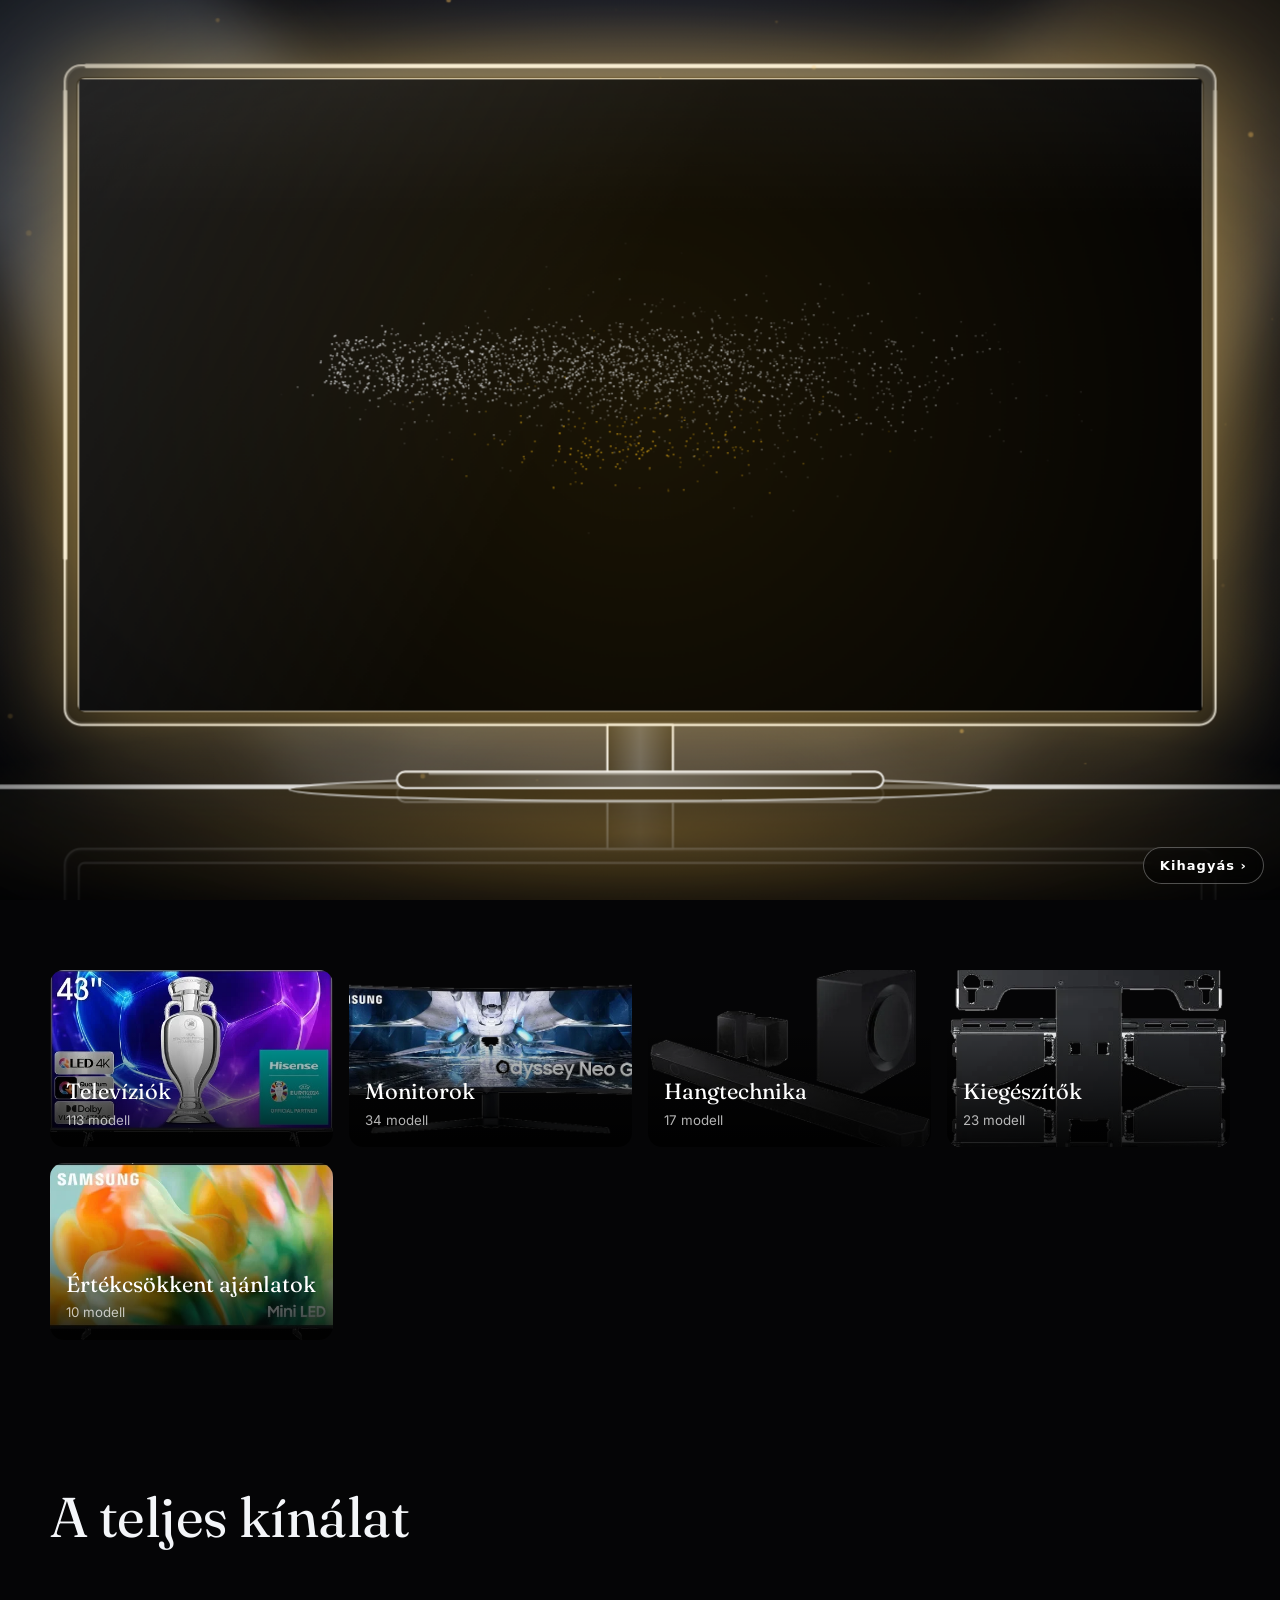
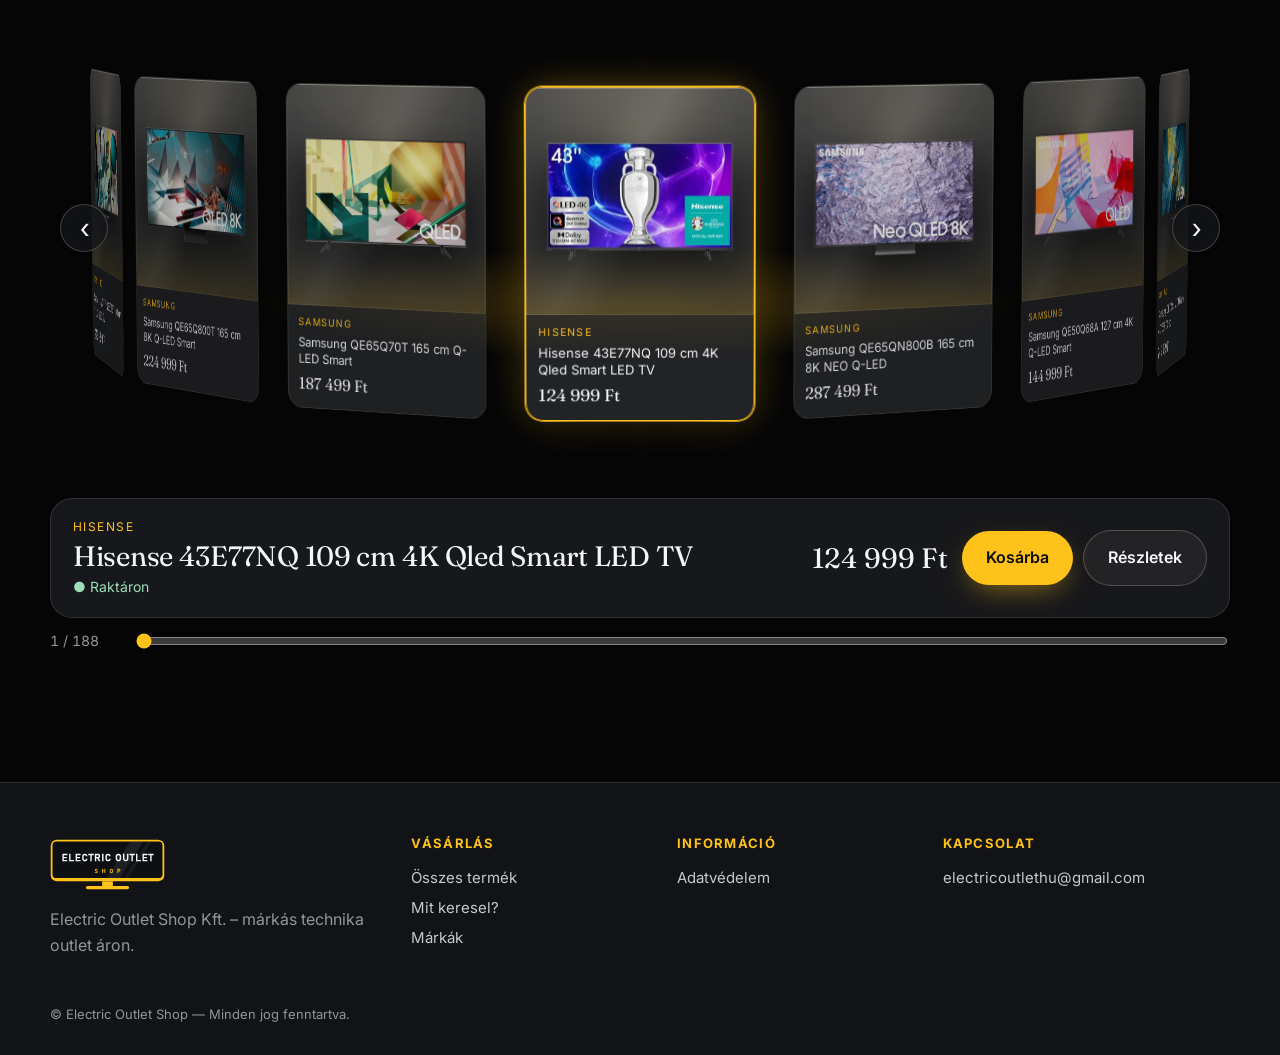
<file: index.html>
<!doctype html>
<html lang="hu">
<head>
<meta charset="utf-8">
<meta name="viewport" content="width=device-width, initial-scale=1, viewport-fit=cover">
<title>Electric Outlet Shop</title>
<meta name="description" content="Márkás televíziók, monitorok és hangtechnika outlet áron – Samsung, LG, Philips és további gyártók, akár 60% kedvezménnyel.">
<meta name="robots" content="noindex, nofollow">
<meta name="theme-color" content="#0d0f13">
<link rel="icon" href="img/favicon.svg" type="image/svg+xml">
<link rel="preconnect" href="https://fonts.googleapis.com">
<link rel="preconnect" href="https://fonts.gstatic.com" crossorigin>
<link href="https://fonts.googleapis.com/css2?family=Fraunces:ital,opsz,wght@0,9..144,400;0,9..144,600;1,9..144,400&family=Inter:wght@400;500;600&display=swap" rel="stylesheet">
<link rel="stylesheet" href="theme.css?v=mvjyg1a8">
<link rel="stylesheet" href="style.css?v=mvjyg1a8">
<link rel="stylesheet" href="layouts.css?v=mvjyg1a8">
<link rel="stylesheet" href="layouts2.css?v=mvjyg1a8">
<link rel="stylesheet" href="layouts3.css?v=mvjyg1a8">
<link rel="stylesheet" href="layouts4.css?v=mvjyg1a8">
<link rel="stylesheet" href="alapok.css?v=mvjyg1a8">
<link rel="stylesheet" href="recepcio.css?v=mvjyg1a8">
</head>
<body>
<!-- Mozgó háttér: jelenetek + fényfoltok + fénypontok (az egész oldal mögött) -->
<div class="bg" aria-hidden="true">
  <div class="bg-media" id="bgMedia"></div>
  <div class="bg-blob b1"></div><div class="bg-blob b2"></div><div class="bg-blob b3"></div>
  <canvas id="sparkle"></canvas>
  <div class="bg-shade"></div>
</div>

<header class="nav" id="nav">
  <a class="brand" href="#/"><span class="brand-mark"></span>Electric Outlet Shop</a>
  <nav class="nav-links" id="navLinks">
    <a href="#/termekek">Termékek</a>
    <a href="#/eszkoz">Kategóriák</a>
    <a href="#/markak">Márkák</a>
    <a href="#/kapcsolat">Kapcsolat</a>
  </nav>
  <div class="nav-actions">
    <button class="icon-btn" id="searchBtn" aria-label="Keresés"><svg viewBox="0 0 24 24"><circle cx="11" cy="11" r="7"/><path d="m20 20-3.5-3.5"/></svg></button>
    <button class="cart-btn" id="cartBtn" aria-label="Kosár"><svg viewBox="0 0 24 24"><path d="M5 8h14l-1.2 11.2a2 2 0 0 1-2 1.8H8.2a2 2 0 0 1-2-1.8z"/><path d="M9 8V6a3 3 0 0 1 6 0v2"/></svg><span id="cartCount">0</span></button>
    <button class="icon-btn menu-btn" id="menuBtn" aria-label="Menü"><svg viewBox="0 0 24 24"><path d="M4 7h16M4 12h16M4 17h16"/></svg></button>
  </div>
</header>

<main id="app"></main>

<footer class="foot">
  <div class="foot-grid">
    <div>
      <a class="brand" href="#/"><span class="brand-mark"></span>Electric Outlet Shop</a>
      <p class="muted">Electric Outlet Shop Kft. – márkás technika outlet áron.</p>
    </div>
    <div>
      <h4>Vásárlás</h4>
      <a href="#/termekek">Összes termék</a><a href="#/eszkoz">Mit keresel?</a><a href="#/markak">Márkák</a>
    </div>
    <div>
      <h4>Információ</h4>
      <a href="#/oldal/privacy-policy">Adatvédelem</a>
    </div>
    <div>
      <h4>Kapcsolat</h4>
      <a href="mailto:electricoutlethu@gmail.com">electricoutlethu@gmail.com</a>
    </div>
  </div>
  <p class="copy">© Electric Outlet Shop — Minden jog fenntartva.</p>
</footer>

<!-- Kosár-fiók -->
<aside class="drawer" id="drawer" aria-hidden="true">
  <div class="drawer-panel">
    <div class="drawer-head"><h3>Kosarad</h3><button class="icon-btn" id="drawerClose" aria-label="Bezárás"><svg viewBox="0 0 24 24"><path d="M6 6l12 12M18 6 6 18"/></svg></button></div>
    <div class="ship-meter" id="shipMeter"></div>
    <div class="drawer-items" id="drawerItems"></div>
    <div class="drawer-foot" id="drawerFoot"></div>
  </div>
</aside>

<!-- Keresés -->
<div class="search" id="search" aria-hidden="true">
  <div class="search-box">
    <input id="searchInput" type="search" placeholder="Keress a 188 termék között…" autocomplete="off">
    <div class="search-results" id="searchResults"></div>
  </div>
</div>

<div class="toast" id="toast"></div>
<button class="update-btn" id="updateBtn" hidden>Új verzió — Frissítés</button>

<script src="app.js?v=mvjyg1a8"></script>
<script src="layouts.js?v=mvjyg1a8"></script>
<script src="layouts2.js?v=mvjyg1a8"></script>
<script src="layouts3.js?v=mvjyg1a8"></script>
<script src="layouts4.js?v=mvjyg1a8"></script>
<script src="alapok-data.js?v=mvjyg1a8"></script>
<script src="alapok-motor.js?v=mvjyg1a8"></script>
<script src="alapok.js?v=mvjyg1a8"></script>
<script src="recepcio.js?v=mvjyg1a8"></script>
</body>
</html>
</file>
<file: theme.css>
:root {
  color-scheme: dark;
  --bg: #0d0f13; --bg-2: #191b1f; --glass: rgba(36,38,42,.6); --glass-2: rgba(50,52,56,.64);
  --line: rgba(246,238,216, .12); --line-2: rgba(246,238,216, .22);
  --ink: #f4f6f9; --ink-2: #c6c8cb; --muted: #939598;
  --gold: #ffc21a; --gold-2: #ffd76a; --rose: #4cc3ff; --cream: #fbf7f0; --ok: #9fdcb8; --warn: #f2b47c;
  --line-rgb: 246,238,216; --shade-rgb: 10,12,15; --surface-rgb: 20,22,26; --accent-rgb: 255,194,26; --rose-rgb: 76,195,255; --cream-rgb: 251,247,240;
  --on-accent: #090b0d; --paper: #f6f4f0; --paper-2: #e9e5de; --panel: #1d1f23; --panel-hover: #26282c; --drawer: #16181c; --glow: #392f14; --logo-edge: #aa8318;
  --r: 22px; --r-sm: 14px;
  --serif: Fraunces, "Iowan Old Style", "Palatino Linotype", Georgia, serif;
  --sans: Inter, -apple-system, "Segoe UI Variable", "Segoe UI", system-ui, sans-serif;
  --ease: cubic-bezier(.2, .8, .2, 1);
}
/* világos felépítések (magazin, minimal, katalógus, pop): ugyanabból a palettából számolt világos változók */
body.light {
  color-scheme: light;
  --bg: #f6f4f0; --bg-2: #e9e5de; --glass: rgba(255,255,255,.74); --glass-2: rgba(255,255,255,.88);
  --line: rgba(10,12,15, .10); --line-2: rgba(10,12,15, .20); --line-rgb: 10,12,15;
  --ink: #090b0d; --ink-2: rgba(10,12,15, .74); --muted: rgba(10,12,15, .52);
  --gold: #aa8318; --gold-2: #ffc21a; --on-accent: #fff; --cream: #fff;
  --surface-rgb: 255,255,255; --panel: #fff; --panel-hover: #e9e5de; --drawer: #f6f4f0; --paper: #fff;
}
</file>
<file: style.css>
/* a :root palettát a Bemutató Gyár írja (theme.css) */
* { box-sizing: border-box; }
html { scroll-behavior: smooth; overflow-x: clip; }
body {
  margin: 0; background: var(--bg); color: var(--ink); font: 16px/1.6 var(--sans);
  -webkit-font-smoothing: antialiased; overflow-x: clip;
}
a { color: inherit; text-decoration: none; }
img { max-width: 100%; display: block; }
button { font: inherit; color: inherit; cursor: pointer; border: 0; background: none; }
svg { width: 20px; height: 20px; fill: none; stroke: currentColor; stroke-width: 1.8; stroke-linecap: round; stroke-linejoin: round; }
.muted { color: var(--muted); }
h1, h2, h3 { font-family: var(--serif); font-weight: 400; letter-spacing: -.01em; margin: 0; }

/* ---------- mozgó háttér ---------- */
.bg { position: fixed; inset: 0; z-index: -1; overflow: hidden; background: radial-gradient(120% 90% at 70% 10%, var(--glow) 0%, var(--bg) 60%); }
.bg-media { position: absolute; inset: 0; }
.bg-media > * {
  position: absolute; inset: 0; width: 100%; height: 100%; object-fit: cover;
  opacity: 0; transition: opacity 2.4s var(--ease); filter: saturate(1.05) contrast(1.02);
}
.bg-media > .on { opacity: .62; }
.bg-media > img.on { animation: kenburns 16s ease-in-out infinite alternate; }
@keyframes kenburns { from { transform: scale(1.04) translate(0, 0); } to { transform: scale(1.16) translate(-2%, -1.5%); } }
.bg-blob { position: absolute; border-radius: 50%; filter: blur(70px); opacity: .5; mix-blend-mode: screen; animation: drift 26s ease-in-out infinite alternate; }
.b1 { width: 46vw; height: 46vw; left: -12vw; top: 30vh; background: radial-gradient(circle, rgba(var(--rose-rgb),.55), transparent 65%); }
.b2 { width: 38vw; height: 38vw; right: -8vw; top: -6vh; background: radial-gradient(circle, rgba(var(--accent-rgb),.5), transparent 65%); animation-duration: 32s; }
.b3 { width: 30vw; height: 30vw; left: 40vw; bottom: -14vh; background: radial-gradient(circle, rgba(var(--cream-rgb),.32), transparent 65%); animation-duration: 22s; }
@keyframes drift { 0% { transform: translate(0, 0) scale(1); } 50% { transform: translate(6vw, -5vh) scale(1.12); } 100% { transform: translate(-4vw, 4vh) scale(.94); } }
#sparkle { position: absolute; inset: 0; width: 100%; height: 100%; }
.bg-shade { position: absolute; inset: 0; background: linear-gradient(180deg, rgba(var(--shade-rgb),.15) 0%, rgba(var(--shade-rgb),.55) 55%, rgba(var(--shade-rgb),.9) 100%); transition: background .6s; }
body.deep .bg-shade { background: linear-gradient(180deg, rgba(var(--shade-rgb),.78), rgba(var(--shade-rgb),.9)); }

/* ---------- fejléc ---------- */
.nav {
  position: fixed; top: 14px; left: 50%; transform: translateX(-50%); z-index: 50;
  width: min(1180px, calc(100% - 24px)); display: flex; align-items: center; gap: 18px;
  padding: 10px 12px 10px 18px; border-radius: 999px; background: rgba(var(--surface-rgb), .55);
  border: 1px solid var(--line); backdrop-filter: blur(18px) saturate(1.3); -webkit-backdrop-filter: blur(18px) saturate(1.3);
}
.brand { display: flex; align-items: center; gap: 10px; font-family: var(--serif); font-size: 21px; }
.brand-mark { width: 26px; height: 26px; border-radius: 50%; background: radial-gradient(circle at 35% 30%, var(--cream), var(--gold) 45%, var(--logo-edge) 100%); box-shadow: 0 0 18px rgba(var(--accent-rgb),.5); }
.nav-links { display: flex; gap: 4px; margin-left: 12px; }
.nav-links a { padding: 8px 14px; border-radius: 999px; color: var(--ink-2); font-size: 15px; transition: background .2s, color .2s; }
.nav-links a:hover, .nav-links a.on { background: rgba(var(--line-rgb),.08); color: var(--ink); }
.nav-actions { margin-left: auto; display: flex; gap: 6px; align-items: center; }
.icon-btn { width: 40px; height: 40px; border-radius: 50%; display: grid; place-items: center; color: var(--ink-2); }
.icon-btn:hover { background: rgba(var(--line-rgb),.08); color: var(--ink); }
.cart-btn { display: flex; align-items: center; gap: 8px; height: 40px; padding: 0 16px 0 14px; border-radius: 999px; background: var(--gold); color: var(--on-accent); font-weight: 600; }
.cart-btn:hover { background: var(--gold-2); }
.cart-btn.bump { animation: bump .5s var(--ease); }
@keyframes bump { 40% { transform: scale(1.12); } }
.menu-btn { display: none; }

main { min-height: 100vh; }
.wrap { width: min(1180px, calc(100% - 32px)); margin: 0 auto; }

/* ---------- gombok, címkék ---------- */
.btn { display: inline-flex; align-items: center; gap: 10px; padding: 14px 24px; border-radius: 999px; font-weight: 600; transition: transform .2s var(--ease), background .2s; }
.btn:hover { transform: translateY(-2px); }
.btn-gold { background: var(--gold); color: var(--on-accent); box-shadow: 0 10px 30px -10px rgba(var(--accent-rgb),.6); }
.btn-gold:hover { background: var(--gold-2); }
.btn-ghost { background: rgba(var(--line-rgb),.06); border: 1px solid var(--line-2); }
.btn-ghost:hover { background: rgba(var(--line-rgb),.12); }
.pill { display: inline-flex; align-items: center; gap: 8px; padding: 7px 14px; border-radius: 999px; background: rgba(var(--line-rgb),.07); border: 1px solid var(--line); font-size: 14px; color: var(--ink-2); }
.dot { width: 7px; height: 7px; border-radius: 50%; background: var(--rose); box-shadow: 0 0 10px var(--rose); }
.glass { background: var(--glass); border: 1px solid var(--line); border-radius: var(--r); backdrop-filter: blur(16px) saturate(1.2); -webkit-backdrop-filter: blur(16px) saturate(1.2); }

/* ---------- hős ---------- */
.hero { position: relative; min-height: 100vh; display: grid; align-items: center; padding: 120px 0 80px; }
.hero-text, .hero-side { animation: rise 1.1s var(--ease) both; }
.hero-side { animation-delay: .15s; }
@keyframes rise { from { opacity: 0; transform: translateY(24px); } }
.hero-grid { display: grid; grid-template-columns: 1.15fr .85fr; gap: 40px; align-items: center; }
.hero h1 { font-size: clamp(44px, 7vw, 88px); line-height: 1.02; margin: 22px 0; }
.hero h1 em { font-style: italic; color: var(--gold); }
.hero p.lead { font-size: 19px; color: var(--ink-2); max-width: 520px; margin: 0 0 30px; }
.hero-cta { display: flex; gap: 12px; flex-wrap: wrap; }
.hero-side { position: relative; height: 560px; }
.hero-portrait { position: absolute; inset: 30px 30px 30px 50px; border-radius: 220px 220px 28px 28px; overflow: hidden; border: 1px solid var(--line-2); box-shadow: 0 40px 80px -30px rgba(0,0,0,.7); }
.hero-portrait img, .hero-portrait video { width: 100%; height: 100%; object-fit: cover; }
.hero-portrait img.kb { animation: kenburns 14s ease-in-out infinite alternate; }
.float { position: absolute; display: flex; gap: 12px; align-items: center; padding: 12px 16px; animation: bob 6s ease-in-out infinite; z-index: 2; }
.float b { display: block; font-size: 14px; font-weight: 600; }
.float small { color: var(--muted); font-size: 12px; }
.float .ico { width: 36px; height: 36px; border-radius: 12px; display: grid; place-items: center; background: rgba(var(--accent-rgb),.16); font-size: 18px; }
.f1 { top: 40px; left: -10px; }
.f2 { top: 46%; right: -10px; animation-delay: -2s; }
.f3 { bottom: 34px; left: 10px; animation-delay: -4s; }
@keyframes bob { 50% { transform: translateY(-12px); } }
.scroll-hint { position: absolute; bottom: 26px; left: 50%; transform: translateX(-50%); color: var(--muted); font-size: 13px; display: flex; flex-direction: column; align-items: center; gap: 8px; }
.scroll-hint i { width: 1px; height: 36px; background: linear-gradient(var(--gold), transparent); animation: line 2s ease-in-out infinite; }
@keyframes line { 0% { transform: scaleY(0); transform-origin: top; } 50% { transform: scaleY(1); transform-origin: top; } 51% { transform-origin: bottom; } 100% { transform: scaleY(0); transform-origin: bottom; } }

/* ---------- számlálók ---------- */
.stats { display: grid; grid-template-columns: repeat(4, 1fr); gap: 14px; margin-top: -30px; position: relative; z-index: 2; }
.stat { padding: 26px 24px; }
.stat b { display: block; font-family: var(--serif); font-size: 46px; line-height: 1; color: var(--gold); }
.stat span { color: var(--ink-2); font-size: 15px; }

.quote { text-align: center; padding: 120px 0 60px; }
.quote p { font-family: var(--serif); font-size: clamp(26px, 3.6vw, 42px); line-height: 1.3; max-width: 900px; margin: 0 auto; }
.quote p em { color: var(--gold); }

/* ---------- szekciók ---------- */
.sec { padding: 70px 0; }
.sec-head { display: flex; align-items: flex-end; justify-content: space-between; gap: 20px; margin-bottom: 30px; flex-wrap: wrap; }
.sec-num { display: block; font-family: var(--serif); color: var(--gold); font-size: 15px; margin-bottom: 8px; letter-spacing: .1em; }
.sec-head h2 { font-size: clamp(34px, 4.6vw, 56px); line-height: 1.05; }
.sec-head p { color: var(--ink-2); max-width: 460px; margin: 10px 0 0; }
.link-more { color: var(--gold); font-weight: 600; white-space: nowrap; }
.link-more:hover { color: var(--gold-2); }

/* bőrtípus bento */
.bento { display: grid; grid-template-columns: repeat(4, 1fr); grid-auto-rows: 210px; gap: 14px; }
.skin { position: relative; overflow: hidden; padding: 22px; display: flex; flex-direction: column; justify-content: flex-end; transition: transform .35s var(--ease), border-color .3s; }
.skin:hover { transform: translateY(-4px); border-color: var(--line-2); }
.skin.big { grid-column: span 2; grid-row: span 2; }
.skin.wide { grid-column: span 2; }
.skin .bgimg { position: absolute; inset: 0; background-size: cover; background-position: center; opacity: .55; transition: transform 1.2s var(--ease), opacity .4s; }
.skin:hover .bgimg { transform: scale(1.06); opacity: .7; }
.skin::after { content: ""; position: absolute; inset: 0; background: linear-gradient(180deg, transparent 30%, rgba(var(--shade-rgb),.88)); }
.skin > * { position: relative; z-index: 1; }
.skin h3 { font-size: 26px; }
.skin.big h3 { font-size: 38px; }
.skin p { margin: 6px 0 0; color: var(--ink-2); font-size: 14px; }
.skin .count { position: absolute; top: 18px; right: 18px; z-index: 1; }

/* termékkártyák */
.grid { display: grid; grid-template-columns: repeat(auto-fill, minmax(230px, 1fr)); gap: 16px; }
.card { position: relative; display: flex; flex-direction: column; overflow: hidden; transition: transform .35s var(--ease), border-color .3s; }
.card:hover { transform: translateY(-5px); border-color: var(--line-2); }
.card-img { aspect-ratio: 1; background: radial-gradient(circle at 50% 45%, #fff 0%, var(--paper-2) 70%); display: grid; place-items: center; overflow: hidden; }
.card-img img { width: 82%; height: 82%; object-fit: contain; transition: transform .6s var(--ease); }
.card:hover .card-img img { transform: scale(1.06); }
.card-body { padding: 16px 18px 18px; display: flex; flex-direction: column; gap: 6px; flex: 1; }
.card-brand { font-size: 12px; letter-spacing: .12em; text-transform: uppercase; color: var(--gold); }
.card-name { font-size: 15px; line-height: 1.35; color: var(--ink); }
.card-foot { margin-top: auto; padding-top: 10px; display: flex; align-items: center; justify-content: space-between; gap: 8px; }
.price { font-family: var(--serif); font-size: 21px; }
.add { width: 40px; height: 40px; border-radius: 50%; background: var(--gold); color: var(--on-accent); display: grid; place-items: center; transition: transform .2s; }
.add:hover { transform: scale(1.1); background: var(--gold-2); }
.add:disabled { background: rgba(var(--line-rgb),.1); color: var(--muted); cursor: not-allowed; transform: none; }
.badge { position: absolute; top: 12px; left: 12px; z-index: 1; padding: 4px 10px; border-radius: 999px; font-size: 12px; font-weight: 600; background: rgba(var(--shade-rgb),.75); color: var(--warn); }
.rail { display: grid; grid-auto-flow: column; grid-auto-columns: minmax(240px, 1fr); gap: 16px; overflow-x: auto; scroll-snap-type: x mandatory; padding-bottom: 12px; scrollbar-width: thin; scrollbar-color: var(--line-2) transparent; }
.rail > * { scroll-snap-align: start; }

/* márkák */
.brands { display: grid; grid-template-columns: repeat(3, 1fr); gap: 14px; }
.brand-card { padding: 30px; min-height: 280px; display: flex; flex-direction: column; position: relative; overflow: hidden; transition: transform .35s var(--ease); }
.brand-card:hover { transform: translateY(-4px); }
.brand-card h3 { font-size: 34px; }
.brand-card p { color: var(--ink-2); font-size: 15px; }
.brand-card .imgs { display: flex; margin-top: auto; }
.brand-card .imgs img { width: 74px; height: 74px; object-fit: contain; border-radius: 50%; background: var(--paper); padding: 8px; margin-right: -14px; border: 2px solid var(--bg-2); }

/* rituálé lépések */
.ritual { display: grid; grid-template-columns: repeat(4, 1fr); gap: 14px; counter-reset: s; }
.step { padding: 0; overflow: hidden; display: flex; flex-direction: column; }
.step .ph { aspect-ratio: 4/5; background-size: cover; background-position: center; position: relative; }
.step .ph::after { content: ""; position: absolute; inset: 0; background: linear-gradient(transparent 55%, rgba(var(--shade-rgb),.9)); }
.step .n { position: absolute; top: 14px; left: 14px; z-index: 1; font-family: var(--serif); font-size: 44px; color: var(--gold-2); line-height: 1; }
.step div.t { padding: 18px 20px 22px; }
.step h3 { font-size: 23px; }
.step p { color: var(--ink-2); font-size: 14px; margin: 6px 0 0; }

/* tanácsadás sáv */
.advice { display: grid; grid-template-columns: 1fr 1fr; gap: 0; overflow: hidden; }
.advice .ph { min-height: 420px; background-size: cover; background-position: center; }
.advice .t { padding: 48px; display: flex; flex-direction: column; justify-content: center; gap: 16px; }
.advice h2 { font-size: clamp(32px, 4vw, 48px); line-height: 1.08; }
.perks { display: grid; grid-template-columns: repeat(4, 1fr); gap: 14px; margin-top: 14px; }
.perk { padding: 22px; }
.perk .ico { font-size: 24px; }
.perk b { display: block; margin: 8px 0 4px; }
.perk span { color: var(--muted); font-size: 14px; }

/* blog */
.posts { display: grid; grid-template-columns: repeat(3, 1fr); gap: 14px; }
.post { overflow: hidden; display: flex; flex-direction: column; transition: transform .35s var(--ease); }
.post:hover { transform: translateY(-4px); }
.post .ph { aspect-ratio: 16/10; background: var(--panel) center/cover; }
.post .t { padding: 18px 20px 22px; }
.post time { font-size: 13px; color: var(--gold); }
.post h3 { font-size: 21px; line-height: 1.25; margin: 6px 0 8px; }
.post p { color: var(--muted); font-size: 14px; margin: 0; display: -webkit-box; -webkit-line-clamp: 3; -webkit-box-orient: vertical; overflow: hidden; }

/* ---------- aloldalak ---------- */
.page { padding: 120px 0 60px; }
.page-head { margin-bottom: 28px; }
.page-head h1 { font-size: clamp(38px, 5vw, 64px); line-height: 1.05; margin-top: 10px; }
.page-head p { color: var(--ink-2); max-width: 640px; }
.shop { display: grid; grid-template-columns: 260px 1fr; gap: 22px; align-items: start; }
.filters { padding: 20px; position: sticky; top: 96px; display: flex; flex-direction: column; gap: 18px; max-height: calc(100vh - 120px); overflow: auto; }
.filters h4 { margin: 0 0 8px; font-size: 13px; letter-spacing: .1em; text-transform: uppercase; color: var(--gold); font-weight: 600; }
.chips { display: flex; flex-wrap: wrap; gap: 6px; }
.chip { padding: 6px 12px; border-radius: 999px; border: 1px solid var(--line); font-size: 13px; color: var(--ink-2); transition: all .2s; }
.chip:hover { border-color: var(--line-2); color: var(--ink); }
.chip.on { background: var(--gold); color: var(--on-accent); border-color: var(--gold); }
.toolbar { display: flex; gap: 10px; align-items: center; margin-bottom: 16px; flex-wrap: wrap; }
.toolbar input, .toolbar select, .form input, .form textarea {
  background: rgba(var(--line-rgb),.06); border: 1px solid var(--line); color: var(--ink); border-radius: 999px; padding: 11px 18px; font: inherit; font-size: 15px; outline: none;
}
.toolbar input { flex: 1; min-width: 200px; }
.toolbar input:focus, .toolbar select:focus, .form input:focus, .form textarea:focus { border-color: var(--gold); }
.toolbar select option { background: var(--bg-2); }
.result-n { color: var(--muted); font-size: 14px; }
.filter-toggle { display: none; }

/* termékoldal */
.pd { display: grid; grid-template-columns: 1fr 1fr; gap: 40px; align-items: start; }
.gallery { position: sticky; top: 96px; }
.gallery .main { aspect-ratio: 1; border-radius: var(--r); background: radial-gradient(circle at 50% 45%, #fff, var(--paper-2) 75%); display: grid; place-items: center; overflow: hidden; }
.gallery .main img { width: 84%; height: 84%; object-fit: contain; }
.thumbs { display: flex; gap: 8px; margin-top: 10px; }
.thumbs button { width: 70px; height: 70px; border-radius: 12px; background: var(--paper); padding: 6px; border: 2px solid transparent; }
.thumbs button.on { border-color: var(--gold); }
.thumbs img { width: 100%; height: 100%; object-fit: contain; }
.pd h1 { font-size: clamp(30px, 3.4vw, 44px); line-height: 1.1; margin: 8px 0 14px; }
.pd .price { font-size: 34px; }
.stock { font-size: 14px; display: inline-flex; align-items: center; gap: 6px; }
.stock.ok { color: var(--ok); } .stock.no { color: var(--warn); }
.buy { display: flex; gap: 10px; margin: 22px 0; flex-wrap: wrap; }
.qty { display: flex; align-items: center; border: 1px solid var(--line-2); border-radius: 999px; }
.qty button { width: 44px; height: 48px; font-size: 20px; }
.qty span { min-width: 30px; text-align: center; }
.tags { display: flex; flex-wrap: wrap; gap: 6px; margin: 16px 0; }
.prose { color: var(--ink-2); line-height: 1.75; }
.prose h2, .prose h3, .prose h4 { font-family: var(--serif); color: var(--ink); font-weight: 400; line-height: 1.25; margin: 1.4em 0 .5em; }
.prose h2 { font-size: 28px; } .prose h3 { font-size: 22px; } .prose h4 { font-size: 18px; }
.prose strong { color: var(--ink); font-weight: 600; }
.prose ul { padding-left: 20px; }
.prose li { margin: 4px 0; }
.box { padding: 26px 30px; margin-top: 16px; }
.article { max-width: 780px; margin: 0 auto; }
.article .cover { border-radius: var(--r); overflow: hidden; margin: 20px 0 30px; aspect-ratio: 16/9; background: center/cover; }

.skin-pick { display: grid; grid-template-columns: repeat(auto-fill, minmax(150px, 1fr)); gap: 10px; margin-bottom: 26px; }
.skin-pick button { padding: 16px; text-align: left; border-radius: var(--r-sm); background: var(--glass); border: 1px solid var(--line); transition: all .2s; }
.skin-pick button:hover { border-color: var(--line-2); }
.skin-pick button.on { border-color: var(--gold); background: rgba(var(--accent-rgb),.14); }
.skin-pick b { display: block; font-family: var(--serif); font-weight: 400; font-size: 19px; }
.skin-pick span { font-size: 13px; color: var(--muted); }

.contact { display: grid; grid-template-columns: 1fr 1fr; gap: 14px; }
.form { display: flex; flex-direction: column; gap: 10px; }
.form input, .form textarea { border-radius: var(--r-sm); width: 100%; }
.form textarea { min-height: 110px; resize: vertical; }
.map { min-height: 320px; border-radius: var(--r); background: url(media/ket-no.jpg) center/cover; position: relative; overflow: hidden; display: flex; align-items: flex-end; }
.map::after { content: ""; position: absolute; inset: 0; background: linear-gradient(transparent 35%, rgba(var(--shade-rgb),.9)); }
.map > div { position: relative; z-index: 1; padding: 26px; display: flex; flex-direction: column; gap: 10px; align-items: flex-start; }
.done { padding: 30px; display: flex; flex-direction: column; gap: 10px; align-items: flex-start; }
.done h3 { font-size: 28px; }

/* ---------- körhinta ---------- */
.ring { }
.ring-view { position: relative; height: calc(var(--rw) * 2.25); perspective: calc(var(--rw) * 14); perspective-origin: 50% 40%; overflow: hidden; cursor: grab; touch-action: pan-y; user-select: none; outline: none; border-radius: var(--r); }
.ring-view:focus-visible { box-shadow: 0 0 0 2px var(--gold); }
.ring-view.grabbing { cursor: grabbing; }
.ring-view::before { content: ""; position: absolute; left: 50%; top: 52%; width: calc(var(--rw) * 3.4); height: calc(var(--rw) * .5); transform: translateX(-50%); border-radius: 50%; background: radial-gradient(closest-side, rgba(var(--accent-rgb),.22), transparent); pointer-events: none; }
.ring-stage { position: absolute; left: 50%; top: 42%; width: 0; height: 0; transform-style: preserve-3d; }
.ring-card { position: absolute; left: calc(var(--rw) / -2); top: calc(var(--rw) * -.66); width: var(--rw); border-radius: 18px; overflow: hidden; background: var(--glass-2); border: 1px solid var(--line); backface-visibility: hidden; transition: border-color .3s, box-shadow .3s; will-change: transform, opacity; }
.ring-card.front { border-color: var(--gold); box-shadow: 0 24px 60px -18px rgba(0,0,0,.75), 0 0 0 1px var(--gold), 0 0 40px -6px rgba(var(--accent-rgb),.45); }
.ring-card.out .rc-img { opacity: .55; }
.rc-img { aspect-ratio: 1; background: radial-gradient(circle at 50% 45%, #fff, var(--paper-2) 75%); display: grid; place-items: center; }
.rc-img img { width: 80%; height: 80%; object-fit: contain; pointer-events: none; }
.rc-t { padding: 10px 12px 12px; display: flex; flex-direction: column; gap: 3px; }
.rc-b { font-size: 10.5px; letter-spacing: .12em; text-transform: uppercase; color: var(--gold); }
.rc-n { font-size: 13px; line-height: 1.3; color: var(--ink); display: -webkit-box; -webkit-line-clamp: 2; -webkit-box-orient: vertical; overflow: hidden; min-height: 2.6em; }
.rc-p { font-family: var(--serif); font-weight: 400; font-size: 17px; }
.ring-nav { position: absolute; top: 44%; z-index: 200; width: 48px; height: 48px; border-radius: 50%; display: grid; place-items: center; font-size: 28px; line-height: 1; background: rgba(var(--surface-rgb),.75); border: 1px solid var(--line-2); color: var(--ink); transition: background .2s; }
.ring-nav:hover { background: var(--gold); color: var(--on-accent); }
.ring-nav.prev { left: 10px; } .ring-nav.next { right: 10px; }
.ring-info { display: flex; justify-content: space-between; align-items: center; gap: 18px; flex-wrap: wrap; padding: 18px 22px; margin-top: 4px; background: var(--glass); border: 1px solid var(--line); border-radius: var(--r); backdrop-filter: blur(14px); -webkit-backdrop-filter: blur(14px); }
.ri-main { display: flex; flex-direction: column; gap: 4px; min-width: 0; flex: 1 1 320px; }
.ri-main h3 { font-size: clamp(20px, 2.4vw, 28px); line-height: 1.15; text-wrap: balance; }
.ri-buy { display: flex; align-items: center; gap: 10px; flex-wrap: wrap; }
.ri-buy .price { font-size: 28px; margin-right: 4px; }
.ring-scrub { display: flex; align-items: center; gap: 14px; margin-top: 12px; }
.ring-pos { font-variant-numeric: tabular-nums; color: var(--muted); font-size: 14px; min-width: 70px; }
.ring-scrub input { flex: 1; accent-color: var(--gold); }
.empty-ring .ring-view, .empty-ring .ring-scrub, .few .ring-scrub { display: none; }
.ring-slot { margin-top: 4px; }
.ring-filter { margin-bottom: 8px; }
.sub-h { font-size: 30px; margin: 46px 0 16px; }
.seg { display: inline-flex; border: 1px solid var(--line-2); border-radius: 999px; padding: 3px; }
.seg button { padding: 7px 14px; border-radius: 999px; font-size: 14px; color: var(--ink-2); }
.seg button.on { background: var(--gold); color: var(--on-accent); }

/* álló/fekvő fotó sem nyújthatja meg a négyzetes képdobozt: a kép abszolút pozícióban, „contain” illesztéssel */
.card-img, .rc-img, .gallery .main { position: relative; overflow: hidden; min-height: 0; }
.card-img img, .rc-img img, .gallery .main img { position: absolute; inset: 0; margin: auto; width: 82%; height: 82%; max-width: 82%; max-height: 82%; object-fit: contain; }

/* ---------- DebbieDog-kiegészítések ---------- */
.was { color: var(--muted); font-family: var(--sans); font-size: 13px; margin-right: 6px; text-decoration: line-through; }
.was.big { font-size: 18px; }
.badge.sale { color: var(--on-accent); background: var(--rose); }
.opt { display: flex; flex-direction: column; gap: 6px; margin-top: 14px; }
.opt .muted { font-size: 13px; letter-spacing: .08em; text-transform: uppercase; }
.sel { padding: 12px 16px; border-radius: 14px; background: rgba(var(--line-rgb),.06); color: var(--ink); border: 1px solid var(--line); font: inherit; }
.sel option { background: var(--bg-2); }
.warn { color: var(--warn); margin: 0; }
.btn:disabled { opacity: .45; cursor: not-allowed; transform: none; }
.brands { grid-template-columns: repeat(auto-fit, minmax(240px, 1fr)); }
.line-gallery { display: grid; grid-template-columns: repeat(auto-fill, minmax(160px, 1fr)); gap: 10px; margin-bottom: 26px; }
.line-gallery > div { aspect-ratio: 1; border-radius: var(--r-sm); background: var(--paper-2) center/cover; border: 1px solid var(--line); }

/* ---------- fiók, keresés, toast ---------- */
.drawer { position: fixed; inset: 0; z-index: 80; background: rgba(var(--shade-rgb),.55); opacity: 0; visibility: hidden; pointer-events: none; overflow: hidden; transition: opacity .3s, visibility 0s .4s; }
.drawer.open { opacity: 1; visibility: visible; pointer-events: auto; transition: opacity .3s; }
.drawer-panel { position: absolute; right: 0; top: 0; bottom: 0; width: min(440px, 100%); background: var(--drawer); border-left: 1px solid var(--line); display: flex; flex-direction: column; transform: translateX(100%); transition: transform .4s var(--ease); }
.drawer.open .drawer-panel { transform: none; }
.drawer-head { display: flex; justify-content: space-between; align-items: center; padding: 18px 20px; border-bottom: 1px solid var(--line); }
.drawer-head h3 { font-size: 26px; }
.ship-meter { padding: 14px 20px; font-size: 14px; color: var(--ink-2); border-bottom: 1px solid var(--line); }
.ship-meter .bar { height: 6px; border-radius: 6px; background: rgba(var(--line-rgb),.1); margin-top: 8px; overflow: hidden; }
.ship-meter .bar i { display: block; height: 100%; background: linear-gradient(90deg, var(--rose), var(--gold)); border-radius: 6px; transition: width .5s var(--ease); }
.drawer-items { flex: 1; overflow: auto; padding: 8px 20px; }
.ci { display: grid; grid-template-columns: 64px 1fr auto; gap: 12px; align-items: center; padding: 12px 0; border-bottom: 1px solid var(--line); }
.ci img { width: 64px; height: 64px; object-fit: contain; background: var(--paper); border-radius: 12px; padding: 4px; }
.ci .n { font-size: 14px; line-height: 1.3; }
.ci .q { display: flex; gap: 6px; align-items: center; margin-top: 6px; font-size: 14px; }
.ci .q button { width: 26px; height: 26px; border-radius: 50%; border: 1px solid var(--line-2); }
.drawer-foot { padding: 18px 20px 24px; border-top: 1px solid var(--line); }
.drawer-foot .sum { display: flex; justify-content: space-between; font-size: 18px; margin-bottom: 14px; }
.drawer-foot .btn { width: 100%; justify-content: center; }
.empty { text-align: center; padding: 50px 10px; color: var(--muted); }

.search { position: fixed; inset: 0; z-index: 90; background: rgba(var(--shade-rgb),.7); backdrop-filter: blur(8px); display: none; padding: 90px 16px 16px; }
.search.open { display: block; }
.search-box { max-width: 680px; margin: 0 auto; }
.search-box input { width: 100%; padding: 18px 24px; font: inherit; font-size: 18px; border-radius: 999px; border: 1px solid var(--line-2); background: var(--panel); color: var(--ink); outline: none; }
.search-results { margin-top: 10px; max-height: 70vh; overflow: auto; border-radius: var(--r); }
.sr { display: grid; grid-template-columns: 52px 1fr auto; gap: 12px; align-items: center; padding: 10px 14px; background: var(--panel); border-bottom: 1px solid var(--line); }
.sr:hover { background: var(--panel-hover); }
.sr img { width: 52px; height: 52px; object-fit: contain; background: var(--paper); border-radius: 10px; padding: 4px; }

.toast { position: fixed; left: 50%; bottom: 26px; transform: translate(-50%, 30px); z-index: 99; opacity: 0; padding: 12px 20px; border-radius: 999px; background: var(--cream); color: var(--on-accent); font-weight: 600; transition: all .35s var(--ease); pointer-events: none; }
.toast.on { opacity: 1; transform: translate(-50%, 0); }
.update-btn { position: fixed; right: 18px; bottom: 18px; z-index: 95; padding: 12px 20px; border-radius: 999px; background: var(--rose); color: var(--on-accent); font-weight: 600; box-shadow: 0 10px 30px -8px rgba(var(--rose-rgb),.7); }

/* lábléc */
.foot { margin-top: 60px; padding: 50px 0 30px; background: rgba(var(--surface-rgb),.82); border-top: 1px solid var(--line); }
.foot-grid { width: min(1180px, calc(100% - 32px)); margin: 0 auto; display: grid; grid-template-columns: 1.4fr 1fr 1fr 1.2fr; gap: 26px; }
.foot h4 { margin: 0 0 12px; font-size: 13px; letter-spacing: .1em; text-transform: uppercase; color: var(--gold); }
.foot a, .foot span { display: block; color: var(--ink-2); font-size: 15px; margin: 6px 0; }
.foot a:hover { color: var(--ink); }
.copy { width: min(1180px, calc(100% - 32px)); margin: 30px auto 0; color: var(--muted); font-size: 13px; }

/* megjelenés görgetéskor */
.rv.in { animation: rise .9s var(--ease) both; }
.rv.seen { animation: none; }

/* ---------- reszponzív ---------- */
@media (max-width: 980px) {
  .hero-grid, .pd, .advice, .contact { grid-template-columns: 1fr; }
  .hero-side { height: 460px; max-width: 460px; width: 100%; margin: 0 auto; }
  .stats, .perks { grid-template-columns: repeat(2, 1fr); }
  .bento { grid-template-columns: repeat(2, 1fr); }
  .brands, .posts { grid-template-columns: 1fr 1fr; }
  .ritual { grid-template-columns: repeat(2, 1fr); }
  .shop { grid-template-columns: 1fr; }
  .filters { position: static; max-height: none; display: none; }
  .filters.open { display: flex; }
  .filter-toggle { display: inline-flex; }
  .gallery { position: static; }
  .foot-grid { grid-template-columns: 1fr 1fr; }
}
@media (max-width: 760px) {
  .nav-links { display: none; position: absolute; top: 62px; left: 0; right: 0; flex-direction: column; margin: 0; padding: 10px; border-radius: 22px; background: rgba(var(--surface-rgb),.96); border: 1px solid var(--line); }
  .nav-links.open { display: flex; }
  .menu-btn { display: grid; }
  .ring-nav { width: 40px; height: 40px; font-size: 24px; }
  .ring-filter { flex-wrap: nowrap; overflow-x: auto; padding-bottom: 6px; scrollbar-width: none; }
  .ring-filter .chip { flex: none; }
  .ri-buy .price { font-size: 24px; }
  .bg-shade { background: linear-gradient(180deg, rgba(var(--shade-rgb),.55) 0%, rgba(var(--shade-rgb),.72) 50%, rgba(var(--shade-rgb),.9) 100%); }
  .bg-media > .on { opacity: .5; }
  .cart-btn { padding: 0 12px; }
  .hero { padding-top: 100px; }
  .hero-side { height: 400px; }
  .f2 { right: 0; }
  .brands, .posts, .bento { grid-template-columns: 1fr; }
  .skin.big, .skin.wide { grid-column: auto; grid-row: auto; }
  .bento { grid-auto-rows: 180px; }
  .advice .t { padding: 28px; }
  .foot-grid { grid-template-columns: 1fr; }
  .grid { grid-template-columns: repeat(2, 1fr); gap: 10px; }
  .card-body { padding: 12px; }
  .card-name { font-size: 13.5px; }
  .price { font-size: 18px; }
}
@media (prefers-reduced-motion: reduce) {
  *, *::before, *::after { animation: none !important; transition: none !important; }
}

.nav.scrolled { background: rgba(var(--surface-rgb), .85); }
[hidden] { display: none !important; }
/* szolgáltatónál a csoport-kártya alján a terem képe */
.brand-card .brand-cover { margin: auto -30px -30px; margin-top: 22px; height: 150px; background-size: cover; background-position: center; border-top: 1px solid rgba(var(--accent-rgb), .25); transition: transform .6s var(--ease); }
.brand-card:hover .brand-cover { transform: scale(1.04); }
/* adatlap: vissza gomb (az árlistára / az előző oldalra) */
.pd-back { display: inline-flex; align-items: center; gap: 6px; margin: 0 0 18px; padding: 7px 14px; border-radius: 99px; font-size: 13px; color: var(--ink-2); border: 1px solid var(--line-2); transition: .25s; }
.pd-back:hover { color: var(--gold); border-color: var(--gold); }

/* ===================== körbeforgatható 3D termék (viewer3d.mjs) – a krémvilágos bemutatóból ===================== */
.v3d { position: relative; width: 100%; height: 100%; touch-action: pan-y; cursor: grab; }
.v3d.grabbing { cursor: grabbing; }
.v3d-canvas { position: absolute; inset: 0; width: 100% !important; height: 100% !important; display: block; }
.v3d-hint { position: absolute; left: 50%; bottom: 14px; transform: translateX(-50%); z-index: 2; padding: 6px 14px; border-radius: 999px; background: rgba(42,26,33,.72); color: #fff7ee; font-size: 13px; white-space: nowrap; pointer-events: none; opacity: 0; transition: opacity .4s; }
.v3d.ready .v3d-hint { opacity: 1; } .v3d.touched .v3d-hint { opacity: 0; }
.v3d-load { position: absolute; inset: 0; display: grid; place-items: center; color: #8a6a62; font-size: 14px; pointer-events: none; transition: opacity .4s; }
.v3d.ready .v3d-load { opacity: 0; }
.gallery .main .v3d { position: absolute; inset: 0; display: none; }
.gallery .main.is3d .v3d { display: block; }
.gallery .main.is3d > img { visibility: hidden; }
.gallery .main .v3d.no3d { display: none; }
.gallery .main .v3d.no3d + img { visibility: visible; }
.thumbs .t3d { display: grid; place-items: center; color: #2a1717; background: linear-gradient(135deg, var(--gold-2), var(--gold)); }
.thumbs .t3d b { font-family: var(--serif); font-size: 20px; }
.showcase { display: grid; grid-template-columns: 1.1fr 1fr; margin-bottom: 22px; overflow: hidden; min-height: 460px; border-radius: var(--r); }
.showcase .v3d { min-height: 460px; background: radial-gradient(circle at 50% 45%, #fff 0%, #f3e8e1 60%, #e9d8cf 100%); }
.sc-info { padding: 36px 36px 30px; display: flex; flex-direction: column; gap: 10px; min-width: 0; }
.sc-info h3 { font-size: clamp(26px, 3vw, 36px); line-height: 1.12; }
.sc-desc { font-size: 15px; display: -webkit-box; -webkit-line-clamp: 5; -webkit-box-orient: vertical; overflow: hidden; }
.sc-desc p { margin: 0 0 6px; }
.sc-buy { display: flex; align-items: center; gap: 10px; flex-wrap: wrap; margin-top: 6px; }
.sc-buy .price { font-size: 30px; margin-right: 6px; }
.sc-pick { display: flex; gap: 8px; margin-top: auto; padding-top: 14px; flex-wrap: wrap; }
.sc-pick button { width: 58px; height: 58px; border-radius: 14px; background: #fbf4ef; padding: 5px; border: 2px solid transparent; cursor: pointer; transition: transform .2s; }
.sc-pick button:hover { transform: translateY(-2px); } .sc-pick button.on { border-color: var(--gold); }
.sc-pick img { width: 100%; height: 100%; object-fit: contain; }
@media (max-width: 900px) { .showcase { grid-template-columns: 1fr; } .showcase .v3d { min-height: 380px; } .sc-info { padding: 24px; } }

/* kiemelt termék fotóval (a webshop tetején) */
.sc-foto { display: grid; place-items: center; min-height: 460px; background: radial-gradient(circle at 50% 45%, #fff 0%, #f3e8e1 60%, #e9d8cf 100%); }
.sc-foto img { width: 78%; max-height: 400px; object-fit: contain; filter: drop-shadow(0 18px 24px rgba(60,30,30,.18)); transition: opacity .3s; }
@media (max-width: 900px) { .sc-foto { min-height: 320px; } }

/* Pinterest-mentés gomb a cikkeknél */
.pin-gomb { display: inline-flex; align-items: center; gap: 8px; margin-left: 12px; padding: 8px 14px; border-radius: 999px; background: #e60023; color: #fff !important; font-weight: 700; font-size: 13.5px; text-decoration: none; }
.pin-gomb svg { width: 18px; height: 18px; fill: currentColor; } .pin-gomb:hover { filter: brightness(1.08); }

/* saját logó (config.logoMark): a fejléc jele a logó SVG-je, a márkanév műszaki, nagybetűs */
.brand-mark.brand-svg { width: 34px; height: 34px; border-radius: 9px; background-color: transparent; background-size: contain; background-repeat: no-repeat; background-position: center; box-shadow: none; }
body.has-logo .brand { font-family: var(--sans); font-weight: 800; font-size: 17px; letter-spacing: .09em; text-transform: uppercase; }
@media (max-width: 640px) { body.has-logo .brand { font-size: 12px; letter-spacing: .06em; line-height: 1.15; gap: 8px; max-width: 150px; } .brand-mark.brand-svg { width: 30px; height: 30px; flex: none; } }

/* animált TV-logó (config.logoAnim): fejléc, főoldal teteje, lábléc */
.brand-tv { display: block; height: 44px; width: auto; aspect-ratio: 640 / 290; }
.brand-tv-img { display: block; height: 52px; width: auto; }
@media (max-width: 640px) { .brand-tv { height: 38px; } }

/* ÜVEGES CSEMPE (config.glassTiles): a termékek áttetsző, felülről megvilágított üvegen „lebegnek” (a fehér háttér nélküli képek a lap sötétjébe olvadnak) */
body.glass-tiles .card-img, body.glass-tiles .rc-img, body.glass-tiles .gallery .main { --mx: 50%; --my: 22%;
  background: radial-gradient(circle 170px at var(--mx) var(--my), rgba(255,236,190,.20), transparent 72%), linear-gradient(180deg, rgba(255,244,222,.15) 0%, rgba(255,255,255,.035) 40%, rgba(255,255,255,.015) 64%, rgba(var(--accent-rgb), .07) 100%), linear-gradient(145deg, rgba(255,255,255,.07), rgba(255,255,255,.02));
  box-shadow: inset 0 1px 0 rgba(255,244,222,.34), inset 0 0 0 1px rgba(255,255,255,.07), inset 0 -30px 50px -30px rgba(var(--accent-rgb), .16); transition: box-shadow .4s; }
body.glass-tiles .card-img::after, body.glass-tiles .rc-img::after, body.glass-tiles .gallery .main::after { content: ""; position: absolute; inset: 0; pointer-events: none; background: linear-gradient(118deg, transparent 28%, rgba(255,255,255,.07) 42%, transparent 56%); }
body.glass-tiles .card-img img, body.glass-tiles .rc-img img, body.glass-tiles .gallery .main img { filter: drop-shadow(0 16px 20px rgba(0,0,0,.55)); }
body.glass-tiles .card:hover .card-img { box-shadow: inset 0 1px 0 rgba(255,244,222,.6), inset 0 0 0 1px rgba(255,255,255,.12), inset 0 -30px 50px -30px rgba(var(--accent-rgb), .3), 0 0 40px -10px rgba(var(--accent-rgb), .35); }
/* a tanács-kártya fotója nem vágódik le: egészben, üvegen áll */
body.glass-tiles .advice .ph { position: relative; margin: 18px; border-radius: 20px; min-height: 380px; padding: 26px; background-size: contain; background-repeat: no-repeat; background-position: center; background-origin: content-box;
  box-shadow: inset 0 1px 0 rgba(255,244,222,.34), inset 0 0 0 1px rgba(255,255,255,.07); }
body.glass-tiles .advice .ph::before { content: ""; position: absolute; inset: 0; border-radius: inherit; pointer-events: none;
  background: linear-gradient(180deg, rgba(255,244,222,.14), rgba(255,255,255,.02) 45%, rgba(var(--accent-rgb), .06)), linear-gradient(118deg, transparent 30%, rgba(255,255,255,.06) 44%, transparent 58%); }
@media (max-width: 900px) { body.glass-tiles .advice .ph { min-height: 300px; margin: 14px; } }

/* GYORSÍTÁS (a látvány változatlan): a mozgó rétegek a videókártyán futnak (egyszer rajzolódnak, utána csak mozognak), a képernyőn kívüli kártyák nem rajzolódnak */
.bg-blob, .sr-spot { will-change: transform; }
.bg-media > img, .bg-media > video { will-change: transform, opacity; }
.grid > .card { content-visibility: auto; contain-intrinsic-size: auto 360px; }
</file>
<file: layouts.css>
/* Bemutató Gyár – a 10 főoldal-felépítés stílusa (a body .layout-<név> osztályával). A világos felépítések (body.light)
   a theme.css világos változóit használják, amit a Bemutató Gyár a választott palettából számol. */

/* ---------- közös elemek ---------- */
.lx-tile { display: flex; flex-direction: column; gap: 8px; color: var(--ink); }
.lx-ti { aspect-ratio: 1; border-radius: var(--r-sm); background: var(--paper); overflow: hidden; position: relative; display: block; }
.lx-ti img { position: absolute; inset: 0; margin: auto; width: 84%; height: 84%; object-fit: contain; transition: transform .5s var(--ease); }
.lx-tile:hover .lx-ti img { transform: scale(1.05); }
.lx-tt { display: flex; flex-direction: column; gap: 2px; }
.lx-tt small { font-size: 11px; letter-spacing: .1em; text-transform: uppercase; color: var(--gold); }
.lx-tt b { font-weight: 500; font-size: 14px; line-height: 1.35; }
.lx-tt em { font-style: normal; font-family: var(--serif); font-size: 18px; }

/* világos felépítések: nincs sötét mozgó háttér, tiszta papír */
body.light { background: var(--bg); }
body.light .bg { display: none; }
body.light.layout-pop .bg { display: block; }
body.light.layout-pop .bg-media, body.light.layout-pop .bg-shade, body.light.layout-pop #sparkle { display: none; }
body.light .card-img, body.light .rc-img { background: #fff; }
body.light .foot { background: var(--bg-2); }

/* ---------- 2. MAGAZIN ---------- */
.layout-magazin main { padding-top: 90px; }
.mg-mast { display: flex; justify-content: space-between; border-top: 3px solid var(--ink); border-bottom: 1px solid var(--line-2); padding: 10px 0; font-size: 12px; letter-spacing: .14em; text-transform: uppercase; color: var(--ink-2); }
.mg-grid { display: grid; grid-template-columns: 1.05fr .95fr; gap: 40px; align-items: stretch; padding: 34px 0 10px; }
.mg-copy h1 { font-size: clamp(44px, 6.4vw, 92px); line-height: .98; margin: 14px 0 20px; }
.mg-copy h1 em { color: var(--gold); }
.mg-copy .lead { font-size: 19px; color: var(--ink-2); max-width: 520px; }
.mg-fig { margin: 0; min-height: 520px; background: center/cover; border-radius: 4px; }
.mg-rule { display: flex; align-items: center; gap: 16px; margin-bottom: 22px; font-family: var(--serif); font-size: 26px; }
.mg-rule::after { content: ""; flex: 1; height: 1px; background: var(--line-2); }
.mg-feats { display: grid; grid-template-columns: repeat(3, 1fr); gap: 28px; }
.mg-feat .ph { aspect-ratio: 4/3; background: center/cover; border-radius: 4px; margin-bottom: 12px; transition: filter .3s; }
.mg-feat:hover .ph { filter: brightness(1.05) saturate(1.1); }
.mg-feat h3 { font-size: 28px; margin: 6px 0; }
.mg-feat p { color: var(--ink-2); margin: 0; }
.mg-quote { text-align: center; padding: 60px 0; border-top: 1px solid var(--line-2); border-bottom: 1px solid var(--line-2); margin: 40px auto; }
.mg-quote p { font-family: var(--serif); font-style: italic; font-size: clamp(26px, 3.4vw, 44px); line-height: 1.25; max-width: 900px; margin: 0 auto; }
.mg-row { display: grid; grid-template-columns: 1fr 1fr; gap: 44px; align-items: center; padding: 40px 0; }
.mg-row.rev > .ph { order: 2; }
.mg-row .ph { aspect-ratio: 5/4; border-radius: 4px; background: var(--paper) center/contain no-repeat; }
.mg-row h2 { font-size: clamp(32px, 4vw, 52px); margin: 8px 0 12px; }
.mg-row p { color: var(--ink-2); font-size: 17px; }
.mg-steps { columns: 2; column-gap: 40px; padding-left: 20px; }
.mg-steps li { break-inside: avoid; margin: 0 0 18px; }
.mg-steps b { display: block; font-family: var(--serif); font-size: 22px; font-weight: 400; }
.mg-steps span { color: var(--ink-2); }

/* ---------- 3. MINIMAL ---------- */
.mn-hero { text-align: center; padding: 170px 0 70px; max-width: 820px; }
.mn-hero h1 { font-size: clamp(38px, 5.6vw, 72px); font-weight: 400; line-height: 1.06; margin: 14px 0 18px; }
.mn-hero h1 em { font-style: normal; color: var(--gold); }
.mn-hero .lead { color: var(--ink-2); font-size: 18px; margin: 0 auto 28px; max-width: 600px; }
.mn-hero .hero-cta { justify-content: center; }
.mn-cats { display: flex; justify-content: center; gap: 26px; flex-wrap: wrap; padding: 18px 0 40px; border-top: 1px solid var(--line); border-bottom: 1px solid var(--line); margin-bottom: 50px; }
.mn-cats a { color: var(--ink-2); font-size: 15px; } .mn-cats a:hover { color: var(--ink); }
.mn-cats sup { color: var(--muted); font-size: 11px; }
.mn-grid { display: grid; grid-template-columns: repeat(auto-fill, minmax(230px, 1fr)); gap: 48px 30px; }
.mn-quote { text-align: center; padding: 50px 0 90px; } .mn-quote p { font-family: var(--serif); font-size: clamp(24px, 3vw, 38px); max-width: 760px; margin: 0 auto; }

/* ---------- 4. KIRAKAT ---------- */
.kr-grid { display: grid; grid-template-columns: repeat(4, 1fr); grid-auto-rows: 210px; gap: 12px; grid-auto-flow: dense; }
.kr-t { position: relative; border-radius: var(--r); overflow: hidden; background: var(--glass) center/cover; border: 1px solid var(--line); padding: 18px; display: flex; flex-direction: column; justify-content: flex-end; color: var(--ink); transition: transform .3s var(--ease); }
a.kr-t:hover { transform: translateY(-4px); }
.kr-hero { grid-column: span 2; grid-row: span 2; padding: 28px; }
.kr-hero::before, .kr-need::before { content: ""; position: absolute; inset: 0; background: linear-gradient(transparent 25%, rgba(var(--shade-rgb), .9)); }
.kr-hero > *, .kr-need > * { position: relative; }
.kr-hero h1 { font-size: clamp(30px, 3.4vw, 50px); line-height: 1.04; margin: 12px 0 16px; }
.kr-need h3 { font-size: 24px; } .kr-need .count { position: absolute; top: 14px; right: 14px; }
.kr-prod { background: var(--paper); color: #1d1d1d; justify-content: space-between; }
.kr-prod img { height: 62%; width: 100%; object-fit: contain; }
.kr-prod b { font-weight: 500; font-size: 13px; line-height: 1.3; } .kr-prod em { font-style: normal; font-family: var(--serif); font-size: 18px; }
.kr-stat b { font-family: var(--serif); font-size: 64px; line-height: 1; color: var(--gold); font-weight: 400; } .kr-stat span { color: var(--ink-2); }
.kr-quote { grid-column: span 2; background: var(--glass-2); } .kr-quote p { font-family: var(--serif); font-size: 26px; line-height: 1.25; margin: 0; }
.kr-line { grid-column: span 2; } .kr-line h3 { font-size: 30px; } .kr-line p { color: var(--ink-2); margin: 4px 0 0; }

/* ---------- 5. MOZI ---------- */
.layout-mozi .bg { display: none; }
.mz-scene { position: relative; min-height: 100vh; background: center/cover; display: flex; align-items: center; scroll-snap-align: start; }
.mz-scene::before { content: ""; position: absolute; inset: 0; background: linear-gradient(90deg, rgba(var(--shade-rgb), .88) 0%, rgba(var(--shade-rgb), .35) 60%, rgba(var(--shade-rgb), .15)); }
.mz-in { position: relative; max-width: 1180px; }
.mz-in > * { max-width: 560px; }
.mz-in.right { display: flex; flex-direction: column; align-items: flex-end; text-align: right; }
.mz-scene:nth-child(even)::before { background: linear-gradient(270deg, rgba(var(--shade-rgb), .88) 0%, rgba(var(--shade-rgb), .35) 60%, rgba(var(--shade-rgb), .15)); }
.mz-in h1, .mz-in h2 { font-size: clamp(44px, 6.5vw, 96px); line-height: 1; margin: 16px 0 18px; }
.mz-in p { font-size: 19px; color: var(--ink-2); }
.mz-mini { display: flex; gap: 10px; margin: 18px 0 22px; }
.mz-mini a { width: 96px; background: var(--paper); border-radius: 12px; padding: 6px; color: #222; text-align: center; font-size: 12px; font-weight: 600; }
.mz-mini img { width: 100%; height: 76px; object-fit: contain; }
.mz-quote { font-family: var(--serif); font-size: clamp(30px, 4vw, 56px) !important; line-height: 1.2; color: var(--ink) !important; }
html:has(.mz) { scroll-snap-type: y proximity; }

/* ---------- 6. BUTIK ---------- */
.bt { display: grid; grid-template-columns: 44% 1fr; min-height: 100vh; }
.bt-img { position: sticky; top: 0; height: 100vh; background: center/cover; }
.bt-img::after { content: ""; position: absolute; inset: 0; background: linear-gradient(transparent 55%, rgba(var(--shade-rgb), .8)); }
.bt-cap { position: absolute; left: 34px; bottom: 30px; z-index: 1; display: flex; flex-direction: column; }
.bt-cap b { font-family: var(--serif); font-size: 34px; font-weight: 400; } .bt-cap span { color: var(--ink-2); }
.bt-main { padding: 120px clamp(20px, 5vw, 70px) 60px; background: rgba(var(--shade-rgb), .7); }
.bt-sec { padding: 34px 0; border-bottom: 1px solid var(--line); }
.bt-sec h1 { font-size: clamp(38px, 4.6vw, 66px); line-height: 1.03; margin: 0 0 16px; }
.bt-line { display: flex; justify-content: space-between; padding: 14px 0; border-bottom: 1px solid var(--line); font-size: 20px; font-family: var(--serif); }
.bt-line span { color: var(--muted); font-family: var(--sans); font-size: 14px; }
.bt-grid { display: grid; grid-template-columns: repeat(2, 1fr); gap: 22px; margin-top: 14px; }
.bt-step { display: grid; grid-template-columns: 54px 1fr; gap: 12px; padding: 12px 0; }
.bt-step > b { font-family: var(--serif); font-size: 32px; color: var(--gold); font-weight: 400; }
.bt-step h3 { font-size: 21px; } .bt-step p { color: var(--ink-2); margin: 4px 0 0; }

/* ---------- 7. KATALÓGUS ---------- */
.kt-banner { display: flex; justify-content: space-between; align-items: flex-end; gap: 24px; padding: 110px 0 22px; border-bottom: 2px solid var(--ink); flex-wrap: wrap; }
.kt-banner h1 { font-size: 40px; } .kt-banner p { color: var(--ink-2); max-width: 640px; margin: 6px 0 0; }
.kt-search input { width: min(360px, 80vw); padding: 12px 18px; border-radius: 999px; border: 1px solid var(--line-2); background: #fff; color: var(--ink); font: inherit; }
.kt { display: grid; grid-template-columns: 230px 1fr; gap: 26px; padding: 22px 0 60px; }
.kt-side { position: sticky; top: 90px; align-self: start; display: flex; flex-direction: column; gap: 2px; }
.kt-side h4 { margin: 14px 0 6px; font-size: 12px; letter-spacing: .12em; text-transform: uppercase; color: var(--gold); }
.kt-side a { display: flex; justify-content: space-between; padding: 6px 8px; border-radius: 8px; color: var(--ink-2); font-size: 14px; }
.kt-side a:hover { background: var(--bg-2); color: var(--ink); } .kt-side span { color: var(--muted); }
.kt-row { display: grid; grid-template-columns: 64px 1fr auto auto; gap: 14px; align-items: center; padding: 10px 0; border-bottom: 1px solid var(--line); }
.kt-row img { width: 64px; height: 64px; object-fit: contain; background: #fff; border-radius: 10px; border: 1px solid var(--line); }
.kt-name { display: flex; flex-direction: column; } .kt-name b { font-weight: 500; } .kt-name small { color: var(--muted); }
.kt-price { font-family: var(--serif); font-size: 19px; white-space: nowrap; }
.kt-row .btn { padding: 9px 16px; }

/* ---------- 8. MESÉLŐ ---------- */
.ms-hero { min-height: 92vh; display: flex; align-items: flex-end; background: center/cover; position: relative; padding: 0 0 80px; }
.ms-hero::before { content: ""; position: absolute; inset: 0; background: linear-gradient(transparent 30%, rgba(var(--shade-rgb), .95)); }
.ms-hero .wrap { position: relative; } .ms-hero h1 { font-size: clamp(46px, 7vw, 104px); line-height: 1; margin: 14px 0; max-width: 900px; }
.ms-hero .lead { color: var(--ink-2); font-size: 19px; max-width: 620px; }
.ms-line { position: relative; padding: 40px 0; }
.ms-line::before { content: ""; position: absolute; left: 50%; top: 110px; bottom: 30px; width: 1px; background: linear-gradient(var(--gold), transparent); }
.ms-title { text-align: center; font-size: clamp(34px, 4.4vw, 58px); margin-bottom: 40px; }
.ms-step { display: grid; grid-template-columns: 1fr 1fr; gap: 70px; align-items: center; margin: 50px 0; }
.ms-step.rev .ph { order: 2; }
.ms-step .ph { aspect-ratio: 4/3; border-radius: var(--r); background: center/cover; box-shadow: 0 30px 60px -30px rgba(0,0,0,.7); }
.ms-n { font-family: var(--serif); font-size: 70px; color: var(--gold); line-height: 1; }
.ms-txt h3 { font-size: 34px; margin: 8px 0; } .ms-txt p { color: var(--ink-2); font-size: 17px; }

/* ---------- 9. POP ---------- */
body.layout-pop { --r: 30px; }
.pp-hero { display: grid; grid-template-columns: 1.1fr .9fr; gap: 30px; align-items: center; padding: 130px 0 50px; }
.pp-badge { display: inline-block; padding: 8px 16px; border-radius: 999px; background: var(--gold); color: var(--on-accent); font-weight: 700; transform: rotate(-3deg); }
.pp-hero h1 { font-size: clamp(46px, 7vw, 100px); line-height: .95; margin: 18px 0; font-weight: 600; letter-spacing: -.02em; }
.pp-hero h1 em { font-style: normal; background: linear-gradient(transparent 60%, rgba(var(--rose-rgb), .55) 60%); }
.pp-stack { position: relative; height: 440px; }
.pp-card { position: absolute; width: 230px; padding: 14px; border-radius: 28px; background: #fff; box-shadow: 0 24px 50px -20px rgba(0,0,0,.35); color: #222; text-align: center; transition: transform .35s var(--ease); }
.pp-card img { width: 100%; height: 190px; object-fit: contain; } .pp-card b { font-family: var(--serif); font-size: 22px; }
.pp-card.c0 { left: 4%; top: 30px; transform: rotate(-8deg); background: #ffe9d6; } .pp-card.c1 { left: 34%; top: 0; transform: rotate(4deg); z-index: 2; } .pp-card.c2 { left: 58%; top: 120px; transform: rotate(10deg); background: #e3f1ff; }
.pp-card:hover { transform: rotate(0) scale(1.05); z-index: 3; }
.pp-marq { overflow: hidden; background: var(--gold); color: var(--on-accent); padding: 14px 0; transform: rotate(-1.5deg); margin: 20px -20px; }
.pp-marq.rev { background: var(--rose); transform: rotate(1.5deg); }
.pp-marq > div { display: inline-flex; gap: 22px; white-space: nowrap; animation: ppm 30s linear infinite; font-weight: 700; font-size: 22px; text-transform: uppercase; }
.pp-marq.rev > div { animation-direction: reverse; }
@keyframes ppm { to { transform: translateX(-33.33%); } }
.pp-needs { display: grid; grid-template-columns: repeat(auto-fill, minmax(220px, 1fr)); gap: 14px; }
.pp-need { padding: 26px 22px; border-radius: 28px; display: flex; flex-direction: column; gap: 30px; color: #1d1d1d; transition: transform .25s var(--ease); min-height: 160px; justify-content: space-between; }
.pp-need:hover { transform: translateY(-6px) rotate(-1deg); }
.pp-need b { font-size: 26px; font-family: var(--serif); font-weight: 600; line-height: 1.1; } .pp-need span { font-weight: 600; }
.pp-need.c0 { background: #ffd8c2; } .pp-need.c1 { background: #d9ecff; } .pp-need.c2 { background: #fff1b8; } .pp-need.c3 { background: #dff5df; } .pp-need.c4 { background: #f0dcff; }
.pp-rail { display: grid; grid-auto-flow: column; grid-auto-columns: minmax(200px, 1fr); gap: 18px; overflow-x: auto; padding-bottom: 12px; }
.pp-t .lx-ti { border-radius: 26px; background: #fff; box-shadow: 0 14px 30px -18px rgba(0,0,0,.3); }

/* ---------- 10. GALÉRIA ---------- */
.gl-hero { padding: 130px 0 26px; text-align: center; } .gl-hero h1 { font-size: clamp(38px, 5vw, 70px); line-height: 1.05; margin: 0 0 12px; }
.gl-hero .lead { color: var(--ink-2); max-width: 640px; margin: 0 auto 18px; } .gl-chips { justify-content: center; }
.gl { columns: 4 250px; column-gap: 14px; }
.gl-it { break-inside: avoid; display: block; margin: 0 0 14px; border-radius: 18px; overflow: hidden; position: relative; background: var(--paper); }
.gl-it img { width: 100%; display: block; transition: transform .6s var(--ease); }
.gl-it:not(.gl-mood) img { padding: 18px; aspect-ratio: auto; }
.gl-it:hover img { transform: scale(1.05); }
.gl-it span { position: absolute; left: 0; right: 0; bottom: 0; padding: 30px 14px 12px; background: linear-gradient(transparent, rgba(var(--shade-rgb), .9)); color: #fff; display: flex; justify-content: space-between; gap: 8px; align-items: flex-end; opacity: 0; transition: opacity .3s; }
.gl-it:hover span { opacity: 1; } .gl-it b { font-weight: 500; font-size: 13px; } .gl-it em { font-style: normal; font-family: var(--serif); white-space: nowrap; }

/* ---------- mobil ---------- */
@media (max-width: 860px) {
  .mg-grid, .mg-row, .bt, .ms-step, .pp-hero, .kt { grid-template-columns: 1fr; }
  .mg-row.rev > .ph, .ms-step.rev .ph { order: 0; }
  .mg-feats { grid-template-columns: 1fr; } .mg-fig { min-height: 320px; } .mg-steps { columns: 1; }
  .kr-grid { grid-template-columns: repeat(2, 1fr); grid-auto-rows: 170px; } .kr-hero, .kr-quote, .kr-line { grid-column: span 2; }
  .bt-img { position: relative; height: 56vh; } .bt-main { padding-top: 30px; }
  .kt-side { position: static; flex-direction: row; flex-wrap: wrap; } .kt-side h4 { width: 100%; }
  .kt-row { grid-template-columns: 52px 1fr; } .kt-price, .kt-row .btn { grid-column: 2; justify-self: start; }
  .ms-line::before { display: none; } .ms-step { gap: 18px; margin: 30px 0; }
  .pp-stack { height: 320px; } .pp-card { width: 170px; } .pp-card img { height: 130px; }
  .mz-mini a { width: 76px; }
}
</file>
<file: layouts2.css>
/* Bemutató Gyár – 2. sorozat (11–20): látványos, animációra épülő felépítések */

/* ===================== közös FX ===================== */
.fx-w { display: inline-block; overflow: hidden; vertical-align: top; padding-bottom: .08em; margin-bottom: -.08em; }
.fx-wi, .fx-c { display: inline-block; animation: fxUp .9s cubic-bezier(.2,.8,.2,1) both; animation-delay: calc(var(--i) * 45ms + .25s); }
.fx-c { animation-delay: calc(var(--i) * 28ms + .2s); }
@keyframes fxUp { from { transform: translateY(110%) rotate(6deg); opacity: 0; } }
[data-fx] { opacity: 0; transform: translateY(34px); transition: opacity 1s var(--ease), transform 1s var(--ease); }
[data-fx].fx-in { opacity: 1; transform: none; }
.fx-intro { position: fixed; inset: 0; z-index: 400; background: var(--bg); display: grid; place-items: center; transition: transform .9s cubic-bezier(.8,0,.2,1); }
.fx-intro b { font-family: var(--serif); font-weight: 400; font-size: clamp(42px, 8vw, 120px); color: var(--ink); }
.fx-intro i { position: absolute; left: 50%; bottom: 38%; width: 160px; height: 2px; margin-left: -80px; background: var(--gold); transform-origin: left; animation: fxLine 1s .3s cubic-bezier(.6,0,.2,1) both; }
@keyframes fxLine { from { transform: scaleX(0); } }
.fx-intro.go { transform: translateY(-100%); }
.fx-progress { position: fixed; left: 0; right: 0; top: 0; height: 3px; z-index: 300; background: linear-gradient(90deg, var(--rose), var(--gold)); transform-origin: left; transform: scaleX(0); pointer-events: none; }
.fx-fly { position: fixed; z-index: 500; object-fit: contain; border-radius: 14px; background: var(--paper); pointer-events: none; box-shadow: 0 20px 40px -10px rgba(0,0,0,.5); }
.fx-confetti { position: fixed; inset: 0; width: 100%; height: 100%; z-index: 450; pointer-events: none; }
.fx-cursor { position: fixed; left: -18px; top: -18px; width: 36px; height: 36px; border: 1.5px solid var(--gold); border-radius: 50%; pointer-events: none; z-index: 460; transition: width .25s, height .25s, left .25s, top .25s, background .25s; mix-blend-mode: difference; }
.fx-cursor.big { width: 74px; height: 74px; left: -37px; top: -37px; background: rgba(var(--accent-rgb), .25); }
body[class*="layout-"] .lx2 .btn { transition: transform .25s var(--ease), background .2s; }

/* ===================== 11. FOLYAM ===================== */
.layout-folyam .bg { display: none; }
.fo-pin { position: relative; }
.fo-stage { position: sticky; top: 0; height: 100vh; overflow: hidden; }
.fo-track { display: flex; height: 100%; will-change: transform; }
.fo-panel { position: relative; flex: none; height: 100%; display: flex; align-items: flex-end; overflow: hidden; color: var(--ink); }
.fo-bgw { position: absolute; inset: 0; overflow: hidden; }
.fo-par { position: absolute; inset: -6% -14%; background: center/cover; will-change: transform; }
.fo-panel::after { content: ""; position: absolute; inset: 0; background: linear-gradient(transparent 30%, rgba(var(--shade-rgb), .92)); pointer-events: none; }
.fo-hero { width: 100vw; }
.fo-copy { position: relative; z-index: 1; padding: 0 6vw 12vh; max-width: 1000px; }
.fo-copy h1 { font-size: clamp(48px, 8vw, 128px); line-height: .95; margin: 16px 0; }
.fo-copy .lead { font-size: 20px; color: var(--ink-2); max-width: 560px; }
.fo-hint { display: block; margin-top: 28px; color: var(--muted); letter-spacing: .14em; text-transform: uppercase; font-size: 12px; animation: foHint 2s ease-in-out infinite; }
@keyframes foHint { 50% { transform: translateX(14px); } }
.fo-need { width: 46vw; border-left: 1px solid var(--line); }
.fo-nc { position: relative; z-index: 1; padding: 0 3.4vw 11vh; }
.fo-n { font-family: var(--serif); font-size: 110px; line-height: .8; color: transparent; -webkit-text-stroke: 1px var(--gold); }
.fo-nc h2 { font-size: clamp(36px, 4.4vw, 70px); margin: 12px 0 8px; }
.fo-nc p { color: var(--ink-2); max-width: 420px; }
.fo-need:hover .fo-par { filter: brightness(1.15) saturate(1.15); }
.fo-prods { width: 92vw; flex-direction: column; align-items: flex-start; justify-content: center; padding: 0 5vw; background: var(--bg-2); }
.fo-prods::after { display: none; }
.fo-prods h2 { font-size: clamp(40px, 5vw, 80px); margin-bottom: 24px; }
.fo-pgrid { display: grid; grid-template-columns: repeat(4, 1fr); gap: 18px; width: 100%; }
.fo-prod { background: var(--paper); border-radius: 22px; padding: 16px; color: #1d1d1d; display: flex; flex-direction: column; gap: 4px; animation: foFloat 5s ease-in-out infinite; animation-delay: var(--d); }
.fo-prod img { height: 17vh; width: 100%; object-fit: contain; }
.fo-prod b { font-weight: 500; font-size: 13px; line-height: 1.3; } .fo-prod em { font-style: normal; font-family: var(--serif); font-size: 18px; }
@keyframes foFloat { 50% { transform: translateY(-12px); } }
.fo-quote { width: 80vw; align-items: center; padding: 0 8vw; background: radial-gradient(circle at 30% 40%, var(--glow), var(--bg)); flex-direction: column; justify-content: center; gap: 24px; }
.fo-quote::after { display: none; }
.fo-quote p { font-family: var(--serif); font-size: clamp(34px, 4.6vw, 72px); line-height: 1.15; margin: 0; }
.fo-quote em { color: var(--gold); }
.fo-bar { position: absolute; left: 6vw; right: 6vw; bottom: 34px; height: 2px; background: var(--line-2); z-index: 3; }
.fo-bar i { display: block; height: 100%; background: var(--gold); transform-origin: left; transform: scaleX(0); }
@media (max-width: 760px) { .fo-stage { position: static; height: auto; } .fo-track { flex-direction: column; } .fo-panel { width: 100% !important; min-height: 86vh; } .fo-pgrid { grid-template-columns: repeat(2, 1fr); } .fo-bar { display: none; } .fo-prods { padding: 60px 5vw; } }

/* ===================== 12. VÁSZON ===================== */
.layout-vaszon .bg { display: none; }
.vz { position: relative; }
.vz-stage { position: sticky; top: 0; height: 100vh; overflow: hidden; background: #000; }
.vz-l { position: absolute; inset: 0; background: center/cover; opacity: 0; will-change: transform, opacity; }
.vz-shade { position: absolute; inset: 0; z-index: 3; background: linear-gradient(90deg, rgba(0,0,0,.78), rgba(0,0,0,.2) 65%), linear-gradient(transparent 60%, rgba(0,0,0,.6)); pointer-events: none; }
.vz-grain { position: absolute; inset: -50%; z-index: 4; opacity: .55; pointer-events: none; animation: vzGrain .9s steps(6) infinite; }
@keyframes vzGrain { 0% { transform: translate(0,0); } 20% { transform: translate(-5%,3%); } 40% { transform: translate(4%,-6%); } 60% { transform: translate(-3%,5%); } 80% { transform: translate(6%,2%); } 100% { transform: translate(-2%,-4%); } }
.vz-bar { position: absolute; left: 0; right: 0; height: 7vh; background: #000; z-index: 6; animation: vzBar 1.6s .4s cubic-bezier(.7,0,.2,1) both; }
.vz-bar.top { top: 0; } .vz-bar.bot { bottom: 0; transform-origin: bottom; }
@keyframes vzBar { from { height: 50vh; } }
.vz-t { position: absolute; left: 0; right: 0; top: 50%; margin-top: -170px; z-index: 5; color: #fff; will-change: transform, opacity; }
.vz-t h1 { font-size: clamp(46px, 7.4vw, 118px); line-height: .98; margin: 14px 0; max-width: 980px; }
.vz-t .lead { font-size: 20px; color: rgba(255,255,255,.82); max-width: 560px; }
.vz-t em { color: var(--gold); }
.vz-count { position: absolute; right: 5vw; bottom: 11vh; z-index: 7; color: rgba(255,255,255,.7); font-family: var(--serif); font-size: 22px; letter-spacing: .1em; }
.vz-count b { color: #fff; font-size: 42px; font-weight: 400; }
.vz-prog { position: absolute; left: 5vw; right: 5vw; bottom: 9vh; height: 2px; background: rgba(255,255,255,.18); z-index: 7; }
.vz-prog i { display: block; height: 100%; background: var(--gold); transform-origin: left; transform: scaleX(0); }

/* ===================== 13. KINETIKA ===================== */
.kn-hero { padding: 150px 0 50px; position: relative; }
.kn-title { font-size: clamp(54px, 10vw, 170px); line-height: .92; margin: 18px 0 26px; letter-spacing: -.02em; cursor: default; }
.kn-title .fx-c { will-change: transform; transition: color .3s; }
.kn-title:hover .fx-c { color: var(--gold-2); }
.kn-title em .fx-c { color: var(--gold); }
.kn-hero .lead { max-width: 600px; color: var(--ink-2); font-size: 19px; }
.kn-tip { display: block; margin-top: 16px; letter-spacing: .1em; }
.kn-band { overflow: hidden; border-top: 1px solid var(--line-2); border-bottom: 1px solid var(--line-2); padding: 18px 0; background: rgba(var(--shade-rgb), .45); }
.kn-band + .kn-band { border-top: 0; }
.kn-row { display: inline-flex; gap: 28px; white-space: nowrap; will-change: transform; align-items: center; }
.kn-row span { font-family: var(--serif); font-size: clamp(36px, 5vw, 76px); }
.kn-band[data-dir="-1"] .kn-row span { color: transparent; -webkit-text-stroke: 1px var(--ink); }
.kn-row i { color: var(--gold); font-style: normal; font-size: 28px; }
.kn-scrubw { padding: 120px 0; }
.kn-scrub { font-family: var(--serif); font-size: clamp(30px, 4.2vw, 64px); line-height: 1.2; max-width: 1100px; margin: 0; }
.kn-scrub .fx-wi { animation: none; color: rgba(var(--line-rgb), .18); transition: color .35s; }
.kn-scrub .fx-wi.lit { color: var(--ink); }
.kn-lines { display: flex; flex-direction: column; padding: 30px 0 60px; }
.kn-line { display: flex; justify-content: space-between; align-items: baseline; padding: 18px 0; border-bottom: 1px solid var(--line-2); font-family: var(--serif); font-size: clamp(34px, 5vw, 80px); line-height: 1; color: transparent; -webkit-text-stroke: 1px var(--ink-2); transition: color .35s, padding .35s; }
.kn-line:hover { color: var(--ink); padding-left: 24px; -webkit-text-stroke: 1px transparent; }
.kn-line sup { font-family: var(--sans); font-size: 14px; color: var(--muted); -webkit-text-stroke: 0; }
.kn-float { position: fixed; left: 0; top: 0; width: 280px; height: 200px; border-radius: 18px; background: var(--paper) center/cover; pointer-events: none; z-index: 80; opacity: 0; scale: .7; transition: opacity .3s, scale .3s; box-shadow: 0 30px 60px -20px rgba(0,0,0,.7); }
.kn-float.on { opacity: 1; scale: 1; }
.kn-stickers { display: flex; flex-wrap: wrap; gap: 26px; justify-content: center; }
.kn-st { width: 170px; height: 170px; border-radius: 50%; background: var(--paper); display: grid; place-items: center; position: relative; transform: rotate(var(--r)); transition: transform .5s var(--ease); box-shadow: 0 16px 40px -18px rgba(0,0,0,.6); }
.kn-st:hover { transform: rotate(0) scale(1.12); }
.kn-st img { width: 64%; height: 64%; object-fit: contain; }
.kn-st b { position: absolute; bottom: -8px; background: var(--gold); color: var(--on-accent); border-radius: 999px; padding: 4px 12px; font-size: 13px; }

/* ===================== 14. ÖSVÉNY ===================== */
.ov-hero { min-height: 100vh; display: flex; align-items: center; background: center/cover; position: relative; }
.ov-hero::before { content: ""; position: absolute; inset: 0; background: linear-gradient(90deg, rgba(var(--shade-rgb), .9), rgba(var(--shade-rgb), .3)); }
.ov-hero .wrap { position: relative; } .ov-hero h1 { font-size: clamp(46px, 7vw, 110px); line-height: .98; margin: 16px 0; max-width: 940px; }
.ov-hero .lead { max-width: 600px; color: var(--ink-2); font-size: 19px; }
.ov-path { position: relative; padding: 120px 0 40px; }
.ov-svg { position: absolute; inset: 0; width: 100%; height: 100%; overflow: visible; pointer-events: none; }
.ov-line { fill: none; stroke: var(--gold); stroke-width: 3; stroke-linecap: round; }
.ov-glow { fill: none; stroke: var(--gold); stroke-width: 14; opacity: .18; filter: blur(6px); }
.ov-dot { position: absolute; left: -11px; top: -11px; width: 22px; height: 22px; border-radius: 50%; background: var(--cream); box-shadow: 0 0 0 6px rgba(var(--accent-rgb), .35), 0 0 40px 10px rgba(var(--accent-rgb), .7); z-index: 3; }
.ov-st { position: relative; display: flex; align-items: center; gap: 28px; margin: 0 0 140px; z-index: 2; }
.ov-st.l { justify-content: flex-start; padding-right: 48%; } .ov-st.r { flex-direction: row-reverse; padding-left: 48%; }
.ov-pin { flex: none; width: 64px; height: 64px; border-radius: 50%; display: grid; place-items: center; font-family: var(--serif); font-size: 22px; background: var(--bg-2); border: 1px solid var(--line-2); color: var(--muted); transition: all .5s var(--ease); }
.ov-st.on .ov-pin { background: var(--gold); color: var(--on-accent); border-color: var(--gold); box-shadow: 0 0 30px rgba(var(--accent-rgb), .6); transform: scale(1.12); }
.ov-card { display: flex; flex-direction: column; background: var(--glass); border: 1px solid var(--line); border-radius: var(--r); overflow: hidden; opacity: .25; transform: translateY(40px) scale(.96); filter: grayscale(.8); transition: all .9s var(--ease); width: 100%; max-width: 460px; }
.ov-st.on .ov-card { opacity: 1; transform: none; filter: none; }
.ov-card .ph { aspect-ratio: 16/9; background: center/cover; clip-path: inset(0 0 100% 0); transition: clip-path 1.1s .15s var(--ease); }
.ov-st.on .ov-card .ph { clip-path: inset(0 0 0 0); }
.ov-card > div:last-child { padding: 18px 20px 22px; } .ov-card h3 { font-size: 26px; } .ov-card p { color: var(--ink-2); margin: 6px 0 0; }
@media (max-width: 760px) { .ov-st.l, .ov-st.r { padding: 0; flex-direction: column; align-items: flex-start; } .ov-st { margin-bottom: 70px; } }

/* ===================== 15. TÉRBENTO ===================== */
.tb-grid { display: grid; grid-template-columns: repeat(4, 1fr); grid-auto-rows: 210px; gap: 14px; grid-auto-flow: dense; perspective: 1400px; }
.tb-t { --rx: 0deg; --ry: 0deg; position: relative; border-radius: var(--r); overflow: hidden; background: var(--glass) center/cover; border: 1px solid var(--line); padding: 18px; display: flex; flex-direction: column; justify-content: flex-end; color: var(--ink); transform-style: preserve-3d;
  transform: translate3d(var(--fx), var(--fy), var(--fz)) rotate(var(--fr)); opacity: 0; transition: transform 1.3s cubic-bezier(.16,1,.3,1), opacity .9s; }
.tb-t.land { transform: perspective(900px) rotateX(var(--rx)) rotateY(var(--ry)); opacity: 1; transition: transform .25s ease-out, opacity .9s; }
.tb-t::after { content: ""; position: absolute; inset: 0; background: radial-gradient(circle at var(--gx, 50%) var(--gy, 0%), rgba(255,255,255,.28), transparent 45%); opacity: 0; transition: opacity .3s; pointer-events: none; mix-blend-mode: overlay; }
.tb-t:hover::after { opacity: 1; }
.tb-hero { grid-column: span 2; grid-row: span 2; padding: 30px; }
.tb-hero::before, .tb-need::before { content: ""; position: absolute; inset: 0; background: linear-gradient(transparent 25%, rgba(var(--shade-rgb), .92)); z-index: 1; }
.tb-hero > *, .tb-need > h3, .tb-need > .pill { position: relative; z-index: 2; transform: translateZ(40px); }
.tb-hero h1 { font-size: clamp(30px, 3.6vw, 56px); line-height: 1.02; margin: 12px 0 16px; }
.tb-a, .tb-b { position: absolute; inset: 0; background: center/cover; transition: transform 6s linear; }
.tb-b { opacity: 0; transition: opacity .9s; } .tb-b.on { opacity: 1; }
.tb-need:hover .tb-a { transform: scale(1.12); }
.tb-need h3 { font-size: 26px; } .tb-need .count { position: absolute; top: 14px; right: 14px; }
.tb-prod { background: var(--paper); color: #1d1d1d; justify-content: space-between; }
.tb-prod img { height: 60%; width: 100%; object-fit: contain; transform: translateZ(50px); transition: transform .4s; }
.tb-prod:hover img { transform: translateZ(70px) scale(1.06); }
.tb-prod b { font-weight: 500; font-size: 13px; line-height: 1.3; } .tb-prod em { font-style: normal; font-family: var(--serif); font-size: 19px; }
.tb-stat { background: linear-gradient(135deg, var(--glass-2), var(--glass)); } .tb-stat b { font-family: var(--serif); font-size: 72px; line-height: 1; color: var(--gold); font-weight: 400; } .tb-stat span { color: var(--ink-2); }
.tb-quote { grid-column: span 2; background: var(--glass-2); } .tb-quote p { font-family: var(--serif); font-size: 28px; line-height: 1.25; margin: 0; min-height: 2.5em; }
.tb-quote p::after { content: "▍"; color: var(--gold); animation: tbBlink 1s steps(1) infinite; } @keyframes tbBlink { 50% { opacity: 0; } }
.tb-line { grid-column: span 2; } .tb-line h3 { font-size: 32px; } .tb-line p { color: var(--ink-2); margin: 4px 0 0; }
@media (max-width: 860px) { .tb-grid { grid-template-columns: repeat(2, 1fr); grid-auto-rows: 170px; } .tb-hero, .tb-quote, .tb-line { grid-column: span 2; } }

/* ===================== 16. KÉPVÁLTÓ ===================== */
.layout-kepvalto .bg { display: none; }
.kv { display: grid; grid-template-columns: 50% 1fr; }
.kv-left { position: sticky; top: 0; height: 100vh; overflow: hidden; background: #000; }
.kv-img { position: absolute; inset: 0; background: center/cover; opacity: 0; transform: scale(1.08); transition: opacity .7s, transform 6s ease-out; }
.kv-img.paper { background-color: var(--paper); background-size: 62%; background-repeat: no-repeat; }
.kv-img.on { opacity: 1; transform: scale(1); }
.kv-img.wipe { animation: kvWipe 1s cubic-bezier(.7,0,.2,1); z-index: 2; }
@keyframes kvWipe { from { clip-path: inset(0 0 0 100%); } to { clip-path: inset(0 0 0 0); } }
.kv-left::after { content: ""; position: absolute; inset: 0; z-index: 3; background: linear-gradient(transparent 60%, rgba(0,0,0,.65)); pointer-events: none; }
.kv-num { position: absolute; left: 30px; bottom: 26px; z-index: 4; color: rgba(255,255,255,.7); font-family: var(--serif); font-size: 20px; } .kv-num b { color: #fff; font-size: 54px; font-weight: 400; }
.kv-name { position: absolute; right: 30px; bottom: 34px; z-index: 4; color: #fff; letter-spacing: .2em; text-transform: uppercase; font-size: 12px; }
.kv-right { padding: 0 clamp(20px, 5vw, 80px); background: var(--bg); }
.kv-sec { min-height: 100vh; display: flex; flex-direction: column; justify-content: center; padding: 100px 0; border-bottom: 1px solid var(--line); }
.kv-sec h1 { font-size: clamp(40px, 5vw, 80px); line-height: 1; margin: 14px 0; } .kv-sec h2 { font-size: clamp(34px, 4vw, 60px); margin: 10px 0; }
.kv-sec .lead, .kv-sec p { color: var(--ink-2); font-size: 18px; max-width: 520px; }
.kv-mini { display: flex; gap: 12px; margin: 18px 0; flex-wrap: wrap; }
.kv-mini a { width: 108px; background: var(--paper); border-radius: 14px; padding: 8px; color: #222; text-align: center; font-size: 12px; font-weight: 600; transition: transform .3s var(--ease); }
.kv-mini a:hover { transform: translateY(-6px) scale(1.04); } .kv-mini img { width: 100%; height: 80px; object-fit: contain; }
.kv-step { display: grid; grid-template-columns: 60px 1fr; gap: 12px; margin: 14px 0; } .kv-step > b { font-family: var(--serif); font-size: 34px; color: var(--gold); font-weight: 400; } .kv-step h3 { font-size: 22px; } .kv-step p { margin: 4px 0 0; font-size: 15px; }
.kv-grid { display: grid !important; grid-template-columns: repeat(2, 1fr); gap: 22px; align-content: center; }
@media (max-width: 860px) { .kv { grid-template-columns: 1fr; } .kv-left { height: 46vh; z-index: 5; } .kv-sec { min-height: 80vh; } }

/* ===================== 17. JÁTSZÓTÉR ===================== */
body.layout-jatszoter { --r: 30px; }
.js-hero { display: grid; grid-template-columns: 1.1fr .9fr; gap: 40px; align-items: center; padding: 130px 0 40px; }
.js-sticker { display: inline-block; padding: 9px 18px; border-radius: 999px; background: var(--gold); color: var(--on-accent); font-weight: 800; letter-spacing: .06em; animation: jsWob 3s ease-in-out infinite; }
@keyframes jsWob { 25% { transform: rotate(-4deg) scale(1.04); } 75% { transform: rotate(3deg); } }
.js-hero h1 { font-size: clamp(50px, 8vw, 120px); line-height: .92; margin: 18px 0; font-weight: 700; letter-spacing: -.03em; }
.js-hero h1 .fx-c { animation: jsBounce 1s cubic-bezier(.3,1.6,.5,1) both; animation-delay: calc(var(--i) * 40ms + .2s); }
@keyframes jsBounce { from { transform: translateY(-120%) scale(.6) rotate(-14deg); opacity: 0; } }
.js-hero h1 em { font-style: normal; background: linear-gradient(transparent 58%, rgba(var(--rose-rgb), .6) 58%); }
.js-pile { position: relative; height: 470px; touch-action: none; }
.js-card { position: absolute; width: 230px; padding: 16px; border-radius: 30px; background: #fff; box-shadow: 0 24px 50px -18px rgba(0,0,0,.35); color: #222; text-align: center; cursor: grab; user-select: none; touch-action: none; display: flex; flex-direction: column; gap: 4px; }
.js-card.grab { cursor: grabbing; box-shadow: 0 40px 70px -20px rgba(0,0,0,.45); }
.js-card img { width: 100%; height: 180px; object-fit: contain; pointer-events: none; } .js-card b { font-weight: 600; font-size: 13px; } .js-card em { font-style: normal; font-family: var(--serif); font-size: 22px; }
.js-card.c0 { left: 2%; top: 40px; background: #ffe2cf; } .js-card.c1 { left: 30%; top: 0; } .js-card.c2 { left: 52%; top: 120px; background: #dcecff; } .js-card.c3 { left: 18%; top: 210px; background: #fff3b5; }
.js-marq { overflow: hidden; background: var(--ink); color: var(--bg); padding: 16px 0; transform: rotate(-1.6deg); margin: 30px -20px; }
.js-marq + .js-marq, .sec + .js-marq { transform: rotate(1.6deg); background: var(--gold); color: var(--on-accent); }
.js-marq > div { display: inline-flex; gap: 22px; white-space: nowrap; font-weight: 800; font-size: 26px; text-transform: uppercase; will-change: transform; }
.js-marq i { font-style: normal; }
.js-bubbles { display: flex; flex-wrap: wrap; gap: 16px; justify-content: center; }
.js-bub { width: 190px; height: 190px; border-radius: 50%; display: flex; flex-direction: column; align-items: center; justify-content: center; text-align: center; gap: 6px; color: #1d1d1d; padding: 20px; animation: jsFloat 4.5s ease-in-out infinite; animation-delay: var(--d); transition: transform .3s; }
.js-bub:hover { animation: jsJelly .7s; }
@keyframes jsFloat { 50% { transform: translateY(-14px); } }
@keyframes jsJelly { 30% { transform: scale(1.18, .84); } 50% { transform: scale(.9, 1.12); } 70% { transform: scale(1.06, .95); } }
.js-bub b { font-family: var(--serif); font-size: 21px; line-height: 1.1; } .js-bub span { font-size: 13px; font-weight: 600; }
.js-bub.c0 { background: #ffd2bd; } .js-bub.c1 { background: #cfe6ff; } .js-bub.c2 { background: #fff0a6; } .js-bub.c3 { background: #d4f5d6; } .js-bub.c4 { background: #ead6ff; } .js-bub.c5 { background: #ffd6e7; }
.js-trail { position: fixed; inset: 0; z-index: 70; pointer-events: none; }
@media (max-width: 860px) { .js-hero { grid-template-columns: 1fr; } .js-pile { height: 360px; } .js-card { width: 170px; } .js-card img { height: 120px; } .js-bub { width: 150px; height: 150px; } }

/* ===================== 18. VÉGTELEN FAL ===================== */
.vg-hero { padding: 140px 0 40px; text-align: center; }
.vg-title { font-family: var(--serif); font-weight: 400; font-size: clamp(64px, 14vw, 230px); line-height: .9; margin: 0 0 18px; color: transparent; background: center/cover; -webkit-background-clip: text; background-clip: text; animation: vgPan 18s ease-in-out infinite alternate; letter-spacing: -.02em; }
@keyframes vgPan { from { background-position: 0% 30%; background-size: 130%; } to { background-position: 100% 70%; background-size: 170%; } }
.vg-hero .lead { color: var(--ink-2); max-width: 640px; margin: 0 auto 18px; } .vg-chips { justify-content: center; }
.vg-wall { display: flex; gap: 16px; align-items: flex-start; padding-top: 30px; }
.vg-col { flex: 1; display: flex; flex-direction: column; gap: 16px; will-change: transform; }
.vg-it { display: block; position: relative; border-radius: 20px; overflow: hidden; background: var(--paper); cursor: zoom-in; }
.vg-it img { width: 100%; display: block; transition: transform .8s var(--ease); }
a.vg-it img { padding: 20px; }
.vg-mood img { animation: vgKb 14s ease-in-out infinite alternate; } @keyframes vgKb { to { transform: scale(1.14); } }
.vg-it:hover img { transform: scale(1.07); }
.vg-it span { position: absolute; left: 0; right: 0; bottom: 0; padding: 40px 14px 12px; background: linear-gradient(transparent, rgba(var(--shade-rgb), .92)); color: #fff; display: flex; justify-content: space-between; gap: 8px; align-items: flex-end; transform: translateY(100%); transition: transform .45s var(--ease); }
.vg-it:hover span { transform: none; } .vg-it b { font-weight: 500; font-size: 13px; } .vg-it em { font-style: normal; font-family: var(--serif); white-space: nowrap; }
.vg-lb { position: fixed; inset: 0; z-index: 200; background: rgba(var(--shade-rgb), .9); backdrop-filter: blur(10px); display: none; place-items: center; padding: 20px; }
.vg-lb.open { display: grid; animation: vgIn .35s ease both; } @keyframes vgIn { from { opacity: 0; } }
.vg-box { position: relative; display: grid; grid-template-columns: 1.1fr 1fr; gap: 30px; width: min(1100px, 100%); max-height: 90vh; background: var(--bg-2); border: 1px solid var(--line-2); border-radius: 26px; padding: 26px; overflow: auto; }
.vg-pic { background: var(--paper); border-radius: 18px; display: grid; place-items: center; min-height: 420px; } .vg-pic img { max-width: 86%; max-height: 70vh; object-fit: contain; }
.vg-info { display: flex; flex-direction: column; gap: 12px; justify-content: center; } .vg-info h2 { font-size: 34px; line-height: 1.1; } .vg-info .price { font-size: 34px; }
.vg-x, .vg-prev, .vg-next { position: absolute; width: 44px; height: 44px; border-radius: 50%; background: var(--panel); border: 1px solid var(--line-2); color: var(--ink); font-size: 24px; z-index: 2; }
.vg-x { right: 14px; top: 14px; } .vg-prev { left: 14px; top: 50%; } .vg-next { right: 14px; top: 50%; }
@media (max-width: 760px) { .vg-box { grid-template-columns: 1fr; } .vg-pic { min-height: 260px; } }

/* ===================== 19. REFLEKTOR ===================== */
.layout-reflektor .bg { display: none; }
.layout-reflektor { background: #050505; }
.rf-stage { --sx: 50%; --sy: 300px; position: relative; overflow: hidden; padding: 130px 0 90px; background: radial-gradient(circle at 50% 0%, #1a1a1a, #050505 70%); cursor: none; }
.rf-head { position: relative; z-index: 3; text-align: center; max-width: 900px; }
.rf-head h1 { font-size: clamp(44px, 7vw, 112px); line-height: .98; margin: 12px 0 14px; }
.rf-head .lead { color: var(--ink-2); max-width: 620px; margin: 0 auto 18px; } .rf-head .hero-cta { justify-content: center; }
.rf-grid { position: relative; z-index: 1; display: grid; grid-template-columns: repeat(6, 1fr); gap: 26px; margin-top: 60px; }
.rf-it { --lit: 0; aspect-ratio: 1; border-radius: 22px; display: grid; place-items: center; background: radial-gradient(circle, rgba(255,255,255, calc(.10 + var(--lit) * .85)), transparent 72%); transition: transform .4s var(--ease); transform: scale(calc(.94 + var(--lit) * .1)); }
.rf-it img { width: 76%; height: 76%; object-fit: contain; filter: brightness(calc(.18 + var(--lit) * .95)) saturate(calc(.3 + var(--lit))) drop-shadow(0 20px 26px rgba(0,0,0,.6)); }
.rf-dark { position: absolute; inset: 0; z-index: 2; pointer-events: none; background: radial-gradient(circle 240px at var(--sx) var(--sy), transparent 0, rgba(0,0,0,.25) 45%, rgba(0,0,0,.86) 100%); mix-blend-mode: multiply; }
.rf-stage::after { content: ""; position: absolute; inset: 0; z-index: 2; pointer-events: none; background: radial-gradient(circle 140px at var(--sx) var(--sy), rgba(var(--accent-rgb), .18), transparent 70%); }
.rf-label { position: absolute; left: 0; top: 0; z-index: 4; pointer-events: none; padding: 10px 14px; border-radius: 14px; background: rgba(0,0,0,.65); border: 1px solid rgba(var(--accent-rgb), .5); color: #fff; display: flex; flex-direction: column; opacity: 0; transition: opacity .25s; max-width: 260px; }
.rf-label.on { opacity: 1; } .rf-label b { font-weight: 500; font-size: 14px; } .rf-label em { font-style: normal; font-family: var(--serif); color: var(--gold); font-size: 20px; }
@media (max-width: 860px) { .rf-grid { grid-template-columns: repeat(3, 1fr); gap: 14px; } .rf-stage { cursor: auto; } }

/* ===================== 20. PAKLI ===================== */
.pk-deck { padding: 70px 0 10vh; }
.pk-card { --k: 0; position: sticky; height: calc(100vh - 110px); margin: 0 auto 6vh; width: min(1280px, calc(100% - 32px)); }
.pk-in { position: relative; height: 100%; border-radius: 32px; overflow: hidden; background: center/cover; transform: scale(calc(1 - var(--k) * .08)); filter: brightness(calc(1 - var(--k) * .55)); transform-origin: top center; box-shadow: 0 -30px 60px -30px rgba(0,0,0,.7); border: 1px solid var(--line); display: flex; align-items: flex-end; }
.pk-in::before { content: ""; position: absolute; inset: 0; background: linear-gradient(transparent 25%, rgba(var(--shade-rgb), .92)); }
.pk-tx { position: relative; padding: 0 5vw 6vh; max-width: 900px; }
.pk-tx h1 { font-size: clamp(44px, 6.6vw, 104px); line-height: .98; margin: 14px 0; } .pk-tx h2 { font-size: clamp(38px, 5vw, 80px); margin: 10px 0; }
.pk-tx .lead, .pk-tx p { color: var(--ink-2); font-size: 19px; max-width: 620px; }
.pk-steps { padding-left: 22px; color: var(--ink-2); font-size: 17px; } .pk-steps b { color: var(--ink); }
.pk-q { font-family: var(--serif); font-size: clamp(32px, 4.4vw, 66px) !important; line-height: 1.15; color: var(--ink) !important; max-width: 900px !important; }
.pk-q em { color: var(--gold); }
.pk-cft { text-align: center; font-size: clamp(34px, 4.6vw, 64px); margin-bottom: 20px; }
.pk-cfw { position: relative; }
.pk-cf { position: relative; height: 380px; perspective: 1200px; transform-style: preserve-3d; display: flex; justify-content: center; align-items: center; cursor: grab; touch-action: pan-y; user-select: none; }
.pk-ci { position: absolute; width: 250px; height: 300px; border-radius: 24px; background: var(--paper); display: grid; place-items: center; box-shadow: 0 30px 60px -24px rgba(0,0,0,.7); will-change: transform; -webkit-box-reflect: below 8px linear-gradient(transparent 70%, rgba(255,255,255,.18)); }
.pk-ci img { width: 80%; height: 80%; object-fit: contain; pointer-events: none; }
.pk-cfw .ring-nav { top: 45%; }
.pk-cinfo { text-align: center; display: flex; flex-direction: column; align-items: center; gap: 8px; margin-top: 50px; min-height: 190px; }
.pk-cinfo h3 { font-size: 30px; max-width: 700px; } .pk-cinfo .price { font-size: 30px; }

/* csökkentett mozgás: minden nyugodt */
@media (prefers-reduced-motion: reduce) { .fx-wi, .fx-c, .tb-t, .js-hero h1 .fx-c { animation: none !important; transform: none !important; opacity: 1 !important; } [data-fx] { opacity: 1; transform: none; } }
</file>
<file: layouts3.css>
/* Bemutató Gyár – 3. sorozat (21–30): futurisztikus felépítések */

/* közös: a rögzített vásznak a tartalom mögött, a régi mozgó háttér ki */
body[class*="layout-"] .lx2 { position: relative; z-index: 1; }
.layout-hologram .bg, .layout-neuron .bg, .layout-folyadek .bg, .layout-galaxis .bg, .layout-terminal .bg,
.layout-morfozis .bg, .layout-kocka .bg, .layout-alagut .bg, .layout-pixelvihar .bg, .layout-aurora .bg { display: none; }
.fl-gl, .tm-rain, .au-cv { position: fixed; inset: 0; width: 100vw; height: 100vh; z-index: 0; pointer-events: none; }
.lx2 .ring-slot { position: relative; z-index: 2; }

/* ===================== 21. HOLOGRAM ===================== */
.layout-hologram { background: radial-gradient(120% 80% at 50% 0%, #1a1630 0%, #07060d 60%); }
.hg-grid-bg { position: fixed; inset: -50% -10% 0; z-index: -1; pointer-events: none; background-image: linear-gradient(rgba(var(--accent-rgb), .12) 1px, transparent 1px), linear-gradient(90deg, rgba(var(--accent-rgb), .12) 1px, transparent 1px); background-size: 60px 60px; transform: perspective(600px) rotateX(62deg); transform-origin: 50% 100%; mask-image: linear-gradient(transparent, #000 60%); animation: hgGrid 6s linear infinite; }
@keyframes hgGrid { to { background-position: 0 60px; } }
.hg-hero { min-height: 74vh; display: flex; flex-direction: column; justify-content: center; align-items: center; text-align: center; gap: 18px; padding-top: 110px; }
.hg-tag { font: 600 12px/1 var(--sans); letter-spacing: .3em; color: var(--gold); text-transform: uppercase; }
.hg-title { font-family: var(--serif); font-weight: 400; font-size: clamp(42px, 7vw, 104px); line-height: 1; max-width: 14ch; background: linear-gradient(100deg, #9ef 0%, #f9c 25%, #ffe9a6 50%, #9fc 75%, #9ef 100%); background-size: 300% 100%; -webkit-background-clip: text; background-clip: text; color: transparent; animation: hgShift 7s linear infinite; filter: drop-shadow(0 0 22px rgba(160, 220, 255, .35)); }
.hg-title .fx-c, .hg-title .fx-w { background: inherit; -webkit-background-clip: text; background-clip: text; }
@keyframes hgShift { to { background-position: 300% 0; } }
.hg-needs { display: flex; flex-wrap: wrap; gap: 10px; justify-content: center; margin-block: 10px 50px; }
.hg-chip { display: flex; gap: 10px; align-items: center; padding: 10px 18px; border-radius: 99px; border: 1px solid rgba(180, 220, 255, .3); background: rgba(255,255,255,.04); backdrop-filter: blur(8px); color: var(--ink); transition: .3s; }
.hg-chip b { font-size: 12px; color: #9ef; }
.hg-chip:hover { border-color: #9ef; box-shadow: 0 0 24px rgba(150, 230, 255, .35), inset 0 0 12px rgba(150, 230, 255, .2); }
.hg-vitrin { position: relative; display: grid; grid-template-columns: repeat(auto-fill, minmax(230px, 1fr)); gap: 26px; padding-block: 30px 80px; }
.hg-scan { position: absolute; inset: 0; pointer-events: none; z-index: 3; background: linear-gradient(transparent 0, rgba(150, 230, 255, .14) 50%, transparent 100%); height: 120px; animation: hgScan 4.5s linear infinite; mix-blend-mode: screen; }
@keyframes hgScan { from { transform: translateY(-120px); } to { transform: translateY(calc(100% + 1500px)); } }
.hg-card { --mx: 50%; --my: 50%; --ang: 135deg; position: relative; display: flex; flex-direction: column; border-radius: 18px; overflow: hidden; border: 1.5px solid transparent; background: linear-gradient(#0d0c18, #0d0c18) padding-box, linear-gradient(var(--ang), #ff8bd1, #8be9ff, #fff38b, #9dffb0, #ff8bd1) border-box; color: var(--ink); transform-style: preserve-3d; box-shadow: 0 30px 60px -30px rgba(0,0,0,.8); animation: hgIn .9s both calc(var(--i) * 70ms + .3s) cubic-bezier(.2,.8,.2,1); }
@keyframes hgIn { from { opacity: 0; transform: translateY(50px) rotateX(30deg); filter: hue-rotate(90deg) blur(6px); } }
.hg-foil { position: absolute; inset: 0; z-index: 2; pointer-events: none; mix-blend-mode: multiply; opacity: .26; background: repeating-linear-gradient(var(--ang), #ff8bd1 0%, #8be9ff 7%, #fff38b 14%, #9dffb0 21%, #ff8bd1 28%), radial-gradient(circle at var(--mx) var(--my), rgba(255,255,255,.6), transparent 45%); background-blend-mode: overlay; transition: opacity .3s; -webkit-mask-image: linear-gradient(#000 55%, transparent 74%); mask-image: linear-gradient(#000 55%, transparent 74%); }
.hg-glare { position: absolute; inset: 0; z-index: 3; pointer-events: none; background: radial-gradient(circle at var(--mx) var(--my), rgba(255,255,255,.55), transparent 38%); mix-blend-mode: overlay; }
.hg-card:hover .hg-foil { opacity: .48; }
.hg-img { aspect-ratio: 1; background: radial-gradient(circle, #fff 0%, #e8e6f2 100%); position: relative; }
.hg-img img { position: absolute; inset: 0; width: 100%; height: 100%; object-fit: contain; padding: 14px; }
.hg-meta { position: relative; z-index: 4; padding: 14px 16px 18px; display: grid; gap: 4px; }
.hg-meta small { color: #9ef; font-size: 11px; letter-spacing: .14em; text-transform: uppercase; }
.hg-meta b { font-weight: 600; line-height: 1.25; }
.hg-meta em { font-style: normal; color: var(--gold); }
.hg-id { position: absolute; top: 10px; right: 12px; z-index: 4; font: 600 10px monospace; color: #333; background: rgba(255,255,255,.7); padding: 3px 6px; border-radius: 6px; }

/* ===================== 22. NEURON ===================== */
.layout-neuron { background: #05070c; }
.nr-stage { position: relative; height: 100vh; min-height: 680px; overflow: hidden; background: radial-gradient(70% 60% at 50% 45%, rgba(var(--accent-rgb), .10), transparent 70%); }
.nr-canvas { inset: 0; z-index: 0; }
.nr-copy { position: absolute; inset: 0; z-index: 3; display: flex; flex-direction: column; justify-content: center; align-items: center; text-align: center; gap: 16px; pointer-events: none; }
.nr-copy > * { pointer-events: auto; max-width: 820px; }
.nr-copy h1 { font-family: var(--serif); font-weight: 400; font-size: clamp(38px, 6vw, 86px); line-height: 1.02; text-shadow: 0 0 40px #05070c, 0 0 80px #05070c; }
.nr-copy .lead { text-shadow: 0 0 20px #05070c; }
.nr-node { position: absolute; left: 0; top: 0; z-index: 2; width: 64px; height: 64px; margin: -32px 0 0 -32px; will-change: transform; color: var(--ink); }
.nr-img { display: block; width: 64px; height: 64px; border-radius: 50%; overflow: hidden; background: #fff; border: 2px solid rgba(var(--accent-rgb), .7); box-shadow: 0 0 0 6px rgba(var(--accent-rgb), .12), 0 0 30px rgba(var(--accent-rgb), .5); transition: transform .35s var(--ease), box-shadow .35s; animation: nrPulse 3s ease-in-out infinite; }
.nr-img img { width: 100%; height: 100%; object-fit: contain; padding: 6px; }
@keyframes nrPulse { 50% { box-shadow: 0 0 0 12px rgba(var(--accent-rgb), .05), 0 0 44px rgba(var(--accent-rgb), .7); } }
.nr-lab { position: absolute; left: 50%; top: 74px; transform: translateX(-50%) translateY(6px); width: 190px; text-align: center; opacity: 0; transition: .3s; pointer-events: none; background: rgba(5,7,12,.85); border: 1px solid rgba(var(--accent-rgb), .4); border-radius: 10px; padding: 8px 10px; }
.nr-lab b { display: block; font-size: 13px; line-height: 1.25; } .nr-lab em { font-style: normal; color: var(--gold); font-size: 12px; }
.nr-node:hover { z-index: 5; } .nr-node:hover .nr-img { transform: scale(1.5); } .nr-node:hover .nr-lab { opacity: 1; transform: translateX(-50%) translateY(18px); }
.nr-syn { display: grid; grid-template-columns: repeat(auto-fill, minmax(220px, 1fr)); gap: 14px; }
.nr-syn a { position: relative; display: grid; gap: 4px; padding: 20px 20px 20px 46px; border: 1px solid rgba(var(--accent-rgb), .2); border-radius: 14px; background: rgba(var(--accent-rgb), .03); color: var(--ink); transition: .3s; overflow: hidden; }
.nr-syn i { position: absolute; left: 18px; top: 24px; width: 12px; height: 12px; border-radius: 50%; background: var(--gold); box-shadow: 0 0 14px var(--gold); }
.nr-syn i::after { content: ''; position: absolute; left: 5px; top: 12px; width: 2px; height: 60px; background: linear-gradient(var(--gold), transparent); }
.nr-syn span { color: var(--muted); font-size: 13px; }
.nr-syn a:hover { border-color: var(--gold); background: rgba(var(--accent-rgb), .09); transform: translateY(-3px); }

/* ===================== 23. FOLYADÉK ===================== */
.layout-folyadek { background: var(--bg); }
.fl-nogl .lx2.fl { background: linear-gradient(130deg, var(--bg), rgba(var(--accent-rgb), .4), rgba(var(--rose-rgb), .35), var(--bg)); background-size: 300% 300%; animation: hgShift 14s ease infinite; }
.fl-glass { background: rgba(var(--shade-rgb), .5); border: 1px solid rgba(255,255,255,.22); backdrop-filter: blur(22px) saturate(1.6); -webkit-backdrop-filter: blur(22px) saturate(1.6); border-radius: 26px; box-shadow: inset 0 1px 0 rgba(255,255,255,.35), 0 30px 70px -30px rgba(0,0,0,.6); color: var(--ink); }
.fl-hero { min-height: 92vh; display: grid; align-items: center; padding-top: 90px; }
.fl-main { max-width: 680px; padding: clamp(28px, 4vw, 56px); display: grid; gap: 18px; }
.fl-main h1 { font-family: var(--serif); font-weight: 400; font-size: clamp(38px, 5.4vw, 78px); line-height: 1.02; }
.fl-grid { display: grid; grid-template-columns: repeat(auto-fill, minmax(240px, 1fr)); gap: 22px; padding-block: 40px; }
.fl-card { padding: 14px 14px 20px; display: grid; gap: 6px; transition: transform .5s var(--ease), background .3s; transition-delay: var(--d); }
.fl-card:hover { transform: translateY(-8px) scale(1.02); background: rgba(var(--shade-rgb), .62); }
.fl-img { aspect-ratio: 1; border-radius: 18px; background: rgba(255,255,255,.88); position: relative; overflow: hidden; margin-bottom: 8px; }
.fl-img img { position: absolute; inset: 0; width: 100%; height: 100%; object-fit: contain; padding: 12px; transition: transform .6s var(--ease); }
.fl-card:hover .fl-img img { transform: scale(1.08); }
.fl-card b { padding-inline: 6px; line-height: 1.25; } .fl-card em { padding-inline: 6px; font-style: normal; color: var(--gold-2); }
.fl-needs { display: grid; grid-template-columns: repeat(auto-fill, minmax(260px, 1fr)); gap: 18px; padding-block: 30px 60px; }
.fl-need { padding: 26px; display: grid; gap: 8px; transition: .35s; }
.fl-need b { font-family: var(--serif); font-weight: 400; font-size: 24px; } .fl-need span { color: var(--ink-2); font-size: 14px; }
.fl-need:hover { background: rgba(var(--shade-rgb), .62); transform: translateY(-4px); }

/* ===================== 24. GALAXIS ===================== */
.layout-galaxis { background: #02040a; }
.gx-pin { position: relative; height: 320vh; }
.gx-stage { position: sticky; top: 0; height: 100vh; overflow: hidden; background: radial-gradient(60% 50% at 50% 50%, #0b1230, #02040a 75%); }
.gx-stars { inset: 0; z-index: 0; }
.gx-sys { position: absolute; left: 50%; top: 66%; width: 0; height: 0; z-index: 1; will-change: transform; }
.gx-sun { position: absolute; left: -90px; top: -90px; width: 180px; height: 180px; border-radius: 50%; background-size: cover; background-position: center; box-shadow: 0 0 60px 20px rgba(var(--accent-rgb), .55), 0 0 160px 60px rgba(var(--rose-rgb), .25); animation: gxSun 6s ease-in-out infinite; }
.gx-sun::after { content: ''; position: absolute; inset: -14px; border-radius: 50%; border: 1px solid rgba(var(--accent-rgb), .5); animation: gxSpin 20s linear infinite; border-top-color: transparent; }
@keyframes gxSun { 50% { box-shadow: 0 0 80px 30px rgba(var(--accent-rgb), .7), 0 0 200px 80px rgba(var(--rose-rgb), .3); } }
@keyframes gxSpin { to { transform: rotate(360deg); } }
.gx-orbit { position: absolute; border: 1px dashed rgba(255,255,255,.14); border-radius: 50%; transform: translate(-50%, -50%); left: 0; top: 0; }
.gx-orbit.o0 { width: calc(min(100vw, 100vh) * .6); height: calc(min(100vw, 100vh) * .204); }
.gx-orbit.o1 { width: calc(min(100vw, 100vh) * .93); height: calc(min(100vw, 100vh) * .316); }
.gx-orbit.o2 { width: calc(min(100vw, 100vh) * 1.26); height: calc(min(100vw, 100vh) * .428); }
.gx-pl { position: absolute; left: -36px; top: -36px; width: 72px; height: 72px; border-radius: 50%; background: #fff; box-shadow: 0 0 24px rgba(160, 200, 255, .45), inset -10px -10px 24px rgba(0,0,0,.35); will-change: transform; transition: box-shadow .3s; color: var(--ink); }
.gx-pl img { width: 100%; height: 100%; object-fit: contain; padding: 9px; border-radius: 50%; }
.gx-pl span { position: absolute; left: 50%; top: 84px; transform: translateX(-50%); width: 170px; text-align: center; font-size: 12px; opacity: 0; transition: .3s; background: rgba(2,4,10,.8); padding: 6px 8px; border-radius: 8px; pointer-events: none; }
.gx-pl span b { display: block; } .gx-pl span em { font-style: normal; color: var(--gold); }
.gx-pl:hover { box-shadow: 0 0 40px rgba(var(--accent-rgb), .9); } .gx-pl:hover span { opacity: 1; }
.gx-copy { position: absolute; left: 0; right: 0; top: 13vh; z-index: 3; text-align: center; display: grid; gap: 14px; justify-items: center; pointer-events: none; }
.gx-copy h1 { font-family: var(--serif); font-weight: 400; font-size: clamp(36px, 5.6vw, 80px); line-height: 1.02; max-width: 16ch; text-shadow: 0 0 40px #02040a; }
.gx-copy .lead { max-width: 640px; text-shadow: 0 0 20px #02040a; }
.gx-end { position: absolute; inset: 0; z-index: 4; display: grid; place-content: center; justify-items: center; gap: 20px; text-align: center; opacity: 0; }
.gx-end h2 { font-family: var(--serif); font-weight: 400; font-size: clamp(44px, 7vw, 110px); }
.gx-const { display: grid; grid-template-columns: repeat(auto-fill, minmax(220px, 1fr)); gap: 16px; }
.gx-const a { position: relative; aspect-ratio: 4/3; border-radius: 50% 50% 18px 18px / 30% 30% 18px 18px; background-size: cover; background-position: center; overflow: hidden; display: flex; flex-direction: column; justify-content: flex-end; padding: 18px; color: #fff; box-shadow: 0 0 0 1px rgba(255,255,255,.12); transition: .4s var(--ease); }
.gx-const a::before { content: ''; position: absolute; inset: 0; background: linear-gradient(transparent 30%, rgba(2,4,10,.9)); }
.gx-const a > * { position: relative; } .gx-const span { font-size: 13px; opacity: .75; }
.gx-const a:hover { transform: translateY(-6px); box-shadow: 0 0 0 1px var(--gold), 0 0 40px rgba(var(--accent-rgb), .4); }

/* ===================== 25. TERMINÁL ===================== */
.layout-terminal { background: #000; --tm: var(--gold); }
.layout-terminal .lx2 { font-family: ui-monospace, "Cascadia Code", Consolas, monospace; }
.tm-hero { min-height: 100vh; display: grid; grid-template-columns: 1.1fr .9fr; gap: 50px; align-items: center; padding-top: 90px; }
.tm-hero > div:first-child { display: grid; gap: 22px; min-width: 0; }
.tm-tag { color: var(--tm); font-size: 12px; letter-spacing: .2em; animation: tmBlink 1.4s steps(2) infinite; }
@keyframes tmBlink { 50% { opacity: .45; } }
.tm-glitch { position: relative; font: 700 clamp(34px, 5vw, 72px)/1.02 ui-monospace, Consolas, monospace; text-transform: uppercase; letter-spacing: -.02em; color: #fff; text-shadow: 0 0 18px rgba(var(--accent-rgb), .6); }
.tm-glitch::before, .tm-glitch::after { content: attr(data-text); position: absolute; inset: 0; overflow: hidden; }
.tm-glitch::before { color: #0ff; transform: translate(-3px, 0); clip-path: inset(0 0 60% 0); animation: tmG1 2.6s infinite steps(1); mix-blend-mode: screen; }
.tm-glitch::after { color: #f0a; transform: translate(3px, 0); clip-path: inset(55% 0 0 0); animation: tmG2 3.1s infinite steps(1); mix-blend-mode: screen; }
@keyframes tmG1 { 0%, 86%, 100% { clip-path: inset(0 0 100% 0); } 88% { clip-path: inset(10% 0 60% 0); transform: translate(-6px, 2px); } 92% { clip-path: inset(40% 0 30% 0); transform: translate(5px, -2px); } 96% { clip-path: inset(70% 0 5% 0); } }
@keyframes tmG2 { 0%, 80%, 100% { clip-path: inset(100% 0 0 0); } 83% { clip-path: inset(60% 0 10% 0); transform: translate(6px, 0); } 89% { clip-path: inset(20% 0 55% 0); transform: translate(-4px, 1px); } }
.tm-term { border: 1px solid rgba(var(--accent-rgb), .45); border-radius: 10px; background: rgba(0,0,0,.82); box-shadow: 0 0 40px rgba(var(--accent-rgb), .15), inset 0 0 30px rgba(var(--accent-rgb), .06); overflow: hidden; }
.tm-bar { display: flex; gap: 6px; align-items: center; padding: 8px 12px; border-bottom: 1px solid rgba(var(--accent-rgb), .25); font-size: 11px; color: var(--muted); }
.tm-bar i { width: 10px; height: 10px; border-radius: 50%; background: #f55; } .tm-bar i:nth-child(2) { background: #fb3; } .tm-bar i:nth-child(3) { background: #3d5; } .tm-bar span { margin-left: 8px; }
.tm-term pre { margin: 0; padding: 16px; min-height: 150px; font: 13px/1.6 ui-monospace, Consolas, monospace; color: var(--tm); white-space: pre-wrap; word-break: break-word; }
.tm-radar { position: relative; aspect-ratio: 1; width: 100%; max-width: 520px; justify-self: center; border-radius: 50%; border: 1px solid rgba(var(--accent-rgb), .5); background: radial-gradient(circle, rgba(var(--accent-rgb), .08), rgba(0,0,0,.85) 70%); box-shadow: 0 0 60px rgba(var(--accent-rgb), .18); }
.tm-radar > i { position: absolute; inset: 0; margin: auto; border-radius: 50%; border: 1px solid rgba(var(--accent-rgb), .22); }
.tm-radar .r1 { width: 33%; height: 33%; } .tm-radar .r2 { width: 66%; height: 66%; } .tm-radar .r3 { width: 1px; height: 100%; border: 0; background: rgba(var(--accent-rgb), .22); box-shadow: 0 0 0 0 transparent; }
.tm-sweep { position: absolute; inset: 0; border-radius: 50%; background: conic-gradient(from 0deg, rgba(var(--accent-rgb), .55), transparent 70deg); animation: gxSpin 4s linear infinite; }
.tm-blip { position: absolute; width: 10px; height: 10px; margin: -5px; border-radius: 50%; background: var(--tm); box-shadow: 0 0 12px var(--tm); animation: tmBlip 4s linear infinite; animation-delay: calc(var(--a) / 360deg * 4s); z-index: 2; }
@keyframes tmBlip { 0% { opacity: 1; transform: scale(1.8); } 40% { opacity: .25; transform: scale(1); } 100% { opacity: .25; } }
.tm-blip span { position: absolute; left: 16px; top: -6px; white-space: nowrap; font-size: 11px; color: #fff; background: rgba(0,0,0,.85); border: 1px solid var(--tm); padding: 3px 7px; opacity: 0; pointer-events: none; transition: .2s; }
.tm-blip:hover { animation: none; opacity: 1; transform: scale(1.8); } .tm-blip:hover span { opacity: 1; }
.tm-grid { display: grid; grid-template-columns: repeat(auto-fill, minmax(230px, 1fr)); gap: 18px; padding-block: 40px 80px; }
.tm-card { position: relative; display: grid; gap: 6px; padding: 16px; border: 1px solid rgba(var(--accent-rgb), .22); background: rgba(0,0,0,.78); color: #fff; transition: .25s; }
.tm-card img { width: 100%; aspect-ratio: 1; object-fit: contain; background: #fff; padding: 10px; filter: grayscale(.6) contrast(1.05); transition: .35s; }
.tm-card code { color: var(--tm); font-size: 11px; } .tm-card b { font-size: 14px; line-height: 1.3; } .tm-card em { font-style: normal; color: var(--tm); }
.tm-card > i { position: absolute; width: 16px; height: 16px; border: 2px solid var(--tm); transition: .3s var(--ease); opacity: .5; }
.tm-card .c1 { left: -1px; top: -1px; border-right: 0; border-bottom: 0; } .tm-card .c2 { right: -1px; top: -1px; border-left: 0; border-bottom: 0; }
.tm-card .c3 { left: -1px; bottom: -1px; border-right: 0; border-top: 0; } .tm-card .c4 { right: -1px; bottom: -1px; border-left: 0; border-top: 0; }
.tm-lock { position: absolute; left: 50%; top: 38%; transform: translate(-50%, -50%) scale(1.4); z-index: 2; font-size: 11px; letter-spacing: .14em; color: #000; background: var(--tm); padding: 4px 8px; opacity: 0; transition: .25s; white-space: nowrap; }
.tm-card:hover { border-color: var(--tm); box-shadow: 0 0 30px rgba(var(--accent-rgb), .25); }
.tm-card:hover > i { opacity: 1; } .tm-card:hover .c1 { left: -8px; top: -8px; } .tm-card:hover .c2 { right: -8px; top: -8px; } .tm-card:hover .c3 { left: -8px; bottom: -8px; } .tm-card:hover .c4 { right: -8px; bottom: -8px; }
.tm-card:hover img { filter: none; } .tm-card:hover .tm-lock { opacity: 1; transform: translate(-50%, -50%) scale(1); }
@media (max-width: 860px) { .tm-hero { grid-template-columns: 1fr; } .tm-radar { max-width: 340px; } }

/* ===================== 26. MORFÓZIS ===================== */
.layout-morfozis { background: var(--bg); }
.mf-hero { position: relative; min-height: 100vh; overflow: hidden; display: grid; align-items: center; }
.mf-goo { position: absolute; inset: 0; filter: url(#mfGoo); z-index: 0; }
.mf-b { position: absolute; left: 0; top: 0; border-radius: 50%; background: linear-gradient(135deg, var(--gold), var(--rose)); opacity: .85; will-change: transform; }
.mf-b.b1, .mf-b.b4 { background: linear-gradient(135deg, var(--rose), rgba(var(--accent-rgb), .9)); }
.mf-copy { position: relative; z-index: 2; display: grid; gap: 18px; max-width: 640px; justify-items: start; margin-left: max(5vw, calc((100vw - 1200px) / 2)); padding-top: 80px; }
.mf-copy h1 { font-family: var(--serif); font-weight: 400; font-size: clamp(40px, 6vw, 88px); line-height: 1; mix-blend-mode: normal; text-shadow: 0 6px 40px rgba(var(--shade-rgb), .6); }
.mf-shape { position: absolute; right: 6vw; top: 50%; width: min(40vw, 520px); aspect-ratio: 1; transform: translateY(-50%); z-index: 1; background-size: cover; background-position: center; animation: mfMorph 12s ease-in-out infinite; box-shadow: 0 40px 80px -30px rgba(0,0,0,.6); }
@keyframes mfMorph { 0%, 100% { border-radius: 42% 58% 70% 30% / 45% 45% 55% 55%; transform: translateY(-50%) rotate(0); } 25% { border-radius: 70% 30% 46% 54% / 30% 39% 61% 70%; } 50% { border-radius: 30% 70% 30% 70% / 60% 30% 70% 40%; transform: translateY(-52%) rotate(8deg); } 75% { border-radius: 55% 45% 30% 70% / 40% 65% 35% 60%; } }
.mf-bubbles { display: flex; flex-wrap: wrap; gap: 22px; justify-content: center; }
.mf-bub { width: 170px; height: 170px; display: grid; place-items: center; text-align: center; padding: 18px; color: #fff; background-size: cover; background-position: center; position: relative; overflow: hidden; animation: mfMorph2 9s ease-in-out infinite; animation-delay: var(--d); transition: transform .4s var(--ease); }
.mf-bub::before { content: ''; position: absolute; inset: 0; background: rgba(var(--shade-rgb), .55); transition: .3s; }
.mf-bub b { position: relative; font-family: var(--serif); font-weight: 400; font-size: 19px; line-height: 1.15; }
.mf-bub:hover { transform: scale(1.12); } .mf-bub:hover::before { background: rgba(var(--accent-rgb), .45); }
@keyframes mfMorph2 { 0%, 100% { border-radius: 50% 50% 50% 50% / 50% 50% 50% 50%; } 33% { border-radius: 62% 38% 55% 45% / 45% 60% 40% 55%; } 66% { border-radius: 40% 60% 38% 62% / 58% 42% 58% 42%; } }
.mf-grid { display: grid; grid-template-columns: repeat(auto-fill, minmax(250px, 1fr)); gap: 30px 24px; }
.mf-card { display: grid; gap: 6px; justify-items: center; text-align: center; color: var(--ink); }
.mf-mask { width: 100%; aspect-ratio: 1; background: var(--paper); overflow: hidden; position: relative; animation: mfMorph2 10s ease-in-out infinite; animation-delay: var(--d); transition: transform .5s var(--ease); }
.mf-mask img { position: absolute; inset: 0; width: 100%; height: 100%; object-fit: contain; padding: 16%; transition: transform .6s var(--ease); }
.mf-card:hover .mf-mask { transform: scale(1.05) rotate(-3deg); } .mf-card:hover .mf-mask img { transform: scale(1.1); }
.mf-card em { font-style: normal; color: var(--gold); }
@media (max-width: 860px) { .mf-shape { position: relative; right: auto; top: auto; transform: none; width: 80vw; margin: 30px auto 50px; animation-name: mfMorph2; } .mf-hero { align-content: center; } .mf-copy { margin-inline: 5vw; } }

/* ===================== 27. KOCKA ===================== */
.layout-kocka { background: radial-gradient(80% 60% at 50% 40%, var(--glow, #1a2a33), var(--bg) 75%); }
.kc-pin { position: relative; height: 400vh; }
.kc-stage { position: sticky; top: 0; height: 100vh; display: grid; place-items: center; perspective: 2200px; overflow: hidden; }
.kc-cube { --w: 1000px; position: relative; width: var(--w); height: min(72vh, 640px); transform-style: preserve-3d; will-change: transform; margin-top: 40px; }
.kc-face { position: absolute; inset: 0; border-radius: 26px; border: 1px solid var(--line-2); background: var(--panel); background-size: cover; background-position: center; overflow: hidden; backface-visibility: hidden; box-shadow: 0 60px 120px -40px rgba(0,0,0,.7); }
.kc-face.f0 { transform: rotateY(0deg) translateZ(calc(var(--w) / 2)); }
.kc-face.f1 { transform: rotateY(90deg) translateZ(calc(var(--w) / 2)); }
.kc-face.f2 { transform: rotateY(180deg) translateZ(calc(var(--w) / 2)); }
.kc-face.f3 { transform: rotateY(270deg) translateZ(calc(var(--w) / 2)); }
.kc-in { height: 100%; display: flex; flex-direction: column; justify-content: center; gap: 18px; padding: clamp(24px, 4vw, 56px); overflow: auto; }
.kc-in h1 { font-family: var(--serif); font-weight: 400; font-size: clamp(34px, 4.6vw, 68px); line-height: 1.02; max-width: 15ch; }
.kc-needs { display: grid; grid-template-columns: repeat(3, 1fr); gap: 12px; flex: 1; max-height: 78%; }
.kc-needs a { position: relative; border-radius: 16px; background-size: cover; background-position: center; display: flex; align-items: flex-end; padding: 14px; color: #fff; overflow: hidden; }
.kc-needs a::before { content: ''; position: absolute; inset: 0; background: linear-gradient(transparent 35%, rgba(var(--shade-rgb), .9)); transition: .3s; }
.kc-needs a:hover::before { background: linear-gradient(rgba(var(--accent-rgb), .2), rgba(var(--shade-rgb), .9)); }
.kc-needs b { position: relative; font-family: var(--serif); font-weight: 400; font-size: 20px; }
.kc-prods { display: grid; grid-template-columns: repeat(3, 1fr); gap: 12px; }
.kc-prods a { display: grid; grid-template-columns: 70px 1fr; grid-template-rows: auto auto; column-gap: 12px; align-items: center; padding: 10px; border-radius: 14px; background: rgba(var(--line-rgb), .05); border: 1px solid var(--line); color: var(--ink); transition: .3s; }
.kc-prods img { grid-row: span 2; width: 70px; height: 70px; object-fit: contain; background: var(--paper); border-radius: 10px; padding: 5px; }
.kc-prods b { font-size: 13px; line-height: 1.25; align-self: end; } .kc-prods em { font-style: normal; color: var(--gold); font-size: 13px; align-self: start; }
.kc-prods a:hover { border-color: var(--gold); transform: translateY(-3px); }
.kc-steps { list-style: none; padding: 0; margin: 0; display: grid; gap: 10px; counter-reset: k; }
.kc-steps li { counter-increment: k; display: grid; grid-template-columns: 44px 1fr; gap: 2px 14px; }
.kc-steps li::before { content: counter(k, decimal-leading-zero); grid-row: span 2; font-family: var(--serif); font-size: 26px; color: var(--gold); }
.kc-steps span { color: var(--ink-2); font-size: 14px; }
.kc-dots { position: absolute; bottom: 5vh; left: 50%; transform: translateX(-50%); display: flex; gap: 10px; }
.kc-dots i { width: 9px; height: 9px; border-radius: 50%; background: var(--line-2); transition: .3s; } .kc-dots i.on { background: var(--gold); width: 30px; border-radius: 9px; }
.kc-hint { position: absolute; bottom: 2vh; left: 50%; transform: translateX(-50%); font-size: 12px; }
@media (max-width: 760px) { .kc-pin { height: auto; } .kc-stage { position: static; height: auto; perspective: none; padding: 90px 4vw 20px; } .kc-cube { width: 100%; height: auto; transform: none !important; display: grid; gap: 16px; margin: 0; } .kc-face { position: relative; transform: none !important; min-height: 70vh; } .kc-needs, .kc-prods { grid-template-columns: 1fr 1fr; } .kc-needs a { min-height: 110px; } .kc-dots, .kc-hint { display: none; } }

/* ===================== 28. ALAGÚT ===================== */
.layout-alagut { background: #03020a; }
.ag-pin { position: relative; }
.ag-stage { position: sticky; top: 0; height: 100vh; overflow: hidden; perspective: 700px; perspective-origin: 50% 50%; background: radial-gradient(circle at 50% 50%, rgba(var(--accent-rgb), .25), #03020a 45%); }
.ag-world { position: absolute; left: 50%; top: 50%; width: 0; height: 0; transform-style: preserve-3d; will-change: transform; }
.ag-fr { position: absolute; left: -46vw; top: -40vh; width: 92vw; height: 80vh; border: 2px solid rgba(var(--accent-rgb), .55); border-radius: 30px; box-shadow: 0 0 30px rgba(var(--accent-rgb), .35), inset 0 0 30px rgba(var(--rose-rgb), .25); }
.ag-fr:nth-child(odd) { border-color: rgba(var(--rose-rgb), .5); }
.ag-it { position: absolute; width: 230px; margin: -150px 0 0 -115px; display: grid; gap: 8px; padding: 12px; border-radius: 18px; background: rgba(10, 8, 24, .9); border: 1px solid rgba(var(--accent-rgb), .5); box-shadow: 0 0 40px rgba(var(--accent-rgb), .3); color: #fff; }
.ag-it.l { transform: translate3d(-30vw, 0, var(--z)) rotateY(50deg); } .ag-it.r { transform: translate3d(30vw, 0, var(--z)) rotateY(-50deg); }
.ag-it.t { transform: translate3d(-12vw, -24vh, var(--z)) rotateX(-40deg); } .ag-it.b { transform: translate3d(12vw, 24vh, var(--z)) rotateX(40deg); }
.ag-it img { width: 100%; aspect-ratio: 1; object-fit: contain; background: #fff; border-radius: 12px; padding: 10px; }
.ag-it span b { display: block; font-size: 14px; line-height: 1.25; } .ag-it em { font-style: normal; color: var(--gold); font-size: 13px; }
.ag-it:hover { border-color: #fff; box-shadow: 0 0 60px rgba(var(--accent-rgb), .7); }
.ag-copy { position: absolute; inset: 0; z-index: 3; display: grid; place-content: center; justify-items: center; text-align: center; gap: 14px; pointer-events: none; }
.ag-copy h1 { font-family: var(--serif); font-weight: 400; font-size: clamp(40px, 6.4vw, 96px); line-height: 1; max-width: 14ch; text-shadow: 0 0 50px #03020a; }
.ag-end { position: absolute; inset: 0; z-index: 3; display: grid; place-content: center; justify-items: center; gap: 22px; text-align: center; opacity: 0; }
.ag-end h2 { font-family: var(--serif); font-weight: 400; font-size: clamp(34px, 5vw, 72px); }
.ag-hud { position: absolute; right: 24px; bottom: 22px; z-index: 4; font: 600 11px ui-monospace, Consolas, monospace; letter-spacing: .2em; color: var(--muted); }
.ag-hud b { color: var(--gold); font-size: 22px; margin-left: 8px; }
@media (max-width: 760px) { .ag-it { width: 160px; margin: -110px 0 0 -80px; } .ag-it.l { transform: translate3d(-24vw, 0, var(--z)) rotateY(40deg); } .ag-it.r { transform: translate3d(24vw, 0, var(--z)) rotateY(-40deg); } }

/* ===================== 29. PIXELVIHAR ===================== */
.layout-pixelvihar { background: #050507; }
.px-hero { position: relative; height: 100vh; min-height: 620px; overflow: hidden; }
.px-cv { inset: 0; z-index: 0; }
.px-hero::after { content: ''; position: absolute; inset: 0; z-index: 1; pointer-events: none; background: linear-gradient(90deg, rgba(5,5,7,.88) 0%, rgba(5,5,7,.45) 50%, transparent 75%); }
.px-copy { position: relative; z-index: 2; height: 100%; display: flex; flex-direction: column; justify-content: center; gap: 18px; max-width: 1200px; pointer-events: none; }
.px-copy > * { pointer-events: auto; max-width: 620px; }
.px-copy h1 { font-family: var(--serif); font-weight: 400; font-size: clamp(40px, 6vw, 88px); line-height: 1; }
.px-mw { display: grid; grid-template-columns: 1.2fr .8fr; gap: 40px; align-items: center; }
.px-morph { position: relative; height: min(70vh, 560px); border-radius: 26px; background: radial-gradient(circle, rgba(var(--accent-rgb), .12), transparent 70%); border: 1px solid var(--line); overflow: hidden; }
.px-mcv { inset: 0; }
.px-lab { display: grid; gap: 14px; justify-items: start; }
.px-lab b { font-family: var(--serif); font-weight: 400; font-size: clamp(28px, 3.4vw, 48px); line-height: 1.08; animation: pxIn .8s both var(--ease); }
.px-lab em { font-style: normal; font-size: 22px; color: var(--gold); animation: pxIn .8s .1s both var(--ease); }
@keyframes pxIn { from { opacity: 0; transform: translateY(16px); filter: blur(6px); } }
@media (max-width: 860px) { .px-mw { grid-template-columns: 1fr; } .px-morph { height: 60vh; } }

/* ===================== 30. AURORA ===================== */
.layout-aurora { background: linear-gradient(#02050c, #071226 70%, #02050c); }
.au-hero { min-height: 100vh; display: grid; grid-template-columns: 1fr 1fr; gap: 50px; align-items: center; padding-top: 100px; padding-bottom: 40px; }
.au-left { display: grid; gap: 18px; justify-items: start; }
.au-left h1 { font-family: var(--serif); font-weight: 400; font-size: clamp(38px, 5.4vw, 80px); line-height: 1; }
.au-chat { display: flex; flex-direction: column; height: min(78vh, 680px); border-radius: 26px; background: rgba(8, 14, 30, .62); border: 1px solid rgba(255,255,255,.14); backdrop-filter: blur(20px); -webkit-backdrop-filter: blur(20px); box-shadow: 0 40px 100px -30px rgba(0,0,0,.7); overflow: hidden; min-width: 0; }
.au-head { display: flex; gap: 10px; align-items: center; padding: 16px 18px; border-bottom: 1px solid rgba(255,255,255,.1); }
.au-head small { margin-left: auto; color: var(--muted); font-size: 11px; }
.au-orb { width: 28px; height: 28px; border-radius: 50%; background: conic-gradient(var(--gold), var(--rose), #5fe8c0, #7aa0ff, var(--gold)); animation: gxSpin 4s linear infinite; box-shadow: 0 0 20px rgba(var(--accent-rgb), .6); }
.au-log { flex: 1; overflow-y: auto; padding: 18px; display: flex; flex-direction: column; gap: 12px; scroll-behavior: smooth; }
.au-msg { max-width: 86%; padding: 11px 15px; border-radius: 18px; line-height: 1.5; font-size: 14.5px; animation: pxIn .4s both; }
.au-msg.ai { align-self: flex-start; background: rgba(255,255,255,.08); border: 1px solid rgba(255,255,255,.1); border-bottom-left-radius: 6px; }
.au-msg.me { align-self: flex-end; background: var(--gold); color: var(--on-accent); border-bottom-right-radius: 6px; }
.au-dots { display: inline-flex; gap: 4px; } .au-dots i { width: 7px; height: 7px; border-radius: 50%; background: var(--ink-2); animation: auDot 1s infinite; } .au-dots i:nth-child(2) { animation-delay: .15s; } .au-dots i:nth-child(3) { animation-delay: .3s; }
@keyframes auDot { 50% { transform: translateY(-5px); opacity: .4; } }
.au-prods { display: grid; grid-template-columns: repeat(auto-fill, minmax(120px, 1fr)); gap: 10px; }
.au-p { display: grid; gap: 4px; padding: 8px; border-radius: 14px; background: rgba(255,255,255,.06); border: 1px solid rgba(255,255,255,.1); color: var(--ink); font-size: 12px; animation: pxIn .5s both; animation-delay: var(--d); transition: .25s; }
.au-p img { width: 100%; aspect-ratio: 1; object-fit: contain; background: #fff; border-radius: 10px; padding: 6px; }
.au-p b { line-height: 1.25; } .au-p em { font-style: normal; color: var(--gold); }
.au-p:hover { border-color: var(--gold); transform: translateY(-3px); }
.au-chips { display: flex; gap: 8px; padding: 10px 14px; overflow-x: auto; border-top: 1px solid rgba(255,255,255,.08); scrollbar-width: none; }
.au-chips .chip { white-space: nowrap; flex: none; }
.au-form { display: flex; gap: 8px; padding: 12px 14px 14px; }
.au-form input { flex: 1; min-width: 0; padding: 12px 16px; border-radius: 99px; border: 1px solid rgba(255,255,255,.16); background: rgba(0,0,0,.3); color: var(--ink); font: inherit; }
.au-form input:focus { outline: none; border-color: var(--gold); }
.au-form .btn { padding-inline: 18px; }
@media (max-width: 860px) { .au-hero { grid-template-columns: 1fr; } .au-chat { height: 76vh; } }

/* csökkentett mozgás: a folyamatos animációk le */
@media (prefers-reduced-motion: reduce) {
  .hg-grid-bg, .hg-scan, .hg-title, .nr-img, .gx-sun, .tm-sweep, .tm-blip, .tm-glitch::before, .tm-glitch::after, .mf-shape, .mf-bub, .mf-mask, .au-orb { animation: none !important; }
}
</file>
<file: layouts4.css>
/* Bemutató Gyár – 4. sorozat (31–40): extrém futurisztikus felépítések */
.layout-tervrajz .bg, .layout-showroom .bg, .layout-portal .bg, .layout-gravitacio .bg, .layout-lencse .bg,
.layout-domborzat .bg, .layout-tabla .bg, .layout-diorama .bg, .layout-aramlas .bg, .layout-ar .bg { display: none; }

/* ===================== 31. TERVRAJZ ===================== */
.layout-tervrajz { background: #0a2340; --bp: #9fd2ff; }
.tr-hero { position: relative; height: 100vh; min-height: 640px; overflow: hidden; cursor: crosshair; }
.tr-blue, .tr-photo { position: absolute; inset: 0; background-size: cover; background-position: center; }
.tr-blue { filter: grayscale(1) invert(1) contrast(1.9) brightness(.9); mix-blend-mode: screen; opacity: .38; }
.tr-hero::before { content: ''; position: absolute; inset: 0; background: #0b2a4c; z-index: -1; }
.tr-photo { z-index: 1; clip-path: circle(0 at 50% 50%); }
.tr-grid { position: absolute; inset: 0; z-index: 2; pointer-events: none; background-image: linear-gradient(rgba(159,210,255,.13) 1px, transparent 1px), linear-gradient(90deg, rgba(159,210,255,.13) 1px, transparent 1px), linear-gradient(rgba(159,210,255,.06) 1px, transparent 1px), linear-gradient(90deg, rgba(159,210,255,.06) 1px, transparent 1px); background-size: 100px 100px, 100px 100px, 20px 20px, 20px 20px; }
.tr-cross { position: absolute; z-index: 3; left: 0; top: 0; width: 100%; height: 100%; pointer-events: none; background: linear-gradient(var(--bp), var(--bp)) 0 var(--ly) / 100% 1px no-repeat, linear-gradient(var(--bp), var(--bp)) var(--lx) 0 / 1px 100% no-repeat; opacity: .35; }
.tr-read { position: absolute; z-index: 4; right: 24px; top: 96px; font: 600 11px ui-monospace, Consolas, monospace; letter-spacing: .14em; color: var(--bp); }
.tr-dim { position: absolute; inset: 0; z-index: 3; width: 100%; height: 100%; pointer-events: none; fill: none; stroke: var(--bp); stroke-width: 1.4; vector-effect: non-scaling-stroke; opacity: .7; }
.tr-dim path, .tr-dim circle { stroke-dasharray: 1400; stroke-dashoffset: 1400; animation: trDraw 2.4s .4s cubic-bezier(.6,0,.2,1) forwards; vector-effect: non-scaling-stroke; }
@keyframes trDraw { to { stroke-dashoffset: 0; } }
.tr-copy { position: relative; z-index: 5; height: 100%; display: flex; flex-direction: column; justify-content: center; gap: 18px; pointer-events: none; }
.tr-copy > * { pointer-events: auto; max-width: 640px; }
.tr-copy h1 { font-family: var(--serif); font-weight: 400; font-size: clamp(40px, 6vw, 88px); line-height: 1; color: #fff; text-shadow: 0 2px 30px #0a2340; }
.tr-copy .lead { text-shadow: 0 2px 16px #0a2340; color: #dfefff; }
.tr-tag, .tr-stamp { font: 600 11px ui-monospace, Consolas, monospace; letter-spacing: .2em; color: var(--bp); }
.tr-stamp { position: absolute; z-index: 5; right: 24px; bottom: 22px; border: 1.5px solid var(--bp); padding: 8px 12px; transform: rotate(-3deg); }
.tr-needs { display: grid; grid-template-columns: repeat(auto-fill, minmax(200px, 1fr)); gap: 0; border: 1px solid rgba(159,210,255,.35); }
.tr-needs a { display: grid; gap: 4px; padding: 18px; border: 1px solid rgba(159,210,255,.18); color: #eaf4ff; position: relative; transition: background .3s; }
.tr-needs a:hover { background: rgba(159,210,255,.08); }
.tr-n { font: 700 28px ui-monospace, Consolas, monospace; color: var(--bp); } .tr-needs small { color: #8fb3d6; }
.tr-sheets { display: grid; grid-template-columns: repeat(auto-fill, minmax(250px, 1fr)); gap: 22px; }
.tr-sheet { display: grid; border: 1.5px solid rgba(159,210,255,.55); background: rgba(11,42,76,.6); color: #eaf4ff; transition: border-color .3s, transform .3s; }
.tr-img { position: relative; aspect-ratio: 1; margin: 14px; border: 1px dashed rgba(159,210,255,.45); }
.tr-img img { position: absolute; inset: 0; width: 100%; height: 100%; object-fit: contain; padding: 12%; filter: grayscale(1) invert(1) brightness(1.4) contrast(1.4); mix-blend-mode: screen; transition: filter .5s, mix-blend-mode .5s; }
.tr-sheet:hover .tr-img { background: #fff; } .tr-sheet:hover .tr-img img { filter: none; mix-blend-mode: normal; }
.tr-w, .tr-h { position: absolute; border-color: var(--bp); border-style: solid; }
.tr-w { left: 0; right: 0; bottom: -10px; height: 6px; border-width: 0 1px 1px; } .tr-h { top: 0; bottom: 0; right: -10px; width: 6px; border-width: 1px 1px 1px 0; }
.tr-tb { display: grid; grid-template-columns: 1fr 1fr; border-top: 1.5px solid rgba(159,210,255,.55); }
.tr-tb > span { display: grid; gap: 2px; padding: 8px 10px; border-right: 1px solid rgba(159,210,255,.3); border-bottom: 1px solid rgba(159,210,255,.3); min-width: 0; }
.tr-tb > span:first-child { grid-column: span 2; }
.tr-tb small { font: 600 9px ui-monospace, Consolas, monospace; letter-spacing: .14em; color: #8fb3d6; }
.tr-tb b { font-size: 13px; line-height: 1.25; overflow-wrap: anywhere; } .tr-pr { color: var(--gold); }
.tr-sheet:hover { border-color: #fff; transform: translateY(-4px); }
.tr-phase { --p: 0; } .tr-h2 { font-family: var(--serif); font-weight: 400; font-size: clamp(28px, 3.4vw, 46px); margin-bottom: 22px; }
.tr-line { height: 2px; background: rgba(159,210,255,.2); margin-bottom: 26px; } .tr-line i { display: block; height: 100%; background: var(--bp); transform-origin: left; transform: scaleX(min(1, var(--p))); box-shadow: 0 0 12px var(--bp); }
.tr-phase ol { list-style: none; padding: 0; margin: 0; display: grid; grid-template-columns: repeat(auto-fit, minmax(200px, 1fr)); gap: 20px; }
.tr-phase li { display: grid; gap: 6px; } .tr-phase li span { font: 600 11px ui-monospace, Consolas, monospace; letter-spacing: .16em; color: var(--bp); } .tr-phase li p { color: #b9d2ea; font-size: 14px; }

/* ===================== 32. SHOWROOM ===================== */
.layout-showroom { background: #050506; }
.sr-stage { position: relative; height: 100vh; min-height: 680px; overflow: hidden; perspective: 1600px; user-select: none; touch-action: pan-y; cursor: grab; background: radial-gradient(70% 50% at 50% 35%, #1b1b20, #050506 70%); }
.sr-stage:active { cursor: grabbing; }
.sr-floor { position: absolute; left: -20%; right: -20%; bottom: -10%; height: 55%; background: radial-gradient(50% 60% at 50% 30%, rgba(var(--accent-rgb), .16), transparent 70%), repeating-linear-gradient(90deg, rgba(255,255,255,.04) 0 1px, transparent 1px 90px); transform: rotateX(72deg); transform-origin: 50% 0; }
.sr-spot { position: absolute; top: -10%; width: 34vw; height: 110%; background: linear-gradient(rgba(255,255,255,.16), transparent 80%); clip-path: polygon(45% 0, 55% 0, 100% 100%, 0 100%); filter: blur(8px); mix-blend-mode: screen; animation: srSpot 7s ease-in-out infinite alternate; pointer-events: none; }
.sr-spot.s1 { left: 5%; transform-origin: 50% 0; } .sr-spot.s2 { left: 33%; animation-delay: -2s; } .sr-spot.s3 { right: 5%; animation-delay: -4s; }
@keyframes srSpot { from { transform: rotate(-8deg); } to { transform: rotate(8deg); } }
.sr-head { position: absolute; left: 0; right: 0; top: 96px; z-index: 3; text-align: center; display: grid; justify-items: center; gap: 8px; pointer-events: none; }
.sr-head h1 { font-family: var(--serif); font-weight: 400; font-size: clamp(30px, 4.2vw, 60px); line-height: 1.04; max-width: 20ch; }
.sr-scene { position: absolute; left: 50%; top: 56%; width: 0; height: 0; transform-style: preserve-3d; }
.sr-ring { position: absolute; transform-style: preserve-3d; will-change: transform; }
.sr-it { --r: 500px; position: absolute; left: -110px; top: -150px; width: 220px; height: 220px; transform: rotateY(var(--a)) translateZ(var(--r)); border-radius: 18px; background: radial-gradient(circle at 50% 40%, #fff, #e9e9ee); box-shadow: 0 30px 60px -20px rgba(0,0,0,.8); transition: box-shadow .4s, filter .4s; filter: brightness(.55); }
.sr-it img { width: 100%; height: 100%; object-fit: contain; padding: 18px; pointer-events: none; }
.sr-it.on { filter: none; box-shadow: 0 0 0 2px var(--gold), 0 0 80px rgba(var(--accent-rgb), .55); }
.sr-arrow { position: absolute; top: 56%; z-index: 4; width: 54px; height: 54px; margin-top: -27px; border-radius: 50%; border: 1px solid var(--line-2); background: rgba(0,0,0,.4); color: var(--ink); font-size: 28px; cursor: pointer; backdrop-filter: blur(8px); }
.sr-arrow.l { left: 3vw; } .sr-arrow.r { right: 3vw; } .sr-arrow:hover { border-color: var(--gold); color: var(--gold); }
.sr-info { position: absolute; left: 50%; bottom: 7vh; transform: translateX(-50%); z-index: 4; width: min(560px, 92vw); text-align: center; display: grid; gap: 8px; justify-items: center; padding: 18px 22px; border-radius: 20px; background: rgba(10,10,12,.72); border: 1px solid var(--line); backdrop-filter: blur(14px); }
.sr-info h2 { font-family: var(--serif); font-weight: 400; font-size: clamp(22px, 2.4vw, 32px); line-height: 1.15; }
.sr-info small { color: var(--muted); letter-spacing: .14em; font-size: 11px; text-transform: uppercase; } .sr-price { color: var(--gold); font-size: 20px; }
.sr-hint { position: absolute; left: 50%; bottom: 2vh; transform: translateX(-50%); font-size: 11px; z-index: 4; }
.sr-lines { display: grid; grid-template-columns: repeat(auto-fill, minmax(240px, 1fr)); gap: 16px; }
.sr-lines a { position: relative; aspect-ratio: 16/10; border-radius: 14px; overflow: hidden; background-size: cover; background-position: center; display: flex; align-items: flex-end; color: #fff; transition: transform .4s var(--ease); }
.sr-lines a::before { content: ''; position: absolute; inset: 0; background: linear-gradient(transparent 30%, rgba(0,0,0,.85)); }
.sr-lines span { position: relative; padding: 16px; display: grid; } .sr-lines b { font-family: var(--serif); font-weight: 400; font-size: 22px; } .sr-lines small { opacity: .7; }
.sr-lines a:hover { transform: translateY(-5px); }
@media (max-width: 760px) { .sr-it { width: 150px; height: 150px; left: -75px; top: -110px; } .sr-info { bottom: 4vh; } .sr-arrow { top: 48%; } }

/* ===================== 33. PORTÁL ===================== */
.layout-portal { background: #030308; }
.pt-pin { position: relative; height: 300vh; }
.pt-stage { position: sticky; top: 0; height: 100vh; overflow: hidden; }
.pt-out { position: absolute; inset: -5%; background-size: cover; background-position: center; filter: blur(14px) brightness(.28) saturate(1.3); transform: scale(1.1); }
.pt-in { position: absolute; inset: 0; z-index: 1; clip-path: circle(0 at 50% 50%); overflow: hidden; }
.pt-in i { position: absolute; inset: -6%; background-size: cover; background-position: center; will-change: transform; }
.pt-in::after { content: ''; position: absolute; inset: 0; background: radial-gradient(circle, transparent 30%, rgba(0,0,0,.55)); }
.pt-cv { inset: 0; z-index: 2; pointer-events: none; }
.pt-copy { position: absolute; left: 0; right: 0; bottom: 8vh; z-index: 3; text-align: center; display: grid; justify-items: center; gap: 10px; pointer-events: none; }
.pt-copy h1 { font-family: var(--serif); font-weight: 400; font-size: clamp(34px, 5vw, 76px); line-height: 1.02; max-width: 18ch; text-shadow: 0 0 40px #000; }
.pt-inside { position: absolute; inset: 0; z-index: 2; display: grid; place-content: center; justify-items: center; text-align: center; gap: 18px; opacity: 0; }
.pt-inside h2 { font-family: var(--serif); font-weight: 400; font-size: clamp(48px, 9vw, 150px); line-height: .95; text-shadow: 0 10px 60px rgba(0,0,0,.6); }
.pt-inside .lead { max-width: 620px; text-shadow: 0 2px 20px rgba(0,0,0,.7); }
.pt-gates { display: grid; grid-template-columns: repeat(auto-fill, minmax(170px, 1fr)); gap: 30px 20px; }
.pt-gates a { display: grid; justify-items: center; gap: 8px; text-align: center; color: var(--ink); }
.pt-g { width: 150px; aspect-ratio: 1; border-radius: 50%; background-size: cover; background-position: center; box-shadow: 0 0 0 2px rgba(var(--accent-rgb), .6), 0 0 40px rgba(var(--accent-rgb), .3), inset 0 0 40px rgba(0,0,0,.6); transition: transform .5s var(--ease), box-shadow .4s; }
.pt-gates a:hover .pt-g { transform: scale(1.08) rotate(6deg); box-shadow: 0 0 0 3px var(--gold), 0 0 70px rgba(var(--accent-rgb), .7), inset 0 0 20px rgba(0,0,0,.4); }
.pt-gates small { color: var(--muted); }

/* ===================== 34. GRAVITÁCIÓ ===================== */
.layout-gravitacio { background: radial-gradient(90% 70% at 70% 20%, var(--glow, #222), var(--bg) 70%); }
.gv-hero { display: grid; grid-template-columns: .8fr 1.2fr; gap: 30px; align-items: center; min-height: 100vh; padding-top: 90px; padding-bottom: 30px; }
.gv-copy { display: grid; gap: 18px; justify-items: start; }
.gv-copy h1 { font-family: var(--serif); font-weight: 400; font-size: clamp(36px, 5vw, 76px); line-height: 1; }
.gv-box { position: relative; height: min(82vh, 760px); border-radius: 28px; border: 1px solid var(--line); background: linear-gradient(rgba(var(--line-rgb), .03), rgba(var(--line-rgb), .07)); overflow: hidden; touch-action: none; box-shadow: inset 0 -30px 60px -30px rgba(var(--accent-rgb), .25); }
.gv-b { position: absolute; left: 0; top: 0; border-radius: 50%; opacity: 0; display: grid; place-items: center; cursor: grab; user-select: none; will-change: transform; transition: box-shadow .2s; }
.gv-b.held { cursor: grabbing; box-shadow: 0 0 0 3px var(--gold), 0 20px 40px rgba(0,0,0,.5); z-index: 5; }
.gv-b.pr { background: radial-gradient(circle at 35% 30%, #fff, #e6e6ea); box-shadow: 0 10px 24px rgba(0,0,0,.45), inset -6px -8px 16px rgba(0,0,0,.12); }
.gv-b.pr img { width: 72%; height: 72%; object-fit: contain; pointer-events: none; }
.gv-b.pr span { position: absolute; bottom: -4px; left: 50%; transform: translateX(-50%); white-space: nowrap; font-size: 11px; font-weight: 700; background: var(--gold); color: var(--on-accent); padding: 2px 8px; border-radius: 99px; pointer-events: none; }
.gv-b.nd { background: linear-gradient(135deg, var(--gold), var(--rose)); color: var(--on-accent); text-align: center; padding: 10px; box-shadow: 0 10px 24px rgba(0,0,0,.4); }
.gv-b.nd b { font-size: 13px; line-height: 1.15; pointer-events: none; }
@media (max-width: 860px) { .gv-hero { grid-template-columns: 1fr; } .gv-box { height: 70vh; } }

/* ===================== 35. LENCSE ===================== */
.layout-lencse { background: #08080a; }
.ln-hero { position: relative; height: 100vh; min-height: 620px; overflow: hidden; background-size: cover; background-position: center; cursor: none; }
.ln-hero.ln-on { background-image: none !important; }
.ln-gl { position: absolute; inset: 0; width: 100%; height: 100%; z-index: 0; }
.ln-hero::after { content: ''; position: absolute; inset: 0; z-index: 1; pointer-events: none; background: linear-gradient(90deg, rgba(8,8,10,.82), rgba(8,8,10,.25) 55%, transparent); }
.ln-copy { position: relative; z-index: 2; height: 100%; display: flex; flex-direction: column; justify-content: center; gap: 18px; pointer-events: none; }
.ln-copy > * { pointer-events: auto; max-width: 600px; } .ln-copy a, .ln-copy button { cursor: pointer; }
.ln-copy h1 { font-family: var(--serif); font-weight: 400; font-size: clamp(40px, 6vw, 90px); line-height: 1; }
.ln-grid { display: grid; grid-template-columns: repeat(auto-fill, minmax(240px, 1fr)); gap: 22px; }
.ln-card { display: grid; gap: 6px; color: var(--ink); }
.ln-img { position: relative; aspect-ratio: 1; border-radius: 18px; background: var(--paper); overflow: hidden; cursor: none; }
.ln-img img { position: absolute; inset: 0; width: 100%; height: 100%; object-fit: contain; padding: 12%; }
.ln-loupe { position: absolute; width: 150px; height: 150px; margin: -75px 0 0 -75px; border-radius: 50%; background-color: var(--paper); background-repeat: no-repeat; background-size: 260%; box-shadow: 0 0 0 3px #fff, 0 0 0 4px rgba(0,0,0,.2), 0 16px 40px rgba(0,0,0,.35), inset 0 0 20px rgba(0,0,0,.15); opacity: 0; transform: scale(.4); transition: opacity .25s, transform .25s var(--ease); pointer-events: none; }
.ln-card:hover .ln-loupe { opacity: 1; transform: scale(1); }
.ln-card em { font-style: normal; color: var(--gold); }

/* ===================== 36. DOMBORZAT ===================== */
.layout-domborzat { background: #040608; }
.db-pin { position: relative; height: 260vh; }
.db-stage { position: sticky; top: 0; height: 100vh; overflow: hidden; background: radial-gradient(80% 50% at 50% 20%, rgba(var(--accent-rgb), .12), transparent 70%); }
.db-cv { inset: 0; }
.db-copy { position: absolute; left: 0; right: 0; top: 13vh; z-index: 2; display: grid; justify-items: center; text-align: center; gap: 14px; }
.db-copy h1 { font-family: var(--serif); font-weight: 400; font-size: clamp(36px, 5.4vw, 80px); line-height: 1.02; max-width: 16ch; text-shadow: 0 0 40px #040608; }
.db-copy .lead { max-width: 620px; text-shadow: 0 0 20px #040608; }
.db-alt { position: absolute; right: 24px; bottom: 22px; z-index: 2; font: 600 11px ui-monospace, Consolas, monospace; letter-spacing: .2em; color: var(--muted); } .db-alt b { color: var(--gold); font-size: 20px; margin-left: 6px; }
.db-peaks { display: grid; grid-template-columns: repeat(auto-fill, minmax(170px, 1fr)); gap: 18px; align-items: end; }
.db-pk { display: grid; gap: 6px; color: var(--ink); padding: 12px; border-radius: 16px; border: 1px solid var(--line); background: rgba(var(--line-rgb), .03); transition: .3s; }
.db-bar { height: 120px; display: flex; align-items: flex-end; border-bottom: 1px solid var(--line-2); }
.db-bar i { width: 100%; height: var(--h); background: linear-gradient(var(--gold), rgba(var(--rose-rgb), .25)); clip-path: polygon(50% 0, 100% 100%, 0 100%); transition: transform .5s var(--ease); transform-origin: bottom; }
.db-pk:not(.fx-in) .db-bar i { transform: scaleY(0); }
.db-pk img { width: 100%; aspect-ratio: 1; object-fit: contain; background: var(--paper); border-radius: 10px; padding: 8px; }
.db-pk b { font-size: 13px; line-height: 1.25; } .db-pk em { font-style: normal; color: var(--gold); font-size: 13px; } .db-pk small { color: var(--muted); font-size: 10px; letter-spacing: .16em; }
.db-pk:hover { border-color: var(--gold); transform: translateY(-4px); }

/* ===================== 37. INDULÁSI TÁBLA ===================== */
.layout-tabla { background: #0b0c0e; }
.tb-hero { padding-top: 120px; padding-bottom: 30px; display: grid; gap: 16px; }
.tb-top { display: flex; justify-content: space-between; align-items: center; }
.tb-clock { font: 700 22px ui-monospace, Consolas, monospace; color: var(--gold); letter-spacing: .1em; }
.tb-hero h1 { font-family: var(--serif); font-weight: 400; font-size: clamp(36px, 5vw, 74px); line-height: 1.02; max-width: 18ch; }
.tb-wrapb { overflow-x: auto; padding-bottom: 10px; }
.tb-board { min-width: 1100px; width: max-content; margin-inline: auto; padding: 18px; border-radius: 16px; background: #141518; border: 1px solid #26282d; box-shadow: inset 0 2px 0 rgba(255,255,255,.04), 0 40px 80px -40px rgba(0,0,0,.8); font-family: ui-monospace, "Cascadia Code", Consolas, monospace; }
.tb-hd, .tb-row { display: flex; gap: 10px; }
.tb-hd { padding: 0 4px 10px; font-size: 11px; letter-spacing: .2em; color: var(--gold); }
.tb-hd .tb-f { width: calc(var(--n) * 17px + (var(--n) - 1) * 2px); }
.tb-row { padding: 4px; border-radius: 8px; transition: background .2s; color: #f4f1e8; }
.tb-row:hover { background: rgba(var(--accent-rgb), .1); }
.tb-f { display: flex; gap: 2px; flex: none; }
.tb-f i { width: 17px; height: 28px; display: grid; place-items: center; font-style: normal; font-size: 15px; font-weight: 700; background: linear-gradient(#25272c 50%, #1d1f23 50%); border-radius: 3px; position: relative; box-shadow: inset 0 1px 0 rgba(255,255,255,.05), 0 1px 2px rgba(0,0,0,.6); }
.tb-f i::after { content: ''; position: absolute; left: 0; right: 0; top: 50%; height: 1px; background: rgba(0,0,0,.7); }
.tb-f i.fl { animation: tbFlip .055s linear; }
@keyframes tbFlip { 0% { transform: rotateX(0); } 50% { transform: rotateX(80deg); filter: brightness(1.6); } 100% { transform: rotateX(0); } }
.tb-f[data-st="KÉSZLETEN"] i { color: #7fe3a0; } .tb-f[data-st="ÚJ"] i { color: var(--gold); } .tb-f[data-st="AJÁNLAT"] i { color: #8fc8ff; } .tb-f[data-st="ELFOGYOTT"] i { color: #ff7d7d; }
.tb-row.tb-empty { opacity: .45; pointer-events: none; }
.tb-ft { display: flex; justify-content: space-between; padding: 12px 4px 0; font-size: 11px; letter-spacing: .14em; color: var(--muted); } .tb-ft b { color: var(--gold); }
.tb-gates { display: grid; grid-template-columns: repeat(auto-fill, minmax(200px, 1fr)); gap: 12px; }
.tb-gates a { display: grid; grid-template-columns: auto 1fr; grid-template-rows: auto auto; column-gap: 14px; align-items: center; padding: 14px; border-radius: 12px; background: #141518; border: 1px solid #26282d; color: var(--ink); transition: .3s; }
.tb-gate { grid-row: span 2; font: 700 22px ui-monospace, Consolas, monospace; color: #111; background: var(--gold); padding: 8px 10px; border-radius: 8px; }
.tb-gates small { color: var(--muted); } .tb-gates a:hover { border-color: var(--gold); transform: translateY(-3px); }

/* ===================== 38. DIORÁMA ===================== */
.layout-diorama { background: #07080b; }
.dr-pin { position: relative; height: 280vh; }
.dr-stage { position: sticky; top: 0; height: 100vh; overflow: hidden; perspective: 900px; }
.dr-cam { position: absolute; inset: 0; transform-style: preserve-3d; will-change: transform; }
.dr-l { position: absolute; inset: 0; transform-style: preserve-3d; }
.dr-back { background-size: cover; background-position: center; filter: brightness(.6) saturate(1.1); }
.dr-mid a { position: absolute; width: 230px; aspect-ratio: 3/4; border-radius: 18px; background-size: cover; background-position: center; display: flex; align-items: flex-end; padding: 16px; color: #fff; box-shadow: 0 40px 80px -20px rgba(0,0,0,.8); overflow: hidden; }
.dr-mid a::before { content: ''; position: absolute; inset: 0; background: linear-gradient(transparent 40%, rgba(0,0,0,.8)); }
.dr-mid b { position: relative; font-family: var(--serif); font-weight: 400; font-size: 22px; }
.dr-fog { background: radial-gradient(60% 40% at 50% 60%, rgba(var(--accent-rgb), .12), transparent 70%), linear-gradient(transparent 50%, rgba(7,8,11,.7)); pointer-events: none; }
.dr-front a { position: absolute; width: 130px; display: grid; gap: 6px; animation: drFloat 5s ease-in-out infinite; animation-delay: var(--d); color: #fff; }
.dr-front img { width: 130px; height: 130px; object-fit: contain; background: #fff; border-radius: 50%; padding: 14px; box-shadow: 0 30px 50px -10px rgba(0,0,0,.7), 0 0 0 1px rgba(255,255,255,.2); transition: transform .3s; }
.dr-front span { font-size: 12px; text-align: center; opacity: 0; transition: .3s; background: rgba(0,0,0,.75); border-radius: 8px; padding: 4px 6px; }
.dr-front a:hover img { transform: scale(1.15); } .dr-front a:hover span { opacity: 1; }
@keyframes drFloat { 50% { transform: translateY(-16px); } }
.dr-text { display: grid; align-items: center; pointer-events: none; background: linear-gradient(90deg, rgba(7,8,11,.9), rgba(7,8,11,.55) 42%, transparent 62%); }
.dr-text .wrap { display: grid; gap: 14px; max-width: 760px; margin-left: max(5vw, calc((100vw - 1200px) / 2)); }
.dr-text h1 { font-family: var(--serif); font-weight: 400; font-size: clamp(40px, 6vw, 92px); line-height: 1; text-shadow: 0 6px 40px rgba(0,0,0,.8); }
.dr-text .lead { text-shadow: 0 2px 20px rgba(0,0,0,.8); }
.dr-end { position: absolute; inset: 0; display: grid; place-content: center; justify-items: center; gap: 20px; text-align: center; opacity: 0; z-index: 5; pointer-events: none; }
.dr-end .hero-cta { pointer-events: auto; } .dr-end h2 { font-family: var(--serif); font-weight: 400; font-size: clamp(50px, 9vw, 140px); text-shadow: 0 10px 60px #000; }
@media (max-width: 760px) { .dr-pin { height: auto; } .dr-stage { position: relative; height: auto; perspective: none; } .dr-cam { position: relative; transform: none !important; } .dr-l { position: relative; transform: none !important; inset: auto; } .dr-back { height: 50vh; } .dr-mid, .dr-front { display: flex; flex-wrap: wrap; gap: 12px; padding: 20px 4vw; } .dr-mid a, .dr-front a { position: relative; left: auto !important; top: auto !important; } .dr-mid a { width: 45%; } .dr-fog { display: none; } .dr-text { order: -1; padding: 100px 0 20px; } .dr-text .wrap { margin-inline: 4vw; } .dr-end { position: relative; opacity: 1 !important; padding: 40px 0; } }

/* ===================== 39. ÁRAMLÁS ===================== */
.layout-aramlas { background: #050608; }
.ar2-hero { position: relative; height: 100vh; min-height: 620px; overflow: hidden; }
.ar2-cv { inset: 0; z-index: 0; }
.ar2-copy { position: relative; z-index: 1; height: 100%; display: flex; flex-direction: column; justify-content: flex-end; gap: 16px; padding-bottom: 10vh; pointer-events: none; }
.ar2-copy > * { pointer-events: auto; max-width: 640px; }
.ar2-copy h1 { font-family: var(--serif); font-weight: 400; font-size: clamp(32px, 4.4vw, 64px); line-height: 1.04; text-shadow: 0 0 30px #050608; }
.ar2-stats { display: grid; grid-template-columns: repeat(4, 1fr); gap: 1px; background: var(--line); border: 1px solid var(--line); border-radius: 18px; overflow: hidden; margin-block: 30px; }
.ar2-stats > div { background: #0a0b0e; padding: 24px; display: grid; gap: 4px; }
.ar2-stats b { font: 600 clamp(32px, 4vw, 54px)/1 var(--serif); color: var(--gold); font-variant-numeric: tabular-nums; } .ar2-stats span { color: var(--muted); font-size: 13px; }
.ar2-grid { display: grid; grid-template-columns: repeat(auto-fill, minmax(280px, 1fr)); gap: 14px; }
.ar2-card { display: grid; grid-template-columns: 72px 1fr; grid-template-rows: auto 40px; gap: 10px 14px; padding: 14px; border-radius: 16px; background: #0b0c10; border: 1px solid var(--line); color: var(--ink); transition: .3s; }
.ar2-card img { width: 72px; height: 72px; object-fit: contain; background: var(--paper); border-radius: 12px; padding: 6px; }
.ar2-card div { display: grid; gap: 2px; align-content: center; min-width: 0; } .ar2-card small { color: var(--muted); font-size: 11px; text-transform: uppercase; letter-spacing: .1em; } .ar2-card b { font-size: 14px; line-height: 1.25; } .ar2-card em { font-style: normal; color: var(--gold); }
.ar2-card svg { grid-column: span 2; width: 100%; height: 40px; fill: none; stroke: var(--gold); stroke-width: 1.6; vector-effect: non-scaling-stroke; }
.ar2-card svg path { vector-effect: non-scaling-stroke; stroke-dasharray: 400; stroke-dashoffset: 400; transition: stroke-dashoffset 1.6s var(--ease) .2s; }
.ar2-card.fx-in svg path { stroke-dashoffset: 0; }
.ar2-card:hover { border-color: var(--gold); transform: translateY(-3px); }
@media (max-width: 760px) { .ar2-stats { grid-template-columns: 1fr 1fr; } }

/* ===================== 40. AR-SZKENNER ===================== */
.layout-ar { background: #000; }
.ar-scene { position: relative; height: 100vh; min-height: 600px; background-size: cover; background-position: center; overflow: hidden; cursor: crosshair; }
.ar-scene::before { content: ''; position: absolute; inset: 0; background: linear-gradient(rgba(0,20,30,.35), rgba(0,0,0,.45)); }
.ar-hud { position: absolute; inset: 22px; pointer-events: none; font: 600 11px ui-monospace, Consolas, monospace; letter-spacing: .14em; color: #8ff8ff; text-shadow: 0 0 8px rgba(0,255,255,.6); }
.ar-hud > i { position: absolute; width: 40px; height: 40px; border: 2px solid #8ff8ff; }
.ar-hud .b1 { left: 0; top: 64px; border-right: 0; border-bottom: 0; } .ar-hud .b2 { right: 0; top: 64px; border-left: 0; border-bottom: 0; } .ar-hud .b3 { left: 0; bottom: 0; border-right: 0; border-top: 0; } .ar-hud .b4 { right: 0; bottom: 0; border-left: 0; border-top: 0; }
.ar-tl { position: absolute; left: 50px; top: 74px; } .ar-tr { position: absolute; right: 50px; top: 74px; } .ar-bl { position: absolute; left: 50px; bottom: 10px; }
.ar-scanl { position: absolute; left: 0; right: 0; height: 2px; top: 0; background: linear-gradient(90deg, transparent, #8ff8ff, transparent); box-shadow: 0 0 18px #8ff8ff; animation: arScan 4s linear infinite; opacity: .6; }
@keyframes arScan { from { top: 60px; } to { top: 100%; } }
.ar-cross { position: absolute; left: -30px; top: -30px; width: 60px; height: 60px; border: 1px solid rgba(143,248,255,.8); border-radius: 50%; pointer-events: none; z-index: 3; transition: transform .08s linear; }
.ar-cross::before, .ar-cross::after { content: ''; position: absolute; background: #8ff8ff; } .ar-cross::before { left: 50%; top: -10px; bottom: -10px; width: 1px; } .ar-cross::after { top: 50%; left: -10px; right: -10px; height: 1px; }
.ar-spot { position: absolute; z-index: 4; width: 0; height: 0; color: #fff; }
.ar-ring { position: absolute; left: -9px; top: -9px; width: 18px; height: 18px; border-radius: 50%; background: #8ff8ff; box-shadow: 0 0 0 0 rgba(143,248,255,.7); animation: arPulse 2s infinite; }
@keyframes arPulse { 70% { box-shadow: 0 0 0 22px rgba(143,248,255,0); } 100% { box-shadow: 0 0 0 0 rgba(143,248,255,0); } }
.ar-box { position: absolute; left: -70px; top: -70px; width: 140px; height: 140px; border: 1.5px solid #8ff8ff; opacity: 0; transform: scale(1.8); transition: opacity .4s, transform .6s var(--ease); box-shadow: 0 0 20px rgba(143,248,255,.4), inset 0 0 20px rgba(143,248,255,.15); }
.ar-spot.scan .ar-box { opacity: 1; transform: scale(1); }
.ar-card { position: absolute; left: 90px; top: -80px; width: 200px; display: grid; gap: 4px; padding: 10px; border: 1px solid rgba(143,248,255,.6); background: rgba(0,18,24,.82); backdrop-filter: blur(6px); opacity: 0; transform: translateX(-14px); transition: .5s var(--ease); font-size: 13px; }
.ar-card::before { content: ''; position: absolute; left: -20px; top: 78px; width: 20px; height: 1px; background: #8ff8ff; }
.ar-spot.flip .ar-card { left: auto; right: 90px; transform: translateX(14px); } .ar-spot.flip .ar-card::before { left: auto; right: -20px; }
.ar-spot.id .ar-card { opacity: 1; transform: none; }
.ar-card small { font: 600 10px ui-monospace, Consolas, monospace; color: #8ff8ff; letter-spacing: .12em; }
.ar-card img { width: 100%; height: 90px; object-fit: contain; background: #fff; padding: 6px; }
.ar-card em { font-style: normal; color: var(--gold); }
.ar-spot:hover .ar-box { border-color: var(--gold); box-shadow: 0 0 30px rgba(var(--accent-rgb), .6); }
.ar-copy { position: absolute; left: 0; right: 0; bottom: 9vh; z-index: 5; display: grid; gap: 14px; pointer-events: none; }
.ar-copy > * { pointer-events: auto; max-width: 620px; }
.ar-copy h1 { font-family: var(--serif); font-weight: 400; font-size: clamp(34px, 5vw, 76px); line-height: 1; text-shadow: 0 4px 30px rgba(0,0,0,.8); }
.ar-copy .lead { text-shadow: 0 2px 16px rgba(0,0,0,.9); }
@media (max-width: 760px) { .ar-card { width: 150px; left: 40px; } .ar-spot.flip .ar-card { right: 40px; } .ar-card img { height: 60px; } .ar-tr { display: none; } }

@media (prefers-reduced-motion: reduce) { .sr-spot, .ar-scanl, .ar-ring, .dr-front a, .tr-dim path, .tr-dim circle { animation: none !important; } .tr-dim path, .tr-dim circle { stroke-dashoffset: 0; } }
/* tükörkép a padlón: a csempe megfordított másolata (a böngésző beépített box-reflect hatása forgó 3D-rétegeken eltűnt és visszaugrott) */
.sr-rf { position: absolute; left: 0; top: calc(100% + 14px); width: 100%; height: 100%; box-sizing: border-box; overflow: hidden; border-radius: inherit; background: inherit; border: inherit; transform: scaleY(-1); pointer-events: none; -webkit-mask-image: linear-gradient(transparent 55%, rgba(0,0,0,.35)); mask-image: linear-gradient(transparent 55%, rgba(0,0,0,.35)); }
/* ÜVEGES CSEMPE a showroomban: maga a csempe (és a tükörképe) állandó marad; a reflektorok fénye külön réteg (.sr-lt), amit a videókártya keveri – így nincs villogás */
.sr-lt { display: none; }
body.glass-tiles .sr-it { background: linear-gradient(145deg, rgba(255,255,255,.09), rgba(255,255,255,.02)), linear-gradient(180deg, rgba(255,242,215,.10), rgba(255,255,255,.03) 42%, rgba(var(--accent-rgb), .05));
  border: 1px solid rgba(255,255,255,.12); box-shadow: inset 0 1px 0 rgba(255,244,222,.25), 0 30px 60px -20px rgba(0,0,0,.85); }
body.glass-tiles .sr-it::after { content: ""; position: absolute; inset: 0; border-radius: inherit; pointer-events: none; background: linear-gradient(118deg, transparent 28%, rgba(255,255,255,.07) 42%, transparent 56%); }
body.glass-tiles .sr-it img { filter: drop-shadow(0 14px 18px rgba(0,0,0,.55)); }
body.glass-tiles .sr-it.on { box-shadow: inset 0 1px 0 rgba(255,244,222,.75), 0 0 0 1px var(--gold), 0 0 90px rgba(var(--accent-rgb), .5); }
body.glass-tiles .sr-lt { --lit: 0; display: block; position: absolute; left: -110px; top: -150px; width: 220px; height: 220px; border-radius: 18px; pointer-events: none; backface-visibility: hidden;
  transform: rotateY(var(--a)) translateZ(calc(var(--r) + 1px)); opacity: var(--lit); transition: opacity .3s linear; will-change: opacity;
  background: linear-gradient(180deg, rgba(255,242,215,.30) 0%, rgba(255,255,255,.05) 45%, rgba(var(--accent-rgb), .12) 100%), linear-gradient(118deg, transparent 28%, rgba(255,255,255,.14) 42%, transparent 56%);
  box-shadow: inset 0 1px 0 rgba(255,244,222,.65), 0 0 46px rgba(var(--accent-rgb), .3); }
@media (max-width: 760px) { body.glass-tiles .sr-lt { width: 150px; height: 150px; left: -75px; top: -110px; } }
</file>
<file: alapok.css>
/* Bemutató Gyár – ALAPOK (futószalagon gyártott ágazati alapok) */
.a5-site .bg { display: none; }
.a5-site { background: radial-gradient(90% 60% at 70% 0%, var(--glow), var(--bg) 60%) fixed, var(--bg); }
body.a5-site .lx2 { position: relative; z-index: 1; }

/* ===================== motívumok (az ágazat „anyaga”, halványan az egész oldalon) ===================== */
.a5-motif { position: fixed; inset: 0; z-index: 0; pointer-events: none; background: var(--gold); opacity: .07; }
.a5-motif.m-tervracs { -webkit-mask: linear-gradient(#000 1px, transparent 1px) 0 0 / 48px 48px, linear-gradient(90deg, #000 1px, transparent 1px) 0 0 / 48px 48px; mask: linear-gradient(#000 1px, transparent 1px) 0 0 / 48px 48px, linear-gradient(90deg, #000 1px, transparent 1px) 0 0 / 48px 48px; }
.a5-motif.m-pontracs { -webkit-mask: radial-gradient(circle, #000 1.2px, transparent 1.8px) 0 0 / 22px 22px; mask: radial-gradient(circle, #000 1.2px, transparent 1.8px) 0 0 / 22px 22px; opacity: .14; }
.a5-motif.m-csik { -webkit-mask: repeating-linear-gradient(135deg, #000 0 1px, transparent 1px 16px); mask: repeating-linear-gradient(135deg, #000 0 1px, transparent 1px 16px); }
.a5-motif.m-veszely { top: auto; height: 9px; opacity: .85; background: repeating-linear-gradient(45deg, var(--gold) 0 14px, #111 14px 28px); z-index: 60; }
.a5-motif.m-karbon { opacity: .05; background: linear-gradient(45deg, var(--ink) 25%, transparent 25%, transparent 75%, var(--ink) 75%) 0 0 / 8px 8px, linear-gradient(45deg, var(--ink) 25%, transparent 25%, transparent 75%, var(--ink) 75%) 4px 4px / 8px 8px; }
.a5-motif.m-kockas { opacity: .05; background: conic-gradient(var(--gold) 25%, transparent 0 50%, var(--rose) 0 75%, transparent 0) 0 0 / 80px 80px; }
.a5-motif.m-aramkor { -webkit-mask: url("data:image/svg+xml,%3Csvg xmlns='http://www.w3.org/2000/svg' width='120' height='120'%3E%3Cg fill='none' stroke='%23000' stroke-width='1.4'%3E%3Cpath d='M0 30h40l10 10h30l10-10h30M60 40v40l-10 10v30M90 0v20l10 10h20M0 90h30l10 10'/%3E%3Ccircle cx='60' cy='80' r='3'/%3E%3Ccircle cx='40' cy='30' r='3'/%3E%3Ccircle cx='100' cy='30' r='3'/%3E%3C/g%3E%3C/svg%3E"); mask: url("data:image/svg+xml,%3Csvg xmlns='http://www.w3.org/2000/svg' width='120' height='120'%3E%3Cg fill='none' stroke='%23000' stroke-width='1.4'%3E%3Cpath d='M0 30h40l10 10h30l10-10h30M60 40v40l-10 10v30M90 0v20l10 10h20M0 90h30l10 10'/%3E%3Ccircle cx='60' cy='80' r='3'/%3E%3Ccircle cx='40' cy='30' r='3'/%3E%3Ccircle cx='100' cy='30' r='3'/%3E%3C/g%3E%3C/svg%3E"); opacity: .1; }
.a5-motif.m-topo { -webkit-mask: url("data:image/svg+xml,%3Csvg xmlns='http://www.w3.org/2000/svg' width='300' height='300'%3E%3Cg fill='none' stroke='%23000'%3E%3Cpath d='M150 40c60 0 110 40 110 100s-60 120-120 110S30 200 40 140 90 40 150 40z'/%3E%3Cpath d='M150 70c45 0 80 30 80 72s-45 85-88 78-75-40-70-80 33-70 78-70z'/%3E%3Cpath d='M150 100c28 0 50 20 50 45s-28 52-55 48-45-25-42-50 20-43 47-43z'/%3E%3C/g%3E%3C/svg%3E") 0 0 / 300px 300px; mask: url("data:image/svg+xml,%3Csvg xmlns='http://www.w3.org/2000/svg' width='300' height='300'%3E%3Cg fill='none' stroke='%23000'%3E%3Cpath d='M150 40c60 0 110 40 110 100s-60 120-120 110S30 200 40 140 90 40 150 40z'/%3E%3Cpath d='M150 70c45 0 80 30 80 72s-45 85-88 78-75-40-70-80 33-70 78-70z'/%3E%3Cpath d='M150 100c28 0 50 20 50 45s-28 52-55 48-45-25-42-50 20-43 47-43z'/%3E%3C/g%3E%3C/svg%3E") 0 0 / 300px 300px; opacity: .1; }
.a5-motif.m-hex { -webkit-mask: url("data:image/svg+xml,%3Csvg xmlns='http://www.w3.org/2000/svg' width='56' height='98'%3E%3Cpath d='M28 66 0 50V18L28 2l28 16v32zm0 32V66' fill='none' stroke='%23000'/%3E%3C/svg%3E"); mask: url("data:image/svg+xml,%3Csvg xmlns='http://www.w3.org/2000/svg' width='56' height='98'%3E%3Cpath d='M28 66 0 50V18L28 2l28 16v32zm0 32V66' fill='none' stroke='%23000'/%3E%3C/svg%3E"); opacity: .1; }
.a5-motif.m-hullam { -webkit-mask: url("data:image/svg+xml,%3Csvg xmlns='http://www.w3.org/2000/svg' width='200' height='40'%3E%3Cpath d='M0 20c25-18 75-18 100 0s75 18 100 0' fill='none' stroke='%23000'/%3E%3C/svg%3E"); mask: url("data:image/svg+xml,%3Csvg xmlns='http://www.w3.org/2000/svg' width='200' height='40'%3E%3Cpath d='M0 20c25-18 75-18 100 0s75 18 100 0' fill='none' stroke='%23000'/%3E%3C/svg%3E"); opacity: .1; }
.a5-motif.m-szikra { -webkit-mask: url("data:image/svg+xml,%3Csvg xmlns='http://www.w3.org/2000/svg' width='160' height='160'%3E%3Cpath d='M30 20l2 8 8 2-8 2-2 8-2-8-8-2 8-2zM120 90l1.5 6 6 1.5-6 1.5-1.5 6-1.5-6-6-1.5 6-1.5zM80 140l1 4 4 1-4 1-1 4-1-4-4-1 4-1z'/%3E%3C/svg%3E"); mask: url("data:image/svg+xml,%3Csvg xmlns='http://www.w3.org/2000/svg' width='160' height='160'%3E%3Cpath d='M30 20l2 8 8 2-8 2-2 8-2-8-8-2 8-2zM120 90l1.5 6 6 1.5-6 1.5-1.5 6-1.5-6-6-1.5 6-1.5zM80 140l1 4 4 1-4 1-1 4-1-4-4-1 4-1z'/%3E%3C/svg%3E"); opacity: .22; animation: a5Tw 4s ease-in-out infinite alternate; }
@keyframes a5Tw { to { opacity: .08; } }
.a5-motif.m-fa { -webkit-mask: url("data:image/svg+xml,%3Csvg xmlns='http://www.w3.org/2000/svg' width='120' height='400'%3E%3Cg fill='none' stroke='%23000'%3E%3Cpath d='M10 0c8 100-8 200 0 400M40 0c-10 120 14 220 0 400M70 0c6 90-12 180 4 400M100 0c-6 140 10 240-2 400'/%3E%3C/g%3E%3C/svg%3E"); mask: url("data:image/svg+xml,%3Csvg xmlns='http://www.w3.org/2000/svg' width='120' height='400'%3E%3Cg fill='none' stroke='%23000'%3E%3Cpath d='M10 0c8 100-8 200 0 400M40 0c-10 120 14 220 0 400M70 0c6 90-12 180 4 400M100 0c-6 140 10 240-2 400'/%3E%3C/g%3E%3C/svg%3E"); opacity: .07; }

/* ===================== menü helye (asztali nézetben; mobilon marad a megszokott) ===================== */
@media (min-width: 761px) {
  .a5d-sin .nav { left: 14px; top: 50%; transform: translateY(-50%); width: 176px; flex-direction: column; align-items: stretch; gap: 10px; border-radius: 26px; padding: 18px 12px; }
  .a5d-sin .nav-links { flex-direction: column; margin: 0; gap: 2px; } .a5d-sin .nav-links a { border-radius: 12px; font-size: 14px; }
  .a5d-sin .nav-actions { margin: 0; justify-content: space-between; } .a5d-sin .brand { font-size: 18px; }
  .a5d-sin #app, .a5d-sin .foot { padding-left: 200px; } .a5d-sin .a5-sticky { left: 210px; }
  .a5d-dokk .nav { top: auto; bottom: 18px; width: auto; max-width: calc(100% - 24px); box-shadow: 0 20px 50px -10px rgba(0,0,0,.6); }
  .a5d-dokk .a5-sticky { bottom: 96px; } .a5d-dokk .a5-mag { bottom: 100px; }
  .a5d-hud .nav { top: 0; left: 0; transform: none; width: 100%; border-radius: 0; background: transparent; border: 0; backdrop-filter: none; -webkit-backdrop-filter: none; padding: 22px 34px; }
  .a5d-hud .nav.scrolled { background: rgba(var(--surface-rgb), .78); backdrop-filter: blur(14px); }
  .a5d-hud .nav-links a { text-transform: uppercase; letter-spacing: .16em; font-size: 12px; }
  .a5d-hud .nav::before, .a5d-hud .nav::after { content: ''; position: absolute; width: 22px; height: 22px; border: 2px solid var(--gold); pointer-events: none; }
  .a5d-hud .nav::before { left: 12px; top: 12px; border-right: 0; border-bottom: 0; } .a5d-hud .nav::after { right: 12px; top: 12px; border-left: 0; border-bottom: 0; }
  .a5d-minimal .nav { left: auto; right: 18px; transform: none; width: auto; }
  .a5d-minimal .nav-links { max-width: 0; overflow: hidden; margin: 0; transition: max-width .5s var(--ease); white-space: nowrap; }
  .a5d-minimal .nav:hover .nav-links, .a5d-minimal .nav:focus-within .nav-links { max-width: 760px; }
  .a5d-minimal .nav::after { content: '☰'; order: 2; color: var(--muted); font-size: 14px; }
  .a5d-minimal .nav:hover::after { content: ''; }
}

/* ===================== gombformák ===================== */
.a5g-vagott .btn, .a5g-vagott .cart-btn { border-radius: 0; clip-path: polygon(12px 0, 100% 0, 100% calc(100% - 12px), calc(100% - 12px) 100%, 0 100%, 0 12px); text-transform: uppercase; letter-spacing: .08em; font-size: 13px; }
.a5g-kocka .btn, .a5g-kocka .cart-btn { border-radius: 6px; text-transform: uppercase; letter-spacing: .06em; font-size: 13px; font-weight: 800; }
.a5g-uveg .btn { backdrop-filter: blur(14px) saturate(1.4); -webkit-backdrop-filter: blur(14px) saturate(1.4); border: 1px solid rgba(255,255,255,.22); box-shadow: inset 0 1px 0 rgba(255,255,255,.3), 0 12px 30px -12px rgba(0,0,0,.5); }
.a5g-uveg .btn-gold { background: rgba(var(--accent-rgb), .78); }
.a5g-neon .btn { background: transparent; border: 1.5px solid var(--gold); color: var(--gold); box-shadow: 0 0 16px rgba(var(--accent-rgb), .35), inset 0 0 12px rgba(var(--accent-rgb), .15); text-shadow: 0 0 8px rgba(var(--accent-rgb), .6); }
.a5g-neon .btn-gold { background: var(--gold); color: var(--on-accent); text-shadow: none; box-shadow: 0 0 28px rgba(var(--accent-rgb), .7); }
.a5g-hex .btn, .a5g-hex .cart-btn { border-radius: 0; padding-inline: 30px; clip-path: polygon(16px 0, calc(100% - 16px) 0, 100% 50%, calc(100% - 16px) 100%, 16px 100%, 0 50%); }
.a5g-vonal .btn { background: transparent !important; border: 0; border-radius: 0; padding: 12px 2px; box-shadow: none; color: var(--ink); border-bottom: 1.5px solid var(--line-2); }
.a5g-vonal .btn-gold { color: var(--gold); border-bottom: 2px solid var(--gold); }
.a5g-vonal .btn::after { content: '→'; transition: transform .3s var(--ease); } .a5g-vonal .btn:hover::after { transform: translateX(6px); }
.a5g-vonal .hero-cta { gap: 28px; }
.a5g-vonal .a5-cta-orb .btn { border: 1.5px solid var(--line-2) !important; } .a5g-vonal .a5-cta-orb .btn-gold { border-color: var(--gold) !important; } .a5g-vonal .a5-cta-orb .btn::after { content: none; }

/* ===================== nyitókép ===================== */
.a5-hero { position: relative; min-height: 100vh; overflow: hidden; display: grid; align-items: center; isolation: isolate; }
.a5-stage { position: absolute; inset: 0; z-index: 0; perspective: 1200px; }
.a5-cv, .a5-gl { position: absolute; inset: 0; width: 100% !important; height: 100% !important; }
.a5-shade { position: absolute; inset: 0; z-index: 1; pointer-events: none; }
.a5-copy { position: relative; z-index: 2; display: grid; gap: 20px; justify-items: start; padding-block: 120px 80px; pointer-events: none; }
.a5-copy > * { pointer-events: auto; }
.a5-copy h1 { font-family: var(--serif); font-weight: 600; font-size: clamp(40px, 6vw, 92px); line-height: 1; letter-spacing: -.01em; max-width: 14ch; text-wrap: balance; text-shadow: 0 6px 40px rgba(var(--shade-rgb), .7); }
.a5-copy .lead { max-width: 560px; text-shadow: 0 2px 18px rgba(var(--shade-rgb), .9); }
.a5-tag { display: inline-flex; gap: 8px; align-items: center; font-size: 12px; letter-spacing: .16em; text-transform: uppercase; color: var(--gold); }
.a5-tag .dot { width: 8px; height: 8px; border-radius: 50%; background: var(--gold); box-shadow: 0 0 12px var(--gold); animation: a5Pulse 2s infinite; }
@keyframes a5Pulse { 50% { opacity: .3; } }
.a5-scroll { position: absolute; left: 50%; bottom: 22px; z-index: 2; width: 24px; height: 38px; border: 1.5px solid var(--line-2); border-radius: 14px; transform: translateX(-50%); }
.a5-scroll i { position: absolute; left: 50%; top: 7px; width: 3px; height: 8px; margin-left: -1.5px; border-radius: 2px; background: var(--gold); animation: a5Sc 1.6s infinite; }
@keyframes a5Sc { to { transform: translateY(14px); opacity: 0; } }
/* elrendezések */
.a5h-bal .a5-shade, .a5h-kartya .a5-shade { background: linear-gradient(90deg, rgba(var(--shade-rgb), .88), rgba(var(--shade-rgb), .35) 55%, transparent); }
.a5h-kozep .a5-copy { justify-items: center; text-align: center; } .a5h-kozep .a5-copy h1 { max-width: 16ch; } .a5h-kozep .a5-shade { background: radial-gradient(55% 55% at 50% 50%, rgba(var(--shade-rgb), .72), transparent 80%); }
.a5h-mega .a5-copy { justify-items: center; text-align: center; } .a5h-mega .a5-copy h1 { font-size: clamp(38px, 6.6vw, 124px); max-width: 100%; line-height: .92; text-transform: uppercase; letter-spacing: -.02em; } .a5h-mega .a5-shade { background: linear-gradient(transparent 30%, rgba(var(--shade-rgb), .85)); }
.a5h-alul .a5-hero { align-items: end; } .a5h-alul .a5-copy { padding-bottom: 90px; } .a5h-alul .a5-shade { background: linear-gradient(transparent 35%, rgba(var(--shade-rgb), .92)); }
.a5h-kartya .a5-copy { width: min(620px, calc(100% - 32px)); margin-left: max(16px, calc((100vw - 1180px) / 2)); padding: 40px; border-radius: 28px; background: rgba(var(--surface-rgb), .5); border: 1px solid rgba(255,255,255,.14); backdrop-filter: blur(22px) saturate(1.5); -webkit-backdrop-filter: blur(22px) saturate(1.5); box-shadow: inset 0 1px 0 rgba(255,255,255,.25), 0 40px 80px -30px rgba(0,0,0,.6); }
.a5h-kartya .a5-copy h1 { font-size: clamp(34px, 4.4vw, 66px); }
.a5h-oszt .a5-hero { grid-template-columns: 1fr 1fr; } .a5h-oszt .a5-copy { width: auto; margin: 0 0 0 max(16px, calc((100vw - 1180px) / 2)); padding-right: 20px; } .a5h-oszt .a5-shade { background: linear-gradient(90deg, rgba(var(--shade-rgb), .8), rgba(var(--shade-rgb), .25)); }
.a5-vis { position: relative; z-index: 2; margin-right: max(16px, calc((100vw - 1180px) / 2)); }
.a5-frame { aspect-ratio: 4 / 5; max-height: 74vh; background-size: cover; background-position: center; box-shadow: 0 50px 100px -30px rgba(0,0,0,.7); animation: a5Float 7s ease-in-out infinite; }
.a5g-pill .a5-frame { border-radius: 999px 999px 28px 28px; } .a5g-vagott .a5-frame { clip-path: polygon(50px 0, 100% 0, 100% calc(100% - 50px), calc(100% - 50px) 100%, 0 100%, 0 50px); }
.a5g-hex .a5-frame { aspect-ratio: 1; clip-path: polygon(25% 3%, 75% 3%, 100% 50%, 75% 97%, 25% 97%, 0 50%); } .a5g-vonal .a5-frame { border-radius: 50%; aspect-ratio: 1; }
.a5g-uveg .a5-frame, .a5g-neon .a5-frame { border-radius: 32px; } .a5g-neon .a5-frame { box-shadow: 0 0 0 2px var(--gold), 0 0 60px rgba(var(--accent-rgb), .5); } .a5g-kocka .a5-frame { border-radius: 8px; }
@keyframes a5Float { 50% { transform: translateY(-14px); } }
.a5-stack { display: grid; gap: 14px; justify-items: end; }
.a5-stack a { display: grid; grid-template-columns: 96px 1fr; align-items: center; gap: 14px; width: min(420px, 100%); padding: 12px; border-radius: 20px; background: rgba(var(--surface-rgb), .6); border: 1px solid var(--line); backdrop-filter: blur(16px); color: var(--ink); transform: translateX(calc(var(--i) * -30px)); animation: a5In .9s both calc(var(--i) * .15s + .6s) var(--ease); transition: .3s; }
.a5-stack img { width: 96px; height: 96px; object-fit: contain; background: var(--paper); border-radius: 14px; padding: 8px; } .a5-stack em { display: block; font-style: normal; color: var(--gold); margin-top: 4px; }
.a5-stack a:hover { border-color: var(--gold); transform: translateX(calc(var(--i) * -30px - 8px)); }
@keyframes a5In { from { opacity: 0; transform: translateX(60px); } }
/* motor-rétegek */
.a5-dp { position: absolute; inset: -6%; background-size: cover; background-position: center; will-change: transform; }
.a5-sweep { position: absolute; inset: 0; background: linear-gradient(105deg, transparent 35%, rgba(255,255,255,.14) 48%, transparent 60%); background-size: 250% 100%; animation: a5Sw 6s linear infinite; mix-blend-mode: overlay; }
@keyframes a5Sw { from { background-position: 150% 0; } to { background-position: -100% 0; } }
.a5-dp2 { position: absolute; right: 8%; bottom: 12%; width: 22vw; aspect-ratio: 3 / 4; border-radius: 22px; background-size: cover; background-position: center; box-shadow: 0 40px 80px -20px rgba(0,0,0,.8), 0 0 0 1px rgba(255,255,255,.2); will-change: transform; }
.a5h-bal .a5-dp2, .a5h-kartya .a5-dp2 { display: block; } .a5h-kozep .a5-dp2, .a5h-mega .a5-dp2, .a5h-oszt .a5-dp2 { display: none; }
.a5-pt { position: absolute; inset: 0; clip-path: circle(0 at 50% 50%); } .a5-pt i { position: absolute; inset: -4%; background-size: cover; background-position: center; }
.a5-goo { position: absolute; inset: 0; } .a5-goo-in { position: absolute; inset: 0; filter: url(#a5Goo); }
.a5-goo span { position: absolute; left: 0; top: 0; border-radius: 50%; background: linear-gradient(135deg, var(--gold), var(--rose)); opacity: .85; will-change: transform; } .a5-goo span.g1 { background: linear-gradient(135deg, var(--rose), rgba(var(--accent-rgb), .9)); }
.a5-bp { position: absolute; inset: 0; background: #0b2a4c; }
.a5-bp-blue, .a5-bp-photo { position: absolute; inset: 0; background-size: cover; background-position: center; } .a5-bp-blue { filter: grayscale(1) invert(1) contrast(1.9) brightness(.9); mix-blend-mode: screen; opacity: .36; }
.a5-bp-grid { position: absolute; inset: 0; background-image: linear-gradient(rgba(159,210,255,.13) 1px, transparent 1px), linear-gradient(90deg, rgba(159,210,255,.13) 1px, transparent 1px), linear-gradient(rgba(159,210,255,.05) 1px, transparent 1px), linear-gradient(90deg, rgba(159,210,255,.05) 1px, transparent 1px); background-size: 100px 100px, 100px 100px, 20px 20px, 20px 20px; }
.a5-bp-dim { position: absolute; inset: 0; width: 100%; height: 100%; fill: none; stroke: #9fd2ff; stroke-width: 1.3; opacity: .7; } .a5-bp-dim * { vector-effect: non-scaling-stroke; stroke-dasharray: 1400; stroke-dashoffset: 1400; animation: trDraw 2.4s .4s cubic-bezier(.6,0,.2,1) forwards; }
.a5-bp-rd { position: absolute; right: 24px; bottom: 60px; font: 600 11px ui-monospace, Consolas, monospace; letter-spacing: .14em; color: #9fd2ff; }
.a5-ar { position: absolute; inset: 0; }
.a5-ar-hud { position: absolute; inset: 90px 22px 22px; pointer-events: none; font: 600 11px ui-monospace, Consolas, monospace; letter-spacing: .14em; color: #8ff8ff; }
.a5-ar-hud i { position: absolute; width: 36px; height: 36px; border: 2px solid #8ff8ff; } .a5-ar-hud i:nth-child(1) { left: 0; top: 0; border-right: 0; border-bottom: 0; } .a5-ar-hud i:nth-child(2) { right: 0; top: 0; border-left: 0; border-bottom: 0; } .a5-ar-hud i:nth-child(3) { left: 0; bottom: 0; border-right: 0; border-top: 0; } .a5-ar-hud i:nth-child(4) { right: 0; bottom: 0; border-left: 0; border-top: 0; }
.a5-ar-scan { position: absolute; left: 0; right: 0; top: 0; height: 2px; background: linear-gradient(90deg, transparent, #8ff8ff, transparent); box-shadow: 0 0 18px #8ff8ff; animation: arScan 4s linear infinite; }
.a5-ar-t { position: absolute; right: 46px; top: 10px; }
.a5-ar-s { position: absolute; z-index: 3; width: 0; height: 0; color: #fff; }
.a5-ar-s > i { position: absolute; left: -60px; top: -60px; width: 120px; height: 120px; border: 1.5px solid #8ff8ff; opacity: 0; transform: scale(1.8); transition: .6s var(--ease); box-shadow: 0 0 20px rgba(143,248,255,.4); }
.a5-ar-s span { position: absolute; left: 76px; top: -60px; width: 190px; display: grid; gap: 3px; padding: 10px; font-size: 13px; background: rgba(0,18,24,.85); border: 1px solid rgba(143,248,255,.6); opacity: 0; transform: translateX(-12px); transition: .5s .4s var(--ease); }
.a5-ar-s small { font: 600 10px ui-monospace, Consolas, monospace; color: #8ff8ff; } .a5-ar-s em { font-style: normal; color: var(--gold); }
.a5-ar-s.on > i { opacity: 1; transform: none; } .a5-ar-s.on span { opacity: 1; transform: none; }
.a5m-ar .a5-shade, .a5m-tervlencse .a5-shade { opacity: .75; }

/* gombelrendezések */
.a5-cta-col { flex-direction: column; align-items: stretch; width: min(340px, 100%); } .a5-cta-col .btn { justify-content: center; }
.a5h-kozep .a5-cta-col, .a5h-mega .a5-cta-col { margin-inline: auto; }
.a5-cta-orb { display: flex; gap: 16px; align-items: center; flex-wrap: wrap; }
.a5-cta-orb .btn { width: 150px; height: 150px; border-radius: 50% !important; clip-path: none !important; justify-content: center; text-align: center; padding: 18px; line-height: 1.2; animation: a5Float 6s ease-in-out infinite; }
.a5-cta-orb .btn:nth-child(2) { width: 120px; height: 120px; animation-delay: -2s; } .a5-cta-orb .btn.sm { width: 64px; height: 64px; font-size: 22px; padding: 0; animation-delay: -4s; }
.a5-cmd { display: flex; align-items: center; gap: 10px; width: min(560px, 100%); padding: 8px 8px 8px 18px; border-radius: 16px; background: rgba(var(--surface-rgb), .7); border: 1px solid var(--line-2); backdrop-filter: blur(14px); box-shadow: 0 0 0 4px rgba(var(--accent-rgb), .08); }
.a5-cmd span { color: var(--gold); font-size: 20px; } .a5-cmd input { flex: 1; min-width: 0; background: none; border: 0; color: var(--ink); font: inherit; font-size: 16px; outline: none; }
.a5-cmd + .hero-cta { margin-top: 12px; } .a5-cmd + .hero-cta .btn { padding: 10px 18px; font-size: 14px; }
.a5-sticky { position: fixed; left: 16px; right: 16px; bottom: 16px; z-index: 55; display: flex; align-items: center; justify-content: space-between; gap: 16px; padding: 12px 14px 12px 22px; border-radius: 20px; background: rgba(var(--surface-rgb), .85); border: 1px solid var(--line-2); backdrop-filter: blur(16px); transform: translateY(calc(100% + 140px)); transition: transform .5s var(--ease); }
.a5-sticky.on { transform: none; } .a5-sticky b { font-family: var(--serif); font-size: 20px; } .a5-sticky .btn { padding: 10px 18px; }
.a5-mag { position: fixed; right: 26px; bottom: 26px; z-index: 55; width: 128px; height: 128px; border-radius: 50%; display: grid; place-content: center; justify-items: center; gap: 4px; text-align: center; padding: 14px; background: var(--gold); color: var(--on-accent); font-weight: 700; font-size: 13px; line-height: 1.15; box-shadow: 0 20px 50px -10px rgba(var(--accent-rgb), .7); transition: transform .25s var(--ease); }
.a5-mag i { font-style: normal; font-size: 20px; } .a5-mag::before { content: ''; position: absolute; inset: -8px; border-radius: 50%; border: 1px dashed rgba(var(--accent-rgb), .6); animation: gxSpin 14s linear infinite; }

/* ===================== szekciók ===================== */
.a5-sec { position: relative; }
.a5-h { display: grid; gap: 8px; margin-bottom: 30px; } .a5-h h2 { font-family: var(--serif); font-weight: 600; font-size: clamp(28px, 3.6vw, 52px); line-height: 1.05; text-wrap: balance; } .a5-h p { max-width: 640px; }
/* keringő igények */
.a5-orbit { position: relative; width: min(640px, 92vw); aspect-ratio: 1; margin: 0 auto; }
.a5-orbit-c { position: absolute; inset: 28%; border-radius: 50%; background-size: cover; background-position: center; box-shadow: 0 0 0 1px var(--line-2), 0 0 80px rgba(var(--accent-rgb), .3); }
.a5-orbit-r { position: absolute; inset: 0; animation: gxSpin 60s linear infinite; } .a5-orbit:hover .a5-orbit-r { animation-play-state: paused; }
.a5-orbit-r a { position: absolute; left: 50%; top: 50%; width: 0; height: 0; transform: rotate(var(--a)) translateY(calc(min(640px, 92vw) * -.42)); }
.a5-orbit-r a span { position: absolute; left: -60px; top: -60px; width: 120px; display: grid; justify-items: center; gap: 6px; text-align: center; color: var(--ink); transform: rotate(calc(var(--a) * -1)); animation: a5Counter 60s linear infinite; }
@keyframes a5Counter { to { rotate: -360deg; } } .a5-orbit:hover .a5-orbit-r a span { animation-play-state: paused; }
.a5-orbit-r img { width: 76px; height: 76px; border-radius: 50%; object-fit: cover; box-shadow: 0 0 0 2px var(--gold); transition: transform .3s; } .a5-orbit-r a:hover img { transform: scale(1.15); } .a5-orbit-r b { font-size: 13px; line-height: 1.2; }
/* bento igények */
.a5-bento-g { display: grid; grid-template-columns: repeat(4, 1fr); grid-auto-rows: 200px; gap: 14px; }
.a5-bento-g a { position: relative; border-radius: 20px; overflow: hidden; background-size: cover; background-position: center; display: flex; align-items: flex-end; color: #fff; transition: transform .5s var(--ease), background-size .8s; }
.a5-bento-g a::before { content: ''; position: absolute; inset: 0; background: linear-gradient(transparent 35%, rgba(0,0,0,.82)); } .a5-bento-g a span { position: relative; padding: 18px; display: grid; } .a5-bento-g b { font-family: var(--serif); font-size: 22px; } .a5-bento-g small { opacity: .8; }
.a5-bento-g .bt0 { grid-column: span 2; grid-row: span 2; } .a5-bento-g .bt0 b { font-size: 34px; } .a5-bento-g .bt3 { grid-column: span 2; }
.a5-bento-g a:hover { transform: scale(.98); }
/* igény-sáv */
.a5-chips { display: flex; gap: 14px; overflow-x: auto; scroll-snap-type: x mandatory; padding-bottom: 10px; }
.a5-chips a { flex: none; scroll-snap-align: start; display: flex; align-items: center; gap: 12px; padding: 8px 18px 8px 8px; border-radius: 999px; background: rgba(var(--surface-rgb), .6); border: 1px solid var(--line); color: var(--ink); transition: .3s; }
.a5-chips img { width: 54px; height: 54px; border-radius: 50%; object-fit: cover; } .a5-chips span { display: grid; } .a5-chips small { color: var(--gold); }
.a5-chips a:hover { border-color: var(--gold); box-shadow: 0 0 24px rgba(var(--accent-rgb), .3); }
/* pódium */
.a5-podium { position: relative; }
.a5-pod-stage { position: relative; height: 640px; overflow: hidden; perspective: 1600px; user-select: none; touch-action: pan-y; cursor: grab; background: radial-gradient(60% 50% at 50% 40%, rgba(var(--accent-rgb), .1), transparent 70%); }
.a5-pod-stage .sr-scene { position: absolute; left: 50%; top: 42%; width: 0; height: 0; transform-style: preserve-3d; }
.a5-pod-stage .sr-info { bottom: 24px; } .a5-pod-stage .sr-info h3 { font-family: var(--serif); font-size: 24px; font-weight: 600; } .a5-pod-stage .sr-arrow { top: 42%; }
/* futószalag-sor */
.a5-futo { overflow: hidden; padding-block: 60px; perspective: 1200px; }
.a5-fu-tilt { transform: rotateX(18deg) rotateZ(-4deg); display: grid; gap: 18px; }
.a5-fu-row { overflow: visible; } .a5-fu-tr { display: flex; gap: 18px; width: max-content; animation: a5Mq 50s linear infinite; } .a5-fu-row.rev .a5-fu-tr { animation-direction: reverse; animation-duration: 60s; }
.a5-futo:hover .a5-fu-tr { animation-play-state: paused; } @keyframes a5Mq { to { transform: translateX(-50%); } }
.a5-fu-it { display: flex; align-items: center; gap: 14px; width: 330px; padding: 12px; border-radius: 18px; background: rgba(var(--surface-rgb), .7); border: 1px solid var(--line); color: var(--ink); transition: .3s; }
.a5-fu-it img { width: 84px; height: 84px; object-fit: contain; background: var(--paper); border-radius: 12px; padding: 6px; } .a5-fu-it span { display: grid; gap: 4px; font-size: 14px; } .a5-fu-it em { font-style: normal; color: var(--gold); }
.a5-fu-it:hover { border-color: var(--gold); transform: translateY(-4px); }
/* adatlapok */
.a5-sheets { display: grid; grid-template-columns: repeat(auto-fill, minmax(250px, 1fr)); gap: 20px; }
.a5-sheet { display: grid; border: 1.5px solid rgba(var(--accent-rgb), .45); background: rgba(var(--surface-rgb), .5); color: var(--ink); transition: .3s; }
.a5-sh-img { position: relative; aspect-ratio: 1; margin: 12px; border: 1px dashed rgba(var(--accent-rgb), .4); background: var(--paper); } .a5-sh-img img { position: absolute; inset: 0; width: 100%; height: 100%; object-fit: contain; padding: 12%; }
.a5-sh-tb { display: grid; grid-template-columns: 1fr 1fr; border-top: 1.5px solid rgba(var(--accent-rgb), .45); }
.a5-sh-tb > span { display: grid; gap: 2px; padding: 8px 10px; border-right: 1px solid var(--line); border-bottom: 1px solid var(--line); min-width: 0; } .a5-sh-tb .w { grid-column: span 2; }
.a5-sh-tb small { font: 600 9px ui-monospace, Consolas, monospace; letter-spacing: .14em; color: var(--muted); } .a5-sh-tb b { font-size: 13px; line-height: 1.25; overflow-wrap: anywhere; } .a5-sh-tb .pr { color: var(--gold); }
.a5-sheet:hover { border-color: var(--gold); transform: translateY(-4px); }
/* 3D mozaik */
.a5-mz { padding: 60px 0; perspective: 1400px; overflow: hidden; }
.a5-mz-in { width: min(1180px, calc(100% - 32px)); margin: 0 auto; display: grid; grid-template-columns: repeat(4, 1fr); gap: 16px; transform-origin: 50% 0; will-change: transform; }
.a5-mz-in a { position: relative; aspect-ratio: 1; border-radius: 18px; overflow: hidden; background: var(--paper); box-shadow: 0 30px 50px -25px rgba(0,0,0,.7); }
.a5-mz-in img { position: absolute; inset: 0; width: 100%; height: 100%; object-fit: contain; padding: 12%; transition: transform .5s var(--ease); }
.a5-mz-in span { position: absolute; left: 0; right: 0; bottom: 0; padding: 10px 12px; font-size: 13px; color: #fff; background: linear-gradient(transparent, rgba(0,0,0,.8)); transform: translateY(100%); transition: .35s; } .a5-mz-in em { display: block; font-style: normal; color: var(--gold); }
.a5-mz-in a:hover img { transform: scale(1.08); } .a5-mz-in a:hover span { transform: none; }
/* idővonal */
.a5-tl { --p: 0; } .a5-tl-line { height: 2px; background: var(--line); margin-bottom: 26px; } .a5-tl-line i { display: block; height: 100%; background: var(--gold); transform-origin: left; transform: scaleX(var(--p)); box-shadow: 0 0 14px var(--gold); }
.a5-tl-ol { list-style: none; padding: 0; margin: 0; display: grid; grid-template-columns: repeat(auto-fit, minmax(200px, 1fr)); gap: 22px; }
.a5-tl-ol li { display: grid; gap: 6px; } .a5-tl-ol span { font: 700 34px var(--serif); color: var(--gold); } .a5-tl-ol p { color: var(--ink-2); font-size: 14px; }
/* hatszög-lépések */
.a5-hex-g { display: grid; grid-template-columns: repeat(auto-fit, minmax(210px, 1fr)); gap: 18px; }
.a5-hex { display: grid; gap: 8px; justify-items: center; text-align: center; padding: 34px 22px; background: rgba(var(--surface-rgb), .6); clip-path: polygon(50% 0, 100% 22%, 100% 78%, 50% 100%, 0 78%, 0 22%); border: 0; }
.a5-hex span { width: 48px; height: 48px; display: grid; place-items: center; font: 700 22px var(--serif); background: var(--gold); color: var(--on-accent); clip-path: polygon(50% 0, 100% 25%, 100% 75%, 50% 100%, 0 75%, 0 25%); } .a5-hex p { color: var(--ink-2); font-size: 14px; }
.a5-stats { margin-block: 40px; }
.a5-quote p { font-family: var(--serif); font-size: clamp(28px, 4vw, 58px); line-height: 1.15; text-align: center; max-width: 22ch; margin: 0 auto; text-wrap: balance; }
.a5-quote em { color: var(--gold); }
.a5-band { display: flex; justify-content: space-between; align-items: center; gap: 30px; flex-wrap: wrap; padding: clamp(28px, 5vw, 60px); border-radius: 32px; background: linear-gradient(120deg, rgba(var(--accent-rgb), .22), rgba(var(--rose-rgb), .14)), rgba(var(--surface-rgb), .6); border: 1px solid var(--line-2); position: relative; overflow: hidden; }
.a5-band::after { content: ''; position: absolute; width: 400px; height: 400px; right: -120px; top: -160px; border-radius: 50%; background: radial-gradient(circle, rgba(var(--accent-rgb), .35), transparent 70%); animation: a5Float 8s ease-in-out infinite; }
.a5-band > * { position: relative; z-index: 1; } .a5-band h2 { font-family: var(--serif); font-weight: 600; font-size: clamp(26px, 3vw, 42px); max-width: 20ch; } .a5-band p { color: var(--ink-2); max-width: 520px; margin-top: 8px; }
/* összeállító */
.a5-calc-g { display: grid; grid-template-columns: 1.4fr .6fr; gap: 24px; align-items: start; }
.a5-calc-l { display: grid; gap: 10px; }
.a5-ci { display: grid; grid-template-columns: 64px 1fr auto; align-items: center; gap: 14px; padding: 10px 14px 10px 10px; border-radius: 16px; background: rgba(var(--surface-rgb), .55); border: 1px solid var(--line); transition: .25s; }
.a5-ci.on { border-color: var(--gold); box-shadow: 0 0 24px rgba(var(--accent-rgb), .18); }
.a5-ci img { width: 64px; height: 64px; object-fit: contain; background: var(--paper); border-radius: 12px; padding: 5px; } .a5-ci span { display: grid; gap: 2px; min-width: 0; } .a5-ci b { font-size: 14px; } .a5-ci em { font-style: normal; color: var(--gold); font-size: 13px; }
.a5-q { display: flex !important; grid-auto-flow: column; align-items: center; gap: 4px !important; } .a5-q button { width: 34px; height: 34px; border-radius: 10px; border: 1px solid var(--line-2); color: var(--ink); font-size: 18px; } .a5-q button:hover { border-color: var(--gold); color: var(--gold); } .a5-q i { min-width: 28px; text-align: center; font-style: normal; font-weight: 700; font-variant-numeric: tabular-nums; }
.a5-calc-s { position: sticky; top: 110px; display: grid; gap: 8px; padding: 26px; border-radius: 22px; background: rgba(var(--surface-rgb), .7); border: 1px solid var(--line-2); }
.a5-calc-s small { letter-spacing: .16em; color: var(--muted); font-size: 11px; } .a5-sum { font: 700 clamp(30px, 3vw, 44px) var(--serif); color: var(--gold); font-variant-numeric: tabular-nums; } .a5-calc-s .btn { justify-content: center; margin-top: 8px; }
/* terv ↔ valóság */
.a5-ba-box { position: relative; aspect-ratio: 16 / 8; border-radius: 24px; overflow: hidden; cursor: ew-resize; user-select: none; touch-action: none; }
.a5-ba-img { position: absolute; inset: 0; background-size: cover; background-position: center; }
.a5-ba-img.plan { filter: grayscale(1) invert(1) contrast(1.8) brightness(.95) sepia(1) hue-rotate(170deg) saturate(3); clip-path: inset(0 calc(100% - var(--x)) 0 0); }
.a5-ba-img.plan::after { content: ''; position: absolute; inset: 0; background-image: linear-gradient(rgba(255,255,255,.18) 1px, transparent 1px), linear-gradient(90deg, rgba(255,255,255,.18) 1px, transparent 1px); background-size: 40px 40px; }
.a5-ba-h { position: absolute; top: 0; bottom: 0; left: var(--x); width: 2px; background: #fff; box-shadow: 0 0 20px rgba(0,0,0,.5); }
.a5-ba-h i { position: absolute; top: 50%; left: 50%; width: 52px; height: 52px; margin: -26px 0 0 -26px; border-radius: 50%; display: grid; place-items: center; background: var(--gold); color: var(--on-accent); font-style: normal; font-size: 20px; box-shadow: 0 10px 30px rgba(0,0,0,.4); }
.a5-ba-box small { position: absolute; top: 16px; padding: 6px 12px; border-radius: 99px; background: rgba(0,0,0,.6); color: #fff; font-size: 11px; letter-spacing: .16em; } .a5-ba-box .l { left: 16px; } .a5-ba-box .r { right: 16px; }
/* mutatók */
.a5-gg { display: grid; grid-template-columns: repeat(auto-fit, minmax(200px, 1fr)); gap: 20px; }
.a5-g { --f: 0; display: grid; justify-items: center; gap: 2px; padding: 22px 18px; border-radius: 22px; background: rgba(var(--surface-rgb), .55); border: 1px solid var(--line); }
.a5-g svg { width: 180px; height: 120px; overflow: visible; } .a5-g path { fill: none; stroke-width: 9; stroke-linecap: round; } .a5-g .tr { stroke: var(--line-2); }
.a5-g .val { stroke: var(--gold); stroke-dasharray: 151; stroke-dashoffset: 151; transition: stroke-dashoffset 1.8s var(--ease); filter: drop-shadow(0 0 6px rgba(var(--accent-rgb), .6)); }
.a5-g.on .val { stroke-dashoffset: calc(151 - 151 * var(--f)); }
.a5-g .nd { stroke: var(--ink); stroke-width: 2.5; transform-origin: 60px 70px; transform: rotate(-90deg); transition: transform 1.8s var(--ease); } .a5-g.on .nd { transform: rotate(calc(-90deg + 180deg * var(--f))); }
.a5-g b { font: 700 34px var(--serif); font-variant-numeric: tabular-nums; margin-top: -6px; } .a5-g span { color: var(--muted); font-size: 13px; }
/* konfigurátor */
.a5-cf { display: grid; grid-template-columns: 1.3fr .7fr; gap: 22px; }
.a5-cf-stage { position: relative; min-height: 460px; border-radius: 26px; background: var(--bg-2); display: grid; place-items: center; overflow: hidden; transition: background .5s; box-shadow: inset 0 0 0 1px var(--line); }
.a5-cf-stage img { width: 62%; max-height: 360px; object-fit: contain; filter: drop-shadow(0 30px 40px rgba(0,0,0,.35)); }
.a5-cf-stage.pop img { animation: a5Pop .6s var(--ease); } @keyframes a5Pop { from { transform: scale(.85) rotate(-4deg); opacity: 0; } }
.a5-cf-info { position: absolute; left: 18px; right: 18px; bottom: 18px; display: flex; flex-wrap: wrap; align-items: center; gap: 10px 16px; padding: 14px 16px; border-radius: 18px; background: rgba(var(--surface-rgb), .78); backdrop-filter: blur(12px); }
.a5-cf-info b { flex: 1; min-width: 160px; } .a5-cf-info em { font-style: normal; color: var(--gold); }
.a5-cf-side { display: grid; gap: 18px; align-content: start; }
.a5-cf-list { display: grid; grid-template-columns: repeat(4, 1fr); gap: 8px; } .a5-cf-list button { aspect-ratio: 1; border-radius: 14px; background: var(--paper); border: 2px solid transparent; padding: 6px; } .a5-cf-list button.on { border-color: var(--gold); } .a5-cf-list img { width: 100%; height: 100%; object-fit: contain; }
.a5-cf-sw { display: flex; gap: 10px; flex-wrap: wrap; } .a5-cf-sw button { width: 38px; height: 38px; border-radius: 50%; border: 2px solid var(--line-2); } .a5-cf-sw button.on { outline: 2px solid var(--gold); outline-offset: 3px; }
.a5-cf-opt { display: grid; gap: 10px; } .a5-cf-opt div { display: flex; flex-wrap: wrap; gap: 6px; align-items: center; } .a5-cf-opt small { width: 100%; color: var(--muted); } .a5-cf-opt span { padding: 5px 10px; border-radius: 99px; border: 1px solid var(--line-2); font-size: 13px; }
/* időpont */
.a5-sl { display: grid; grid-template-columns: 1.5fr .5fr; gap: 22px; align-items: start; }
.a5-sl-g { display: grid; grid-template-columns: repeat(5, 1fr); gap: 10px; }
.a5-sl-d { display: grid; gap: 6px; padding: 14px 10px; border-radius: 18px; background: rgba(var(--surface-rgb), .55); border: 1px solid var(--line); text-align: center; }
.a5-sl-d > b { font-family: var(--serif); font-size: 22px; } .a5-sl-d > small { color: var(--muted); margin-bottom: 6px; }
.a5-sl-d button { padding: 9px 0; border-radius: 10px; border: 1px solid var(--line-2); color: var(--ink); font-variant-numeric: tabular-nums; transition: .2s; } .a5-sl-d button:hover { border-color: var(--gold); } .a5-sl-d button.on { background: var(--gold); color: var(--on-accent); border-color: var(--gold); box-shadow: 0 0 20px rgba(var(--accent-rgb), .5); }
.a5-sl-s { display: grid; gap: 8px; padding: 24px; border-radius: 22px; background: rgba(var(--surface-rgb), .7); border: 1px solid var(--line-2); } .a5-sl-s small { letter-spacing: .16em; color: var(--muted); font-size: 11px; } .a5-sl-v { font: 700 24px var(--serif); color: var(--gold); }
/* étlap */
.a5-mn { display: grid; gap: 20px; } .a5-mn-tabs { display: flex; gap: 8px; flex-wrap: wrap; } .a5-mn-tabs button { padding: 9px 18px; border-radius: 99px; border: 1px solid var(--line-2); color: var(--ink-2); } .a5-mn-tabs button.on { background: var(--gold); color: var(--on-accent); border-color: var(--gold); }
.a5-mn-list { display: grid; grid-template-columns: repeat(auto-fill, minmax(420px, 1fr)); gap: 6px 36px; }
.a5-mn-list a { display: flex; align-items: center; gap: 14px; padding: 10px 0; border-bottom: 1px dashed var(--line); color: var(--ink); animation: a5Up .5s both var(--d); }
@keyframes a5Up { from { opacity: 0; transform: translateY(12px); } }
.a5-mn-list img { width: 52px; height: 52px; border-radius: 50%; object-fit: cover; background: var(--paper); } .a5-mn-list b { font-family: var(--serif); font-size: 18px; font-weight: 500; } .a5-mn-list i { flex: 1; border-bottom: 2px dotted var(--line-2); transform: translateY(-4px); } .a5-mn-list em { font-style: normal; color: var(--gold); font-weight: 600; white-space: nowrap; }
/* térkép */
.a5-mp { position: relative; aspect-ratio: 16 / 9; border-radius: 26px; overflow: hidden; background: radial-gradient(70% 70% at 50% 50%, rgba(var(--accent-rgb), .1), transparent), rgba(var(--surface-rgb), .5); border: 1px solid var(--line); }
.a5-mp-bg { position: absolute; inset: 0; width: 100%; height: 100%; fill: none; stroke: rgba(var(--accent-rgb), .22); stroke-width: 1; }
.a5-pin { position: absolute; width: 0; height: 0; z-index: 1; } .a5-pin:hover { z-index: 5; }
.a5-pin i { position: absolute; left: -9px; top: -9px; width: 18px; height: 18px; border-radius: 50%; background: var(--gold); box-shadow: 0 0 0 0 rgba(var(--accent-rgb), .7); animation: arPulse 2s infinite; }
.a5-pin span { position: absolute; left: 50%; bottom: 18px; transform: translate(-50%, 10px); width: 170px; display: grid; gap: 4px; padding: 10px; border-radius: 14px; background: rgba(var(--surface-rgb), .92); border: 1px solid var(--line-2); color: var(--ink); text-align: center; opacity: 0; pointer-events: none; transition: .3s; }
.a5-pin img { width: 100%; height: 80px; object-fit: cover; border-radius: 10px; } .a5-pin small { color: var(--muted); } .a5-pin:hover span { opacity: 1; transform: translate(-50%, 0); }
/* összevető */
.a5-cp { display: grid; grid-template-columns: 1fr 1fr; gap: 18px; }
.a5-cp-c { display: grid; gap: 12px; padding: 18px; border-radius: 22px; background: rgba(var(--surface-rgb), .55); border: 1px solid var(--line); }
.a5-cp-c select { padding: 10px 12px; border-radius: 12px; background: var(--bg-2); color: var(--ink); border: 1px solid var(--line-2); font: inherit; }
.a5-cp-b { display: grid; gap: 12px; } .a5-cp-b img { width: 100%; height: 220px; object-fit: contain; background: var(--paper); border-radius: 16px; padding: 14px; }
.a5-cp-b dl { display: grid; grid-template-columns: auto 1fr; gap: 6px 14px; margin: 0; } .a5-cp-b dt { color: var(--muted); font-size: 13px; } .a5-cp-b dd { margin: 0; font-weight: 600; }
.a5-cp-bar { height: 6px; border-radius: 6px; background: var(--line); overflow: hidden; } .a5-cp-bar i { display: block; height: 100%; background: linear-gradient(90deg, var(--gold), var(--rose)); transition: width .8s var(--ease); }
.a5-cp-b .btn { justify-content: center; }
/* kvíz */
.a5-qz { display: grid; gap: 18px; padding: clamp(22px, 4vw, 40px); border-radius: 26px; background: rgba(var(--surface-rgb), .6); border: 1px solid var(--line-2); }
.a5-qz-s { display: grid; gap: 14px; animation: a5Up .5s both; } .a5-qz-s > b, .a5-qz-r > b { font-family: var(--serif); font-size: clamp(22px, 2.4vw, 32px); font-weight: 600; }
.a5-qz-s div { display: flex; flex-wrap: wrap; gap: 10px; } .a5-qz-s button { padding: 12px 20px; border-radius: 14px; border: 1px solid var(--line-2); color: var(--ink); transition: .2s; } .a5-qz-s button:hover { border-color: var(--gold); background: rgba(var(--accent-rgb), .12); transform: translateY(-2px); }
.a5-qz-r { display: grid; gap: 14px; animation: a5Up .5s both; } .a5-qz-r .btn { justify-self: start; }
.a5-qz-bar { height: 4px; border-radius: 4px; background: var(--line); overflow: hidden; } .a5-qz-bar i { display: block; height: 100%; width: 0; background: var(--gold); transition: width .6s var(--ease); }
/* asszisztens */
.a5-au { height: min(70vh, 600px); max-width: 760px; margin: 0 auto; }
/* árszalag */
.a5-tick { overflow: hidden; border-block: 1px solid var(--line); background: rgba(var(--surface-rgb), .5); padding-block: 14px; margin-block: 30px; }
.a5-tick-tr { display: flex; width: max-content; animation: a5Mq 70s linear infinite; } .a5-tick:hover .a5-tick-tr { animation-play-state: paused; }
.a5-tick a { display: flex; align-items: baseline; gap: 10px; padding: 0 28px; border-right: 1px solid var(--line); color: var(--ink); white-space: nowrap; font-variant-numeric: tabular-nums; }
.a5-tick b { font: 700 13px ui-monospace, Consolas, monospace; letter-spacing: .06em; text-transform: uppercase; } .a5-tick em { font-style: normal; color: var(--gold); font-weight: 700; } .a5-tick small { color: var(--muted); font-size: 11px; }


/* ===================== kiemelt esemény ===================== */
.a5-ev-pill { margin-top: 6px; display: inline-flex; align-items: center; gap: 8px; padding: 10px 18px; border-radius: 999px; background: rgba(var(--surface-rgb), .7); border: 1px solid var(--gold); color: var(--ink); font-weight: 600; backdrop-filter: blur(10px); box-shadow: 0 0 24px rgba(var(--accent-rgb), .35); animation: a5Pulse2 2.4s ease-in-out infinite; cursor: pointer; }
@keyframes a5Pulse2 { 50% { box-shadow: 0 0 40px rgba(var(--accent-rgb), .6); } }
.a5-ev { scroll-margin-top: 90px; display: grid; gap: 28px; }
.a5-ev-top { display: grid; grid-template-columns: .8fr 1.2fr; gap: 34px; align-items: center; }
.a5-ev-img { border-radius: 26px; overflow: hidden; max-height: 640px; box-shadow: 0 40px 80px -30px rgba(0,0,0,.7), 0 0 0 1px var(--line-2); }
.a5-ev-img img { width: 100%; height: 100%; max-height: 640px; object-fit: cover; object-position: top; display: block; }
.a5-ev-info { display: grid; gap: 14px; justify-items: start; }
.a5-ev-info h2 { font-family: var(--serif); font-weight: 600; font-size: clamp(32px, 4vw, 58px); line-height: 1.02; }
.a5-ev-sub { font-size: 19px; color: var(--ink-2); }
.a5-ev-meta { display: flex; flex-wrap: wrap; gap: 10px; } .a5-ev-meta span { padding: 7px 14px; border-radius: 99px; border: 1px solid var(--line-2); background: rgba(var(--surface-rgb), .5); font-size: 14px; }
.a5-ev-cd { display: flex; gap: 10px; } .a5-ev-cd div { display: grid; justify-items: center; min-width: 74px; padding: 12px 10px; border-radius: 16px; background: rgba(var(--surface-rgb), .7); border: 1px solid var(--line-2); }
.a5-ev-cd b { font: 700 30px var(--serif); color: var(--gold); font-variant-numeric: tabular-nums; } .a5-ev-cd small { color: var(--muted); font-size: 11px; letter-spacing: .14em; text-transform: uppercase; }
.a5-ev-inc { display: flex; flex-wrap: wrap; gap: 8px; } .a5-ev-inc span { font-size: 13px; padding: 6px 12px; border-radius: 10px; } .a5-ev-inc .ok { background: rgba(var(--accent-rgb), .12); color: var(--ink); } .a5-ev-inc .no { background: rgba(var(--rose-rgb), .1); color: var(--ink-2); }
.a5-ev-prog { list-style: none; margin: 0; padding: 0; display: grid; grid-template-columns: repeat(auto-fit, minmax(240px, 1fr)); gap: 16px; counter-reset: ev; }
.a5-ev-prog li { position: relative; display: grid; gap: 6px; padding: 22px 22px 22px 26px; border-radius: 20px; background: rgba(var(--surface-rgb), .55); border: 1px solid var(--line); border-left: 3px solid var(--gold); }
.a5-ev-prog small { color: var(--gold); letter-spacing: .14em; font-size: 11px; text-transform: uppercase; font-weight: 700; } .a5-ev-prog b { font-family: var(--serif); font-size: 22px; } .a5-ev-prog p { color: var(--ink-2); font-size: 14px; }
.a5-ev-gift { display: flex; gap: 14px; align-items: center; padding: 16px 20px; border-radius: 18px; border: 1px dashed var(--gold); background: rgba(var(--accent-rgb), .07); font-size: 15px; } .a5-ev-gift > span { color: var(--ink-2); } .a5-ev-gift b { color: var(--ink); }
.a5-ev-book { display: grid; gap: 14px; padding: clamp(20px, 3vw, 34px); border-radius: 26px; background: linear-gradient(140deg, rgba(var(--accent-rgb), .14), rgba(var(--rose-rgb), .08)), rgba(var(--surface-rgb), .7); border: 1px solid var(--line-2); }
.a5-ev-book h3 { font-family: var(--serif); font-size: clamp(24px, 2.6vw, 36px); font-weight: 600; }
.a5-ev-pk { display: grid; grid-template-columns: repeat(auto-fit, minmax(240px, 1fr)); gap: 12px; }
.a5-ev-pk label { cursor: pointer; } .a5-ev-pk input { position: absolute; opacity: 0; }
.a5-ev-pk span { display: grid; gap: 4px; padding: 16px 18px; border-radius: 18px; border: 1.5px solid var(--line-2); background: rgba(var(--surface-rgb), .5); transition: .25s; }
.a5-ev-pk em { font-style: normal; font: 700 24px var(--serif); color: var(--gold); } .a5-ev-pk small { color: var(--muted); }
.a5-ev-pk input:checked + span { border-color: var(--gold); box-shadow: 0 0 0 1px var(--gold), 0 0 30px rgba(var(--accent-rgb), .3); background: rgba(var(--accent-rgb), .1); }
.a5-ev-f { display: grid; grid-template-columns: 1fr 1fr 1fr auto; gap: 10px; }
.a5-ev-book input:not([type=radio]), .a5-ev-book textarea { padding: 12px 14px; border-radius: 12px; border: 1px solid var(--line-2); background: rgba(0,0,0,.25); color: var(--ink); font: inherit; min-width: 0; }
.a5-ev-book input:focus, .a5-ev-book textarea:focus { outline: none; border-color: var(--gold); }
.a5-ev-n { display: flex; align-items: center; gap: 8px; white-space: nowrap; color: var(--ink-2); } .a5-ev-n button { width: 34px; height: 34px; border-radius: 10px; border: 1px solid var(--line-2); color: var(--ink); } .a5-ev-n i { font-style: normal; font-weight: 700; min-width: 22px; text-align: center; }
.a5-ev-sum { display: flex; flex-wrap: wrap; justify-content: space-between; align-items: center; gap: 14px; } .a5-ev-tot { color: var(--gold); font-size: 18px; }
@media (max-width: 860px) { .a5-ev-top { grid-template-columns: 1fr; } .a5-ev-img { max-height: 420px; } .a5-ev-f { grid-template-columns: 1fr; } .a5-ev-cd div { min-width: 60px; } }


/* ===================== világos (prémium spa) alap ===================== */
body.light.a5-site { background: radial-gradient(90% 60% at 70% 0%, rgba(var(--accent-rgb), .12), var(--bg) 60%) fixed, var(--bg); }
body.light .a5-shade, body.light .a5-copy, body.light .a5-band, body.light .a5-stack, body.light .a5-cf-info { --shade-rgb: 250,247,241; }
body.light .a5-copy h1, body.light .a5-copy .lead { text-shadow: none; }
body.light .a5h-kartya .a5-copy, body.light .a5-stack a, body.light .a5-calc-s, body.light .a5-sl-s, body.light .a5-qz { background: rgba(255,255,255,.72); }
body.light .a5-frame { box-shadow: 0 40px 80px -40px rgba(60,50,30,.35); }
body.light .a5-motif { opacity: .05; }
body.light .a5-tag .dot { box-shadow: none; }

/* ===================== mobil ===================== */
@media (max-width: 860px) {
  .a5h-oszt .a5-hero { grid-template-columns: 1fr; } .a5h-oszt .a5-copy { margin: 0 16px; } .a5-vis { margin: 0 16px 60px; } .a5-frame { max-height: 50vh; }
  .a5-stack a { transform: none; } .a5-calc-g, .a5-cf, .a5-sl, .a5-cp { grid-template-columns: 1fr; } .a5-calc-s { position: static; }
  .a5-sl-g { grid-template-columns: repeat(5, minmax(90px, 1fr)); overflow-x: auto; } .a5-bento-g { grid-template-columns: 1fr 1fr; grid-auto-rows: 160px; } .a5-bento-g .bt0 { grid-column: span 2; grid-row: span 1; }
  .a5-mz-in { grid-template-columns: 1fr 1fr; } .a5-mn-list { grid-template-columns: 1fr; } .a5-dp2 { display: none !important; } .a5h-kartya .a5-copy { padding: 26px; margin-inline: 16px; }
  .a5-cta-orb .btn { width: 120px; height: 120px; } .a5-mag { width: 96px; height: 96px; font-size: 11px; right: 14px; bottom: 14px; } .a5-ba-box { aspect-ratio: 4 / 5; }
  .a5-orbit-r a { transform: rotate(var(--a)) translateY(-40vw); } .a5-orbit-r img { width: 56px; height: 56px; } .a5-pod-stage { height: 560px; }
}
@media (prefers-reduced-motion: reduce) { .a5-orbit-r, .a5-orbit-r a span, .a5-fu-tr, .a5-tick-tr, .a5-frame, .a5-cta-orb .btn, .a5-sweep, .a5-motif { animation: none !important; } }
</file>
<file: recepcio.css>
/* Bemutató Gyár – RECEPCIÓ (belépés a szalonba) */
.layout-recepcio .bg { display: none; }
.layout-recepcio { background: var(--bg); }
.layout-recepcio .lx2 { position: relative; z-index: 1; }
.rc-stage { position: relative; height: 100vh; min-height: 640px; overflow: hidden; perspective: 1100px; perspective-origin: 50% 42%; user-select: none; touch-action: pan-y; cursor: grab;
  background: radial-gradient(120% 70% at 50% 0%, #fffaf2 0%, var(--bg) 55%, var(--bg-2) 100%); }
.rc-stage.drag { cursor: grabbing; }
.rc-sky { position: absolute; inset: 0 0 45% 0; background: linear-gradient(rgba(var(--accent-rgb), .10), transparent); pointer-events: none; }
.rc-wall { position: absolute; left: 0; right: 0; top: 0; height: 64%; pointer-events: none; opacity: .55;
  background: repeating-linear-gradient(90deg, rgba(255,255,255,.55) 0 14px, rgba(var(--shade-rgb), .05) 14px 16px, rgba(255,255,255,.2) 16px 30px); -webkit-mask: linear-gradient(transparent, #000 25%, #000 80%, transparent); mask: linear-gradient(transparent, #000 25%, #000 80%, transparent); }
.rc-brand { position: absolute; left: 50%; top: 13%; transform: translateX(-50%); font-family: var(--serif); font-size: clamp(60px, 11vw, 190px); letter-spacing: .04em; white-space: nowrap; color: rgba(var(--accent-rgb), .13); pointer-events: none; }
.rc-strip { position: absolute; left: 0; right: 0; top: 63%; height: 2px; background: linear-gradient(90deg, transparent, rgba(var(--accent-rgb), .9), transparent); box-shadow: 0 0 24px rgba(var(--accent-rgb), .8); pointer-events: none; }
.rc-halo { position: absolute; left: 50%; top: -34vh; width: 120vw; height: 60vh; transform: translateX(-50%); border-radius: 50%; border: 2px solid rgba(var(--accent-rgb), .45);
  box-shadow: 0 0 60px rgba(var(--accent-rgb), .35), inset 0 0 80px rgba(var(--accent-rgb), .25); pointer-events: none; animation: rcHalo 6s ease-in-out infinite; }
@keyframes rcHalo { 50% { box-shadow: 0 0 90px rgba(var(--accent-rgb), .5), inset 0 0 120px rgba(var(--accent-rgb), .35); } }
.rc-floor { position: absolute; left: -30%; right: -30%; bottom: -30%; height: 62%; transform: perspective(900px) rotateX(74deg); transform-origin: 50% 0;
  background: radial-gradient(60% 60% at 50% 20%, rgba(var(--accent-rgb), .22), transparent 70%), repeating-linear-gradient(90deg, rgba(var(--shade-rgb), .05) 0 1px, transparent 1px 120px), linear-gradient(var(--bg-2), var(--bg)); pointer-events: none; }
.rc-scene { position: absolute; left: 50%; top: 40%; width: 0; height: 0; transform-style: preserve-3d; }
.rc-ring { position: absolute; transform-style: preserve-3d; will-change: transform; }
.rc-room { --r: 700px; position: absolute; left: -180px; top: -270px; width: 360px; height: 530px; display: block; color: var(--ink);
  transform: rotateY(var(--a)) translateZ(calc(var(--r) * -1)); backface-visibility: hidden; transition: filter .5s; filter: saturate(.75) brightness(.96); }
.rc-arch { position: absolute; inset: 0 0 96px; border-radius: 180px 180px 18px 18px; background-size: cover; background-position: center;
  box-shadow: 0 0 0 1px rgba(var(--accent-rgb), .55), 0 0 0 10px rgba(255,255,255,.35), 0 40px 70px -30px rgba(40,30,15,.45); transition: box-shadow .5s, transform .5s var(--ease); }
.rc-arch::after { content: ''; position: absolute; inset: 0; border-radius: inherit; background: linear-gradient(rgba(255,255,255,.12), transparent 40%, rgba(var(--shade-rgb), .25)); }
.rc-sign { position: absolute; left: 0; right: 0; bottom: 0; height: 86px; display: grid; justify-items: center; align-content: center; gap: 2px; text-align: center; }
.rc-sign small { font: 600 10px var(--sans); letter-spacing: .3em; color: var(--gold); } .rc-sign b { font-family: var(--serif); font-weight: 500; font-size: 26px; line-height: 1.1; }
.rc-sign em { font-style: normal; font-size: 12px; color: var(--muted); letter-spacing: .04em; opacity: 0; transform: translateY(6px); transition: .4s; }
.rc-glow { position: absolute; left: 10%; right: 10%; bottom: -26px; height: 30px; border-radius: 50%; background: radial-gradient(rgba(var(--accent-rgb), .45), transparent 70%); filter: blur(6px); opacity: .5; transition: opacity .5s; }
.rc-room.front { filter: none; }
.rc-room.front .rc-arch { box-shadow: 0 0 0 1px var(--gold), 0 0 0 10px rgba(255,255,255,.6), 0 0 70px rgba(var(--accent-rgb), .45), 0 50px 80px -30px rgba(40,30,15,.5); }
.rc-room.front .rc-sign em { opacity: 1; transform: none; } .rc-room.front .rc-glow { opacity: 1; }
.rc-room:hover .rc-arch { transform: translateY(-6px); }
/* recepciós pult */
.rc-desk { position: absolute; left: 50%; bottom: 4vh; transform: translateX(-50%); z-index: 4; width: min(760px, 94vw); display: grid; grid-template-columns: 64px 1fr; gap: 16px; align-items: start;
  padding: 18px 22px; border-radius: 26px; background: rgba(255,255,255,.62); border: 1px solid rgba(var(--accent-rgb), .45); backdrop-filter: blur(18px) saturate(1.3); -webkit-backdrop-filter: blur(18px) saturate(1.3);
  box-shadow: 0 30px 60px -30px rgba(40,30,15,.35), inset 0 1px 0 rgba(255,255,255,.8); cursor: default; }
.rc-desk > div { min-width: 0; } .rc-desk p { overflow-wrap: anywhere; }
.rc-avatar { width: 64px; height: 64px; border-radius: 50%; background: radial-gradient(circle at 35% 30%, #fff, var(--gold) 55%, var(--logo-edge)); box-shadow: 0 0 0 4px rgba(var(--accent-rgb), .18), 0 0 30px rgba(var(--accent-rgb), .45); animation: rcBreath 4s ease-in-out infinite; }
@keyframes rcBreath { 50% { box-shadow: 0 0 0 8px rgba(var(--accent-rgb), .1), 0 0 40px rgba(var(--accent-rgb), .6); } }
.rc-desk small { font-size: 10px; letter-spacing: .3em; color: var(--gold); font-weight: 700; }
.rc-desk p { font-family: var(--serif); font-size: clamp(20px, 2vw, 26px); line-height: 1.2; margin: 4px 0 10px; color: var(--ink); }
.rc-chips { display: flex; flex-wrap: wrap; gap: 6px; }
.rc-chip { padding: 7px 14px; border-radius: 99px; border: 1px solid var(--line-2); font-size: 13px; color: var(--ink-2); background: rgba(255,255,255,.5); transition: .25s; }
.rc-chip:hover { border-color: var(--gold); } .rc-chip.on { background: var(--gold); border-color: var(--gold); color: #fff; }
.rc-deskcta { display: flex; flex-wrap: wrap; gap: 10px; margin-top: 12px; } .rc-deskcta .btn { padding: 10px 18px; font-size: 14px; }
.rc-arrow { position: absolute; top: 40%; z-index: 4; width: 54px; height: 54px; margin-top: -27px; border-radius: 50%; border: 1px solid rgba(var(--accent-rgb), .5); background: rgba(255,255,255,.55); color: var(--ink); font-size: 28px; backdrop-filter: blur(10px); cursor: pointer; transition: .25s; }
.rc-arrow:hover { background: var(--gold); color: #fff; } .rc-arrow.l { left: 3vw; } .rc-arrow.r { right: 3vw; }
.rc-hint { position: absolute; left: 50%; top: 92px; transform: translateX(-50%); z-index: 3; font-size: 11px; letter-spacing: .2em; text-transform: uppercase; color: var(--muted); }
/* érkezés: üvegajtó */
.rc-doors { position: absolute; inset: 0; z-index: 20; pointer-events: none; }
.rc-doors i { position: absolute; top: 0; bottom: 0; width: 50.5%; background: linear-gradient(90deg, rgba(255,255,255,.92), rgba(240,236,228,.85)); backdrop-filter: blur(10px);
  border: 1px solid rgba(var(--accent-rgb), .5); transition: transform 1.4s cubic-bezier(.7,0,.2,1); }
.rc-doors i::after { content: ''; position: absolute; top: 50%; width: 4px; height: 140px; margin-top: -70px; border-radius: 4px; background: var(--gold); }
.rc-doors .l { left: 0; } .rc-doors .l::after { right: 24px; } .rc-doors .r { right: 0; } .rc-doors .r::after { left: 24px; }
.rc-welcome { position: absolute; inset: 0; display: grid; place-content: center; justify-items: center; gap: 10px; text-align: center; transition: opacity .6s; }
.rc-welcome small { letter-spacing: .3em; font-size: 11px; color: var(--gold); text-transform: uppercase; } .rc-welcome b { font-family: var(--serif); font-weight: 500; font-size: clamp(34px, 5vw, 70px); color: var(--ink); }
.rc-doors.open .l { transform: translateX(-102%); } .rc-doors.open .r { transform: translateX(102%); } .rc-doors.open .rc-welcome { opacity: 0; }
/* egy terem belülről */
.rc-open { position: fixed; inset: 0; z-index: 70; overflow-y: auto; opacity: 0; visibility: hidden; transition: opacity .6s, visibility .6s; }
.rc-open.on { opacity: 1; visibility: visible; }
.rc-open-bg { position: fixed; inset: -4%; background-size: cover; background-position: center; filter: blur(2px) saturate(.95); transform: scale(1.04); }
.rc-open-bg::after { content: ''; position: absolute; inset: 0; background: linear-gradient(90deg, rgba(250,247,241,.97) 0%, rgba(250,247,241,.93) 52%, rgba(250,247,241,.35) 78%, rgba(250,247,241,.1)); }
@media (max-width: 860px) { .rc-open-bg::after { background: rgba(250,247,241,.6); } .rc-open-in { margin: 86px 12px 40px !important; } }
.rc-open-in { position: relative; display: grid; gap: 16px; max-width: 900px; margin: 96px 0 60px max(16px, calc((100vw - 1180px) / 2)) !important; padding: clamp(22px, 3.5vw, 48px);
  border-radius: 28px; background: rgba(250,247,241,.97); border: 1px solid rgba(var(--accent-rgb), .35); box-shadow: 0 40px 90px -40px rgba(40,30,15,.45); backdrop-filter: blur(10px); }
.rc-back { justify-self: start; padding: 9px 16px; border-radius: 99px; border: 1px solid var(--line-2); background: rgba(255,255,255,.6); color: var(--ink); font-size: 14px; cursor: pointer; }
.rc-back:hover { border-color: var(--gold); }
.rc-kick { font-size: 11px; letter-spacing: .3em; color: var(--gold); font-weight: 700; text-transform: uppercase; }
.rc-open-in h2 { font-family: var(--serif); font-weight: 500; font-size: clamp(40px, 6vw, 84px); line-height: 1; color: var(--ink); }
.rc-lead { font-size: 18px; color: var(--ink-2); max-width: 640px; }
.rc-menu { display: grid; gap: 2px; margin-top: 10px; }
.rc-menu a { display: flex; align-items: baseline; gap: 14px; padding: 14px 4px; border-bottom: 1px solid var(--line); color: var(--ink); animation: rcIn .5s both var(--d); }
@keyframes rcIn { from { opacity: 0; transform: translateY(10px); } }
.rc-menu span { display: grid; gap: 2px; min-width: 0; } .rc-menu b { font-family: var(--serif); font-weight: 500; font-size: 21px; line-height: 1.2; } .rc-menu small { color: var(--muted); font-size: 13px; }
.rc-menu i { flex: 1; border-bottom: 1px dotted rgba(var(--accent-rgb), .7); min-width: 30px; transform: translateY(-5px); } .rc-menu em { font-style: normal; color: color-mix(in srgb, var(--gold) 45%, var(--rcD1, #1d1609)); font-weight: 700; font-size: 16px; white-space: nowrap; font-variant-numeric: tabular-nums; }
.rc-menu b { color: var(--rcD1, #1f1a12); } .rc-menu small { color: #5f5747; } .rc-lead { color: #4a4336 !important; } .rc-kick { color: color-mix(in srgb, var(--gold) 55%, var(--rcD1, #1d1609)) !important; }
.rc-menu a:hover b { color: var(--gold); }
.rc-cta { display: flex; flex-wrap: wrap; gap: 12px; margin-top: 18px; }
body.rc-in { overflow: hidden; }
/* lent: rólunk, lépések, idézet */
.rc-about { display: grid; grid-template-columns: 1.1fr .9fr; gap: 40px; align-items: center; }
.rc-about h2 { font-family: var(--serif); font-weight: 500; font-size: clamp(36px, 4.6vw, 64px); line-height: 1.02; margin: 10px 0 14px; }
.rc-perks { display: grid; gap: 12px; } .rc-perks div { display: grid; grid-template-columns: 44px 1fr; grid-template-rows: auto auto; column-gap: 12px; padding: 16px 18px; border-radius: 18px; background: rgba(255,255,255,.6); border: 1px solid var(--line); }
.rc-perks span { grid-row: span 2; font-size: 26px; } .rc-perks b { font-family: var(--serif); font-size: 21px; font-weight: 500; } .rc-perks small { color: var(--muted); }
.rc-steps h2 { font-family: var(--serif); font-weight: 500; font-size: clamp(30px, 3.4vw, 48px); margin-bottom: 24px; }
.rc-steps ol { list-style: none; padding: 0; margin: 0; display: grid; grid-template-columns: repeat(auto-fit, minmax(210px, 1fr)); gap: 22px; }
.rc-steps li { display: grid; gap: 6px; padding-top: 18px; border-top: 1px solid rgba(var(--accent-rgb), .6); } .rc-steps li span { font: 500 34px var(--serif); color: var(--gold); } .rc-steps li b { font-family: var(--serif); font-size: 22px; font-weight: 500; } .rc-steps li p { color: var(--ink-2); font-size: 15px; }
.rc-quote p { font-family: var(--serif); font-size: clamp(30px, 4vw, 56px); line-height: 1.15; text-align: center; max-width: 22ch; margin: 0 auto; } .rc-quote em { color: var(--gold); }
@media (max-width: 760px) {
  .rc-room { left: -120px; top: -190px; width: 240px; height: 360px; } .rc-arch { inset: 0 0 80px; border-radius: 120px 120px 14px 14px; } .rc-sign b { font-size: 20px; }
  .rc-desk { grid-template-columns: 44px 1fr; padding: 14px; bottom: 2vh; } .rc-avatar { width: 44px; height: 44px; } .rc-chips { flex-wrap: nowrap; overflow-x: auto; } .rc-chip { flex: none; }
  .rc-arrow { top: 34%; width: 44px; height: 44px; } .rc-about { grid-template-columns: 1fr; } .rc-scene { top: 34%; } .rc-hint { top: 80px; }
}
@media (prefers-reduced-motion: reduce) { .rc-halo, .rc-avatar { animation: none; } .rc-doors i { transition: none; } }

/* ===================== RECEPCIÓ – SÖTÉT LUXUS TÉMA (recepcio.tema = 'luxus') ===================== */
.rc-luxus { --lx-gold: var(--rcA2, #e2c27a); --lx-gold2: var(--rcA1, #f7e3a8); --lx-deep: var(--rcA4, #8a6a2e); color: var(--rcT1, #f4ecdc); }
body:has(.rc-luxus) { background: var(--rcD0, #060607); --ink: var(--rcT1, #f4ecdc); --ink-2: var(--rcT2, #d9cdb6); --muted: var(--rcT2, #a39780); --line: rgba(var(--rcA2r, 226,194,122),.16); --line-2: rgba(var(--rcA2r, 226,194,122),.32); --gold: var(--rcA2, #e2c27a); --gold-2: var(--rcA1, #f7e3a8); --on-accent: var(--rcINK, #1a1308); --accent-rgb: 226,194,122; --surface-rgb: 18,16,12; --shade-rgb: 6,6,7; }
body:has(.rc-luxus) .nav { background: rgba(var(--rcD0r, 10,9,7),.6); border-color: rgba(var(--rcA2r, 226,194,122),.25); }
body:has(.rc-luxus) .nav a, body:has(.rc-luxus) .brand { color: var(--rcT1, #f4ecdc); }
.rc-luxus .rc-stage { background: radial-gradient(90% 60% at 50% 30%, var(--rcD1, #1a1610) 0%, var(--rcD0, #0b0a08) 55%, var(--rcD0, #050505) 100%); }
.rc-luxus .rc-sky { background: radial-gradient(60% 50% at 50% 0%, rgba(var(--rcA2r, 226,194,122),.18), transparent 70%); inset: 0; }
.rc-luxus .rc-wall { opacity: .9; background: repeating-linear-gradient(90deg, rgba(255,255,255,.035) 0 2px, transparent 2px 46px), linear-gradient(90deg, rgba(0,0,0,.6), transparent 30%, transparent 70%, rgba(0,0,0,.6)); }
.rc-luxus .rc-brand { color: transparent; background: linear-gradient(100deg, var(--rcA4, #6e5426) 0%, var(--rcA2, #e2c27a) 30%, var(--rcA0, #fff2c8) 45%, var(--rcA2, #e2c27a) 60%, var(--rcA4, #6e5426) 100%); background-size: 250% 100%; -webkit-background-clip: text; background-clip: text; opacity: .32; animation: rcShine 7s linear infinite; }
@keyframes rcShine { from { background-position: 150% 0; } to { background-position: -100% 0; } }
.rc-luxus .rc-strip { height: 2px; top: 64%; background: linear-gradient(90deg, transparent, var(--rcA2, #e2c27a) 20%, var(--rcA0, #fff2c8) 50%, var(--rcA2, #e2c27a) 80%, transparent); box-shadow: 0 0 30px var(--rcA2, #e2c27a), 0 0 80px rgba(var(--rcA2r, 226,194,122),.6); }
.rc-luxus .rc-halo { border: 3px solid rgba(var(--rcA2r, 226,194,122),.85); box-shadow: 0 0 40px rgba(var(--rcA2r, 226,194,122),.8), 0 0 140px rgba(var(--rcA2r, 226,194,122),.4), inset 0 0 90px rgba(var(--rcA2r, 226,194,122),.35); }
.rc-luxus .rc-halo::after { content: ''; position: absolute; inset: 14px; border-radius: 50%; border: 1px dashed rgba(var(--rcA1r, 247,227,168),.6); animation: gxSpin 40s linear infinite; }
.rc-luxus .rc-floor { background: radial-gradient(50% 50% at 50% 18%, rgba(var(--rcA2r, 226,194,122),.30), transparent 70%), repeating-linear-gradient(90deg, rgba(var(--rcA2r, 226,194,122),.10) 0 1px, transparent 1px 140px), repeating-linear-gradient(0deg, rgba(var(--rcA2r, 226,194,122),.06) 0 1px, transparent 1px 140px), linear-gradient(var(--rcD1, #141210), var(--rcD0, #050505)); }
.rc-beam { position: absolute; top: -10%; width: 28vw; height: 115%; pointer-events: none; mix-blend-mode: screen; filter: blur(10px); clip-path: polygon(46% 0, 54% 0, 100% 100%, 0 100%); background: linear-gradient(rgba(var(--rcA1r, 255,233,170),.28), transparent 75%); opacity: 0; }
.rc-luxus .rc-beam { opacity: .55; animation: rcBeam 9s ease-in-out infinite alternate; transform-origin: 50% 0; }
.rc-beam.b1 { left: 4%; } .rc-beam.b2 { left: 36%; animation-delay: -3s !important; } .rc-beam.b3 { right: 4%; animation-delay: -6s !important; }
@keyframes rcBeam { from { transform: rotate(-12deg); } to { transform: rotate(12deg); } }
.rc-dust { inset: 0; z-index: 2; pointer-events: none; }
.rc-luxus .rc-room { filter: brightness(.55) saturate(.7); }   /* tükörkép nincs (a user szerint zavaró; a -webkit-box-reflect:none felülírást a Chrome eldobja) */
.rc-luxus .rc-room.front { filter: none; }
.rc-luxus .rc-arch { box-shadow: 0 0 0 1px rgba(var(--rcA2r, 226,194,122),.6), 0 0 0 9px rgba(var(--rcD0r, 10,9,7),.85), 0 0 0 10px rgba(var(--rcA2r, 226,194,122),.35), 0 40px 80px -20px rgba(0,0,0,.9); }
.rc-luxus .rc-arch::after { background: linear-gradient(rgba(var(--rcA1r, 255,240,200),.10), transparent 35%, rgba(0,0,0,.45)); }
.rc-luxus .rc-room.front .rc-arch { box-shadow: 0 0 0 2px var(--rcA1, #f7e3a8), 0 0 0 9px rgba(var(--rcD0r, 10,9,7),.85), 0 0 0 11px var(--rcA2, #e2c27a), 0 0 60px rgba(var(--rcA2r, 226,194,122),.85), 0 0 160px rgba(var(--rcA2r, 226,194,122),.45); animation: rcNeon 2.6s ease-in-out infinite; }
@keyframes rcNeon { 50% { box-shadow: 0 0 0 2px var(--rcA0, #fff2c8), 0 0 0 9px rgba(var(--rcD0r, 10,9,7),.85), 0 0 0 11px var(--rcA1, #f7e3a8), 0 0 90px rgba(var(--rcA1r, 247,227,168),1), 0 0 220px rgba(var(--rcA2r, 226,194,122),.6); } }
.rc-luxus .rc-sign b { color: var(--rcA1, #f7e3a8); text-shadow: 0 0 18px rgba(var(--rcA2r, 226,194,122),.7); } .rc-luxus .rc-sign small { color: var(--rcA2, #e2c27a); } .rc-luxus .rc-sign em { color: var(--rcT2, #d9cdb6); }
.rc-luxus .rc-glow { background: radial-gradient(rgba(var(--rcA1r, 247,227,168),.9), transparent 70%); }
.rc-luxus .rc-desk { background: linear-gradient(160deg, rgba(var(--rcD1r, 30,26,18),.82), rgba(var(--rcD0r, 8,8,8),.88)); border: 1px solid rgba(var(--rcA2r, 226,194,122),.55); box-shadow: 0 0 0 1px rgba(0,0,0,.6), 0 30px 80px -20px rgba(0,0,0,.9), 0 0 50px rgba(var(--rcA2r, 226,194,122),.18), inset 0 1px 0 rgba(var(--rcA1r, 247,227,168),.25); }
.rc-luxus .rc-desk p { color: var(--rcT1, #f4ecdc); } .rc-luxus .rc-desk small { color: var(--rcA2, #e2c27a); }
.rc-luxus .rc-avatar { background: radial-gradient(circle at 35% 30%, var(--rcA0, #fff6d8), var(--rcA2, #e2c27a) 45%, var(--rcA4, #6e5426)); box-shadow: 0 0 0 4px rgba(var(--rcA2r, 226,194,122),.25), 0 0 40px rgba(var(--rcA2r, 226,194,122),.8); }
.rc-luxus .rc-chip { background: rgba(255,255,255,.04); border-color: rgba(var(--rcA2r, 226,194,122),.35); color: var(--rcT1, #e9dec6); }
.rc-luxus .rc-chip.on, .rc-luxus .rc-chip:hover { background: linear-gradient(135deg, var(--rcA1, #f7e3a8), var(--rcA3, #c9a24f)); color: var(--rcINK, #1a1308); border-color: transparent; box-shadow: 0 0 22px rgba(var(--rcA2r, 226,194,122),.6); }
.rc-luxus .btn-gold { background: linear-gradient(135deg, var(--rcA1, #f7e3a8), var(--rcA3, #d4ad5c) 55%, var(--rcA4, #a8812f)); color: var(--rcINK, #1a1308); box-shadow: 0 0 30px rgba(var(--rcA2r, 226,194,122),.5); border: 0; }
.rc-luxus .btn-ghost { border-color: rgba(var(--rcA2r, 226,194,122),.5); color: var(--rcT1, #f4ecdc); background: rgba(255,255,255,.04); }
.rc-luxus .rc-arrow { background: rgba(var(--rcD0r, 10,9,7),.6); color: var(--rcA1, #f7e3a8); border-color: rgba(var(--rcA2r, 226,194,122),.6); box-shadow: 0 0 20px rgba(var(--rcA2r, 226,194,122),.25); }
.rc-luxus .rc-arrow:hover { background: var(--rcA2, #e2c27a); color: var(--rcINK, #1a1308); }
.rc-luxus .rc-hint { color: var(--rcT2, #a39780); }
/* ajtó: fekete üveg, arany monogram, fényrés */
.rc-luxus .rc-doors i { background: linear-gradient(90deg, rgba(var(--rcD0r, 14,13,11),.97), rgba(var(--rcD1r, 26,23,17),.95)); border-color: rgba(var(--rcA2r, 226,194,122),.5); backdrop-filter: blur(6px); }
.rc-luxus .rc-doors i::after { background: linear-gradient(var(--rcA1, #f7e3a8), var(--rcA4, #a8812f)); box-shadow: 0 0 20px rgba(var(--rcA2r, 226,194,122),.8); }
.rc-doors i span { position: absolute; top: 50%; transform: translateY(-50%); font-family: var(--serif); font-size: clamp(120px, 18vw, 300px); line-height: 1; color: transparent; background: linear-gradient(120deg, var(--rcA4, #6e5426), var(--rcA1, #f7e3a8) 45%, var(--rcA3, #c9a24f) 60%, var(--rcA4, #6e5426)); -webkit-background-clip: text; background-clip: text; opacity: 0; }
.rc-luxus .rc-doors i span { opacity: .28; }
.rc-luxus .rc-welcome { top: auto; bottom: 18vh; place-content: end center; } .rc-luxus .rc-welcome b { text-shadow: none; filter: drop-shadow(0 4px 20px rgba(0,0,0,.9)); } .rc-doors .l span { right: 6%; } .rc-doors .r span { left: 6%; transform: translateY(-50%) scaleX(-1); }
.rc-seam { position: absolute; left: 50%; top: 0; bottom: 0; width: 2px; margin-left: -1px; background: var(--rcA0, #fff2c8); box-shadow: 0 0 30px 6px rgba(var(--rcA1r, 247,227,168),.9); opacity: 0; }
.rc-luxus .rc-seam { opacity: 1; } .rc-luxus .rc-doors.open .rc-seam { animation: rcBurst 1.3s ease-out forwards; }
@keyframes rcBurst { 0% { opacity: 1; width: 2px; } 35% { opacity: 1; width: 40vw; margin-left: -20vw; box-shadow: 0 0 120px 60px rgba(var(--rcA1r, 255,236,180),.9); background: rgba(var(--rcA1r, 255,244,214),.85); } 100% { opacity: 0; width: 100vw; margin-left: -50vw; } }
.rc-luxus .rc-welcome b { color: transparent; background: linear-gradient(100deg, var(--rcA4, #8a6a2e), var(--rcA1, #f7e3a8) 45%, var(--rcA2, #e2c27a) 60%, var(--rcA4, #8a6a2e)); background-size: 200% 100%; -webkit-background-clip: text; background-clip: text; animation: rcShine 4s linear infinite; } .rc-luxus .rc-welcome small { color: var(--rcA2, #e2c27a); }
/* belépve a terembe – sötét luxus változat */
.rc-luxus ~ .rc-open .rc-open-in, .rc-luxus .rc-open .rc-open-in { background: rgba(var(--rcD0r, 10,9,7),.95); border-color: rgba(var(--rcA2r, 226,194,122),.45); box-shadow: 0 0 0 1px rgba(0,0,0,.6), 0 40px 100px -30px rgba(0,0,0,.9), 0 0 60px rgba(var(--rcA2r, 226,194,122),.15); }
.rc-luxus .rc-open-bg::after { background: linear-gradient(90deg, rgba(var(--rcD0r, 5,5,5),.9) 0%, rgba(var(--rcD0r, 5,5,5),.75) 52%, rgba(var(--rcD0r, 5,5,5),.25) 78%, rgba(var(--rcD0r, 5,5,5),.05)) !important; }
.rc-luxus .rc-open-in h2 { color: transparent; background: linear-gradient(100deg, var(--rcA3, #c9a24f), var(--rcA0, #fff2c8) 45%, var(--rcA2, #e2c27a) 70%); -webkit-background-clip: text; background-clip: text; }
.rc-luxus .rc-menu a { border-bottom-color: rgba(var(--rcA2r, 226,194,122),.18); } .rc-luxus .rc-menu b { color: var(--rcT1, #f4ecdc); } .rc-luxus .rc-menu small { color: var(--rcT2, #b3a68c); } .rc-luxus .rc-menu em { color: var(--rcA1, #f7e3a8); }
.rc-luxus .rc-menu i { border-bottom-color: rgba(var(--rcA2r, 226,194,122),.45); } .rc-luxus .rc-menu a:hover b { color: var(--rcA1, #f7e3a8); }
.rc-luxus .rc-lead { color: var(--rcT2, #d9cdb6) !important; } .rc-luxus .rc-kick { color: var(--rcA2, #e2c27a) !important; }
.rc-luxus .rc-back { background: rgba(255,255,255,.05); color: var(--rcT1, #f4ecdc); border-color: rgba(var(--rcA2r, 226,194,122),.45); }
/* lent */
.rc-luxus .rc-perks div { background: linear-gradient(160deg, rgba(var(--rcD1r, 30,26,18),.7), rgba(var(--rcD0r, 10,9,7),.8)); border-color: rgba(var(--rcA2r, 226,194,122),.25); }
.rc-luxus .rc-about h2, .rc-luxus .rc-steps h2 { color: var(--rcA1, #f7e3a8); } .rc-luxus .rc-steps li { border-top-color: rgba(var(--rcA2r, 226,194,122),.5); } .rc-luxus .rc-steps li p { color: var(--rcT2, #c9bda4); }
.rc-luxus .rc-quote p { color: var(--rcT1, #f4ecdc); } .rc-luxus .rc-quote em { color: var(--rcA2, #e2c27a); }
@media (prefers-reduced-motion: reduce) { .rc-luxus .rc-beam, .rc-luxus .rc-brand, .rc-luxus .rc-room.front .rc-arch, .rc-luxus .rc-halo::after { animation: none !important; } }

/* a recepció saját háttérképe (C.recepcio.hatter) */
.rc-photo { position: absolute; inset: -2%; image-rendering: -webkit-optimize-contrast; background-size: cover; background-position: center 40%; will-change: transform; }
.rc-photo::after { content: ''; position: absolute; inset: 0; background: radial-gradient(70% 60% at 50% 40%, rgba(0,0,0,.15), rgba(0,0,0,.72) 100%), linear-gradient(rgba(0,0,0,.25), rgba(0,0,0,.05) 40%, rgba(0,0,0,.7)); }
.rc-stage:has(.rc-photo) .rc-wall { opacity: .12; } .rc-stage:has(.rc-photo) .rc-brand { opacity: .16; } .rc-stage:has(.rc-photo) .rc-floor { opacity: .55; }

/* a cégnév a recepció falán: kiemelt, izzó arany felirat (nem vízjel) */
.rc-luxus .rc-brand, .rc-stage:has(.rc-photo) .rc-luxus .rc-brand, .rc-luxus .rc-stage:has(.rc-photo) .rc-brand { opacity: 1 !important; top: 12.5%; z-index: 2; font-size: clamp(46px, 6.4vw, 112px); font-weight: 500; letter-spacing: .06em;
  background: linear-gradient(100deg, var(--rcA3, #b8913f) 0%, var(--rcA1, #f7e3a8) 28%, var(--rcA0, #fffbe9) 45%, var(--rcA1, #f2d488) 60%, var(--rcA3, #b8913f) 100%); background-size: 250% 100%; -webkit-background-clip: text; background-clip: text; color: transparent;
  filter: drop-shadow(0 0 2px rgba(0,0,0,.95)) drop-shadow(0 0 22px rgba(var(--rcA2r, 226,194,122),.75)) drop-shadow(0 0 60px rgba(var(--rcA2r, 226,194,122),.35)); animation: rcShine 6s linear infinite; }
.rc-luxus .rc-brand::after { content: ''; position: absolute; left: 15%; right: 15%; bottom: -10px; height: 1px; background: linear-gradient(90deg, transparent, var(--rcA1, #f7e3a8), transparent); box-shadow: 0 0 14px var(--rcA2, #e2c27a); }

.rc-luxus .rc-brand, .rc-luxus .rc-stage:has(.rc-photo) .rc-brand { top: 10.5%; font-size: clamp(38px, 5.2vw, 92px); }
.rc-luxus .rc-hint { top: auto; bottom: 18px; left: auto; right: 24px; transform: none; z-index: 5; }
@media (max-width: 760px) { .rc-luxus .rc-hint { display: none; } .rc-luxus .rc-brand, .rc-luxus .rc-stage:has(.rc-photo) .rc-brand { top: 15.5%; font-size: 34px; } }

/* olvashatóság: a termek névtáblája és a cégtábla saját sötét üveglapot kap */
.rc-luxus .rc-sign { left: 6%; right: 6%; bottom: 4px; height: auto; padding: 10px 14px 12px; border-radius: 16px; background: linear-gradient(160deg, rgba(var(--rcD1r, 20,17,12),.88), rgba(var(--rcD0r, 6,6,6),.9)); border: 1px solid rgba(var(--rcA2r, 226,194,122),.6); box-shadow: 0 10px 30px rgba(0,0,0,.7), 0 0 24px rgba(var(--rcA2r, 226,194,122),.18), inset 0 1px 0 rgba(var(--rcA1r, 255,240,200),.18); }
.rc-luxus .rc-sign b { color: var(--rcA0, #fff3d0); font-size: 27px; font-weight: 600; text-shadow: 0 0 14px rgba(var(--rcA2r, 226,194,122),.55), 0 1px 2px #000; }
.rc-luxus .rc-sign small { color: var(--rcA1, #f2d488); } .rc-luxus .rc-sign em { color: var(--rcT1, #e9dcc0); opacity: 1; transform: none; font-size: 12.5px; }
.rc-luxus .rc-room .rc-sign em { opacity: .85; }
.rc-luxus .rc-room.front .rc-sign { border-color: var(--rcA1, #f7e3a8); box-shadow: 0 10px 30px rgba(0,0,0,.7), 0 0 34px rgba(var(--rcA2r, 226,194,122),.45), inset 0 1px 0 rgba(var(--rcA1r, 255,240,200),.25); }
.rc-luxus .rc-room { filter: brightness(.72) saturate(.85); }
.rc-luxus .rc-brand { padding: .06em .55em .12em; }
.rc-luxus .rc-brand::before { content: ''; position: absolute; inset: 0; z-index: -1; border-radius: 18px; background: linear-gradient(160deg, rgba(var(--rcD1r, 18,15,10),.86), rgba(var(--rcD0r, 4,4,4),.9)); border: 1px solid rgba(var(--rcA2r, 226,194,122),.65);
  box-shadow: 0 0 0 6px rgba(0,0,0,.25), 0 20px 50px rgba(0,0,0,.75), inset 0 1px 0 rgba(var(--rcA1r, 255,240,200),.25), inset 0 0 40px rgba(var(--rcA2r, 226,194,122),.12); }
.rc-luxus .rc-brand::after { left: 22%; right: 22%; bottom: 10px; }

/* cégtábla: a lap a .rc-brand háttere, a felirat a belső span (így a felirat a lap FÖLÖTT van) */
.rc-luxus .rc-brand, .rc-luxus .rc-stage:has(.rc-photo) .rc-brand { background: linear-gradient(160deg, rgba(var(--rcD1r, 18,15,10),.86), rgba(var(--rcD0r, 4,4,4),.9)) !important; -webkit-background-clip: padding-box !important; background-clip: padding-box !important; color: var(--rcA1, #f7e3a8); animation: none !important;
  border: 1px solid rgba(var(--rcA2r, 226,194,122),.7); border-radius: 18px; filter: none !important; box-shadow: 0 0 0 6px rgba(0,0,0,.25), 0 22px 60px rgba(0,0,0,.8), 0 0 50px rgba(var(--rcA2r, 226,194,122),.25), inset 0 1px 0 rgba(var(--rcA1r, 255,240,200),.3), inset 0 0 40px rgba(var(--rcA2r, 226,194,122),.14); }
.rc-luxus .rc-brand::before { content: none; }
.rc-luxus .rc-brand span { display: inline-block; background: linear-gradient(100deg, var(--rcA3, #c9a24f) 0%, var(--rcA1, #f7e3a8) 28%, var(--rcA0, #fffbe9) 45%, var(--rcA1, #f2d488) 60%, var(--rcA3, #c9a24f) 100%); background-size: 250% 100%; -webkit-background-clip: text; background-clip: text; color: transparent;
  filter: drop-shadow(0 0 14px rgba(var(--rcA1r, 240,200,110),.85)) drop-shadow(0 0 2px rgba(var(--rcA1r, 255,240,200),.6)); animation: rcShine 6s linear infinite; }

/* ===================== a csapat: a szemben lévő terem munkatársai ===================== */
.rc-team { position: absolute; left: 50%; transform: translateX(-50%); z-index: 4; width: min(1100px, 92vw); display: none; flex-direction: column; align-items: center; justify-content: center; gap: 10px; opacity: 0; transition: opacity .45s; pointer-events: none; }
.rc-team.fit { display: flex; } .rc-team.in { opacity: 1; pointer-events: auto; }
.rc-team-h { font-size: 11px; letter-spacing: .28em; text-transform: uppercase; color: var(--rcA2, #e2c27a); text-shadow: 0 1px 6px #000; }
.rc-team-row { display: flex; justify-content: center; gap: 14px; flex-wrap: wrap; max-height: 100%; overflow: hidden; }
.rc-tm { display: grid; grid-template-columns: 58px 1fr; gap: 14px; align-items: start; width: min(470px, 90vw); padding: 14px 16px; border-radius: 18px; text-align: left;
  background: linear-gradient(160deg, rgba(var(--rcD1r, 22,19,13),.9), rgba(var(--rcD0r, 6,6,6),.92)); border: 1px solid rgba(var(--rcA2r, 226,194,122),.5); box-shadow: 0 16px 40px rgba(0,0,0,.6), inset 0 1px 0 rgba(var(--rcA1r, 255,240,200),.15); color: var(--rcT1, #f4ecdc); transform: translateY(8px); transition: transform .45s var(--ease); }
.rc-team.in .rc-tm { transform: none; }
.rc-tm-av { width: 58px; height: 58px; border-radius: 50%; display: grid; place-items: center; overflow: hidden; font: 600 22px var(--serif); color: var(--rcINK, #1a1308); background: radial-gradient(circle at 35% 30%, var(--rcA0, #fff6d8), var(--rcA2, #e2c27a) 50%, var(--rcA4, #8a6a2e)); box-shadow: 0 0 0 2px rgba(var(--rcA1r, 247,227,168),.6), 0 0 22px rgba(var(--rcA2r, 226,194,122),.5); }
.rc-tm-av img { width: 100%; height: 100%; object-fit: cover; }
.rc-tm-b { display: grid; gap: 4px; min-width: 0; } .rc-tm-b b { font-family: var(--serif); font-size: 21px; font-weight: 600; color: var(--rcA0, #fff3d0); line-height: 1.1; } .rc-tm-b small { color: var(--rcA2, #e2c27a); font-size: 12.5px; letter-spacing: .04em; }
.rc-tm-sz { display: flex; flex-wrap: wrap; gap: 5px; margin: 2px 0; } .rc-tm-sz i { font-style: normal; font-size: 11px; padding: 3px 9px; border-radius: 99px; border: 1px solid rgba(var(--rcA2r, 226,194,122),.4); color: var(--rcT1, #e9dcc0); }
.rc-tm p { font-size: 13.5px; line-height: 1.5; color: var(--rcT2, #d9cdb6); font-style: italic; display: -webkit-box; -webkit-line-clamp: 2; -webkit-box-orient: vertical; overflow: hidden; }
.rc-tm.open p { -webkit-line-clamp: unset; display: block; }
.rc-tm-ft { display: flex; flex-wrap: wrap; align-items: center; justify-content: space-between; gap: 8px; margin-top: 2px; }
.rc-tm-more { font-size: 12.5px; color: var(--rcA1, #f7e3a8); background: none; border: 0; padding: 0; cursor: pointer; } .rc-tm-more:hover { text-decoration: underline; }
.rc-tm-ft a { font-size: 12.5px; color: var(--rcINK, #1a1308); background: linear-gradient(135deg, var(--rcA1, #f7e3a8), var(--rcA3, #d4ad5c)); padding: 5px 12px; border-radius: 99px; font-weight: 600; }
/* a terem belsejében */
.rc-team-in { display: grid; gap: 12px; margin-top: 22px; } .rc-team-in h3 { font-family: var(--serif); font-size: 26px; font-weight: 500; }
.rc-team-in .rc-tm { width: auto; transform: none; } .rc-team-in .rc-tm p { -webkit-line-clamp: 3; }
.rc-vilagos .rc-team-in .rc-tm { background: #fff; color: var(--ink); border-color: rgba(var(--accent-rgb), .45); box-shadow: 0 10px 30px -15px rgba(40,30,15,.3); }
.rc-vilagos .rc-team-in .rc-tm-b b { color: var(--ink); } .rc-vilagos .rc-team-in .rc-tm p, .rc-vilagos .rc-team-in .rc-tm-sz i { color: var(--ink-2); } .rc-vilagos .rc-team-in .rc-tm-more { color: var(--gold); }

/* valódi munkatársi fotó: nagyobb, az arcra igazított kör */
.rc-tm:has(.rc-tm-av img) { grid-template-columns: 76px 1fr; }
.rc-tm-av:has(img) { width: 76px; height: 76px; } .rc-tm-av img { object-position: center 22%; }

/* ===================== TELJESÍTMÉNY: drága effektek kiváltása olcsóbbal ===================== */
/* háttér-elmosás (backdrop-filter) helyett tömör üveghatás – mozgó aranypor fölött képkockánként újraszámolódna */
.rc-luxus .rc-desk, .rc-luxus .rc-arrow, .rc-luxus .rc-doors i, .rc-stage .rc-desk, .rc-stage .rc-arrow { backdrop-filter: none !important; -webkit-backdrop-filter: none !important; }
.rc-luxus .rc-desk { background: linear-gradient(160deg, rgba(var(--rcD1r, 30,26,18),.93), rgba(var(--rcD0r, 8,8,8),.95)); }
body:has(.rc-luxus) .nav { backdrop-filter: none !important; -webkit-backdrop-filter: none !important; background: rgba(var(--rcD0r, 10,9,7),.88) !important; }
/* fénycsóvák: elmosó szűrő és keverőmód nélkül, a forgás a videókártyán */
.rc-beam { filter: none !important; mix-blend-mode: normal !important; background: linear-gradient(rgba(var(--rcA1r, 255,233,170),.13), rgba(var(--rcA1r, 255,233,170),.04) 45%, transparent 75%); will-change: transform; }
/* termek: tükröződés és szűrő helyett sötétítő réteg (a forgó 3D elemeken a filter/box-reflect drága) */
.rc-luxus .rc-room { filter: none !important; }
.rc-luxus .rc-room::after { content: ''; position: absolute; inset: 0 0 96px; border-radius: 180px 180px 18px 18px; background: rgba(0,0,0,.38); pointer-events: none; transition: opacity .5s; }
.rc-luxus .rc-room.front::after { opacity: 0; }
/* neonív: a lüktetés egy előre megrajzolt fényréteg átlátszóságát animálja (nem a box-shadow-t) */
.rc-luxus .rc-room.front .rc-arch { animation: none !important; box-shadow: 0 0 0 2px var(--rcA1, #f7e3a8), 0 0 0 9px rgba(var(--rcD0r, 10,9,7),.85), 0 0 0 11px var(--rcA2, #e2c27a), 0 0 60px rgba(var(--rcA2r, 226,194,122),.8); }
.rc-luxus .rc-arch::before { content: ''; position: absolute; inset: -14px; border-radius: 190px 190px 26px 26px; box-shadow: 0 0 90px rgba(var(--rcA1r, 247,227,168),.9), 0 0 200px rgba(var(--rcA2r, 226,194,122),.55); opacity: 0; pointer-events: none; will-change: opacity; }
.rc-luxus .rc-room.front .rc-arch::before { animation: rcGlowOp 2.6s ease-in-out infinite; }
@keyframes rcGlowOp { 0%, 100% { opacity: .25; } 50% { opacity: .85; } }
/* fénygyűrű, avatar: statikus fény; a szaggatott gyűrű forgása a videókártyán */
.rc-luxus .rc-halo { animation: none !important; } .rc-luxus .rc-halo::after { will-change: transform; } .rc-luxus .rc-avatar { animation: none !important; }
/* a cégtábla felirata statikus aranyszínátmenet (a folyamatos csillogás újrafestett minden képkockát) */
.rc-luxus .rc-brand span { animation: none !important; background-position: 30% 0; }
.rc-ring { will-change: transform; } .rc-photo { will-change: transform; } .rc-dust { will-change: auto; }

/* a lapozó nyilak mindig a 3D termek fölött (külön réteg) */
.rc-arrow { z-index: 8 !important; transform: translateZ(0); }

/* ===================== logó-érem: a szalon saját jele (kör, benne a betű) – az ajtón kettévágva, a résnél illeszkedik ===================== */
.rc-doors i { overflow: hidden; }
.rc-doors i:has(.rc-medal)::after { display: none; }
.rc-medal { --m: clamp(220px, 26vw, 360px); position: absolute; top: 50%; width: var(--m); height: var(--m); margin-top: calc(var(--m) / -2); border-radius: 50%; display: grid; place-content: center; justify-items: center; gap: 2px; text-align: center;
  background: radial-gradient(circle at 38% 30%, var(--rcD1, #2a2418), var(--rcD0, #0c0b08) 70%); box-shadow: 0 0 0 3px var(--rcA2, #e2c27a), 0 0 0 12px rgba(var(--rcD0r, 10,9,7),.9), 0 0 0 14px rgba(var(--rcA2r, 226,194,122),.55), 0 0 80px rgba(var(--rcA2r, 226,194,122),.45); }
.rc-medal.l { right: calc(var(--m) / -2); } .rc-medal.r { left: calc(var(--m) / -2); }
.rc-medal b { font: 500 calc(var(--m) * .5)/.8 var(--serif); color: transparent; background: linear-gradient(140deg, var(--rcA0, #fff3d0), var(--rcA1, #f7e3a8) 35%, var(--rcA3, #d4ad5c) 65%, var(--rcA4, #a8812f)); -webkit-background-clip: text; background-clip: text; filter: drop-shadow(0 2px 10px rgba(var(--rcA2r, 226,194,122),.5)); }
.rc-medal em { font: 500 calc(var(--m) * .085)/1 var(--serif); font-style: normal; letter-spacing: .06em; color: var(--rcA1, #f7e3a8); text-transform: lowercase; margin-top: calc(var(--m) * .04); }
.rc-medal small { font-size: calc(var(--m) * .042); letter-spacing: .38em; text-transform: uppercase; color: var(--rcA2, #cdb37a); }
.rc-vilagos .rc-medal { background: radial-gradient(circle at 38% 30%, #fff, #f1ebe0 70%); }
.brand-mark.rc-lg, .rc-avatar.rc-lg { display: inline-grid; place-items: center; font: 600 18px/1 var(--serif); color: var(--rcINK, #1a1308); padding-bottom: 3px; }
.rc-avatar.rc-lg { font-size: 30px; }
.rc-doors i .rc-medal, .rc-luxus .rc-doors i .rc-medal { opacity: 1; transform: none; -webkit-background-clip: border-box; background-clip: border-box; color: inherit; font-size: inherit; line-height: normal; }
.rc-doors .l .rc-medal { right: calc(var(--m) / -2); left: auto; } .rc-doors .r .rc-medal { left: calc(var(--m) / -2); right: auto; }
.rc-doors i .rc-medal, .rc-luxus .rc-doors i .rc-medal { top: 40%; background: radial-gradient(circle at 38% 30%, var(--rcD1, #2a2418), var(--rcD0, #0c0b08) 70%); }
.rc-vilagos .rc-doors i .rc-medal { background: radial-gradient(circle at 38% 30%, #fff, #f1ebe0 70%); }
@media (max-width: 760px) { .rc-doors i .rc-medal { top: 34%; } }
/* a szárnyak 50,5%-osak (1% átfedés) – az érem két fele pontosan a lap közepére kerül, így az átfedésben fedésben vannak */
.rc-doors .l .rc-medal { right: calc(0.990099% - var(--m) / 2); } .rc-doors .r .rc-medal { left: calc(0.990099% - var(--m) / 2); }

/* sötét téma: a termékkép ne fehér keretben álljon */
body.rc-lux .card-img { background: var(--rcD0, #0d0c0a); } body.rc-lux .card-img img { width: 100%; height: 100%; object-fit: cover; }

/* ===================== luxus aloldalak háttere: a szalon recepciója mélyen sötétítve + meleg arany fények a sarkokban (mozdulatlan, olcsó) ===================== */
body.rc-lux::before { content: ''; position: fixed; inset: 0; z-index: -1; pointer-events: none;
  background: radial-gradient(ellipse 55% 45% at 0% 0%, rgba(var(--rcA2r, 226,194,122),.20), transparent 70%), radial-gradient(ellipse 45% 55% at 100% 100%, rgba(var(--rcA2r, 226,194,122),.14), transparent 70%),
    radial-gradient(ellipse 70% 50% at 50% 120%, rgba(var(--rcA4r, 120,90,40),.25), transparent 70%), linear-gradient(180deg, rgba(var(--rcD0r, 9,8,7),.80), rgba(var(--rcD0r, 9,8,7),.90) 60%, rgba(var(--rcD0r, 9,8,7),.95)), var(--rc-bg, none) center / cover no-repeat, var(--rcD0, #0b0a08); }
body.rc-lux::after { content: ''; position: fixed; inset: 14px; z-index: -1; pointer-events: none; border: 1px solid rgba(var(--rcA2r, 226,194,122),.14); border-radius: 26px; }   /* finom arany keret a lap körül */
body.rc-lux { background: var(--rcD0, #0b0a08); }
/* ajtónyitás egy mozdulatban: a fény a szárnyak MÖGÖTT van (a nyíló résen árad be, nem nyílik szét előttük „második ajtóként”),
   és a szárnyak azonnal indulnak (nem lassan gyorsulva) – a logó-érem a nyitás első pillanatában kettéválik */
.rc-doors i { z-index: 2; }
.rc-doors .rc-seam { z-index: 1; }
.rc-doors .rc-welcome { z-index: 3; }
.rc-doors.open i { transition: transform 1.25s cubic-bezier(.3, .1, .2, 1) !important; }
/* az érem-felet magán az érmen vágjuk (a szárny overflow-ja a saját rétegén nem mindig vág → nyitáskor két teljes logó látszott, „dupla ajtó”) */
.rc-doors .l .rc-medal { clip-path: inset(-40px calc(50% - .5vw) -40px -40px); }
.rc-doors .r .rc-medal { clip-path: inset(-40px -40px -40px calc(50% - .5vw)); }
/* az érem fénye ne kapjon szögletes vágást (a vágás csak a középvonalnál legyen), és lágyan, több rétegben terüljön szét */
.rc-doors .l .rc-medal { clip-path: inset(-400px calc(50% - .5vw) -400px -400px); }
.rc-doors .r .rc-medal { clip-path: inset(-400px -400px -400px calc(50% - .5vw)); }
.rc-medal { box-shadow: 0 0 0 3px var(--rcA2, #e2c27a), 0 0 0 12px rgba(var(--rcD0r, 10,9,7),.9), 0 0 0 14px rgba(var(--rcA2r, 226,194,122),.55), 0 0 60px 6px rgba(var(--rcA2r, 226,194,122),.32), 0 0 160px 40px rgba(var(--rcA2r, 226,194,122),.14), 0 0 320px 120px rgba(var(--rcA2r, 226,194,122),.06); }
/* a két szárny tükörszimmetrikus árnyalatú – a résnél nem üt el egymástól */
.rc-luxus .rc-doors .l { background: linear-gradient(90deg, rgba(var(--rcD0r, 12,11,9),.97), rgba(var(--rcD1r, 24,21,15),.95)); }
.rc-luxus .rc-doors .r { background: linear-gradient(270deg, rgba(var(--rcD0r, 12,11,9),.97), rgba(var(--rcD1r, 24,21,15),.95)); }
/* tömör recepciós pult: kisebb betű, szélesebb pult – a termek egy sorba férnek, kevesebb sort foglal */
.rc-desk { width: min(980px, 94vw); grid-template-columns: 46px 1fr; gap: 14px; padding: 14px 20px; align-items: center; }
.rc-avatar { width: 46px; height: 46px; } .rc-avatar.rc-lg { font-size: 22px; }
.rc-desk small { font-size: 9.5px; }
.rc-desk p, .rc-luxus .rc-desk p { font-size: clamp(15px, 1.25vw, 18px); line-height: 1.25; margin: 2px 0 8px; }
.rc-chips { gap: 6px; } .rc-chip { padding: 5px 11px; font-size: 12px; }
.rc-deskcta { margin-top: 8px; gap: 8px; } .rc-deskcta .btn { padding: 7px 14px; font-size: 13px; }
/* recepciós pult: a termek gombsora helyett saját, sötét-arany legördülő menü (nem a böngésző fehér listája) */
.rc-deskcta { align-items: center; }
.rc-pick { position: relative; }
.rc-pick-b { display: inline-flex; align-items: center; gap: 8px; height: 34px; padding: 0 12px 0 14px; border-radius: 99px; cursor: pointer; font-size: 13px; color: var(--rcT1, #f4ecdc);
  background: linear-gradient(160deg, rgba(var(--rcD1r, 40,34,22),.9), rgba(var(--rcD0r, 12,11,9),.95)); border: 1px solid rgba(var(--rcA2r, 226,194,122),.55); }
.rc-pick-b small { font-size: 9px; letter-spacing: .22em; text-transform: uppercase; color: var(--rcA2, #e2c27a); }
.rc-pick-b span { font-weight: 600; } .rc-pick-b i { font-style: normal; font-size: 11px; color: var(--rcA2, #e2c27a); transition: transform .25s; }
.rc-pick.on .rc-pick-b i { transform: rotate(180deg); } .rc-pick-b:hover, .rc-pick.on .rc-pick-b { border-color: var(--rcA1, #f7e3a8); box-shadow: 0 0 18px rgba(var(--rcA2r, 226,194,122),.35); }
.rc-pick-l { position: absolute; left: 0; bottom: calc(100% + 8px); min-width: 250px; margin: 0; padding: 6px; list-style: none; z-index: 30; border-radius: 16px;
  background: linear-gradient(160deg, rgba(var(--rcD1r, 30,26,18),.98), rgba(var(--rcD0r, 8,8,7),.98)); border: 1px solid rgba(var(--rcA2r, 226,194,122),.55); box-shadow: 0 24px 60px rgba(0,0,0,.8), 0 0 30px rgba(var(--rcA2r, 226,194,122),.15);
  opacity: 0; transform: translateY(6px); pointer-events: none; transition: opacity .2s, transform .2s; }
.rc-pick.on .rc-pick-l { opacity: 1; transform: none; pointer-events: auto; }
.rc-pick-l li { display: flex; align-items: center; gap: 10px; padding: 8px 12px; border-radius: 10px; font-size: 13px; color: var(--rcT1, #e9dec6); cursor: pointer; white-space: nowrap; }
.rc-pick-l li b { font-size: 10px; letter-spacing: .1em; color: var(--rcA4, #a8905a); font-weight: 600; }
.rc-pick-l li:hover { background: rgba(var(--rcA2r, 226,194,122),.12); color: var(--rcA0, #fff3d0); }
.rc-pick-l li[aria-selected="true"] { background: linear-gradient(135deg, var(--rcA1, #f7e3a8), var(--rcA3, #c9a24f)); color: var(--rcINK, #1a1308); } .rc-pick-l li[aria-selected="true"] b { color: var(--rcA4, #5a4420); }
.rc-vilagos .rc-pick-b, .rc-vilagos .rc-pick-l { background: #fff; color: var(--ink); } .rc-vilagos .rc-pick-l li { color: var(--ink-2); }
.rc-deskcta .btn { height: 34px; padding: 0 16px; display: inline-flex; align-items: center; }
.rc-desk p, .rc-luxus .rc-desk p { font-size: clamp(14px, 1.1vw, 16px); margin: 2px 0 8px; }
.rc-desk { width: min(820px, 94vw); padding: 12px 18px; }
/* a terem-lista a pult fölött, a bal felső üres részben nyílik (nem takarja a pultot); keskeny képernyőn a gomb fölött */
.rc-desk .rc-pick { position: static; }
.rc-desk .rc-pick-l { left: auto; right: calc(100% - 160px); bottom: calc(100% + 12px); transform: translateY(8px); }   /* a pult fölött, balra: a csapatkártya melletti üres részbe */
.rc-desk .rc-pick.on .rc-pick-l { transform: none; }
.rc-pick.on .rc-pick-b i { transform: rotate(180deg); }
@media (max-width: 1250px) { .rc-desk .rc-pick { position: relative; } .rc-desk .rc-pick-l { left: 0; bottom: calc(100% + 8px); transform: translateY(6px); } .rc-pick.on .rc-pick-b i { transform: rotate(180deg); } }
body.rc-lux .gallery .main { background: var(--rcD0, #0d0c0a); } body.rc-lux .gallery .main img { width: 100%; height: 100%; object-fit: cover; }

/* ===================== Recepció-stílusok: ugyanaz a felépítés, más színkészlet (a fenti szabályok var(--rc…, arany) színeit írják felül) ===================== */
/* ÉJKÉK – futurisztikus klinika: éjkék üveg, türkiz + ibolya neon */
body.rc-t-ejkek, .rc-ejkek {
  --rcA0: #e8fcff; --rcA1: #9ff3ff; --rcA1r: 159,243,255; --rcA2: #4fd8ec; --rcA2r: 79,216,236; --rcA3: #2bb3d1; --rcA4: #3b4fb8; --rcA4r: 59,79,184;
  --rcD0: #060a12; --rcD0r: 6,10,18; --rcD1: #0f1830; --rcD1r: 15,24,48; --rcT1: #e6f1f7; --rcT2: #a8bccb; --rcINK: #03121a; }
/* PEZSGŐ – világos, napfényes: elefántcsont, pezsgő, rozéarany */
body.rc-t-pezsgo, .rc-pezsgo {
  --rcA0: #5e3f2c; --rcA1: #a8745a; --rcA1r: 214,170,140; --rcA2: #c39176; --rcA2r: 195,145,118; --rcA3: #a8745a; --rcA4: #7c5340; --rcA4r: 124,83,64;
  --rcD0: #f8f3ec; --rcD0r: 248,243,236; --rcD1: #fffaf3; --rcD1r: 255,250,243; --rcT1: #3a2d22; --rcT2: #6e5d4e; --rcINK: #fffaf3; }
.rc-pezsgo .rc-welcome b { filter: drop-shadow(0 2px 16px rgba(255,250,243,.95)) !important; text-shadow: none !important; }
.rc-pezsgo .rc-welcome small { color: var(--rcA4); }

/* OLÍVA – természetes, hétköznapi szalon: bézs alap, olívazöld, finom arany (Ági kérése, 2026-10-20: az estheticline.hu olívazöldje) */
body.rc-t-oliva, .rc-oliva {
  --rcA0: #353d1f; --rcA1: #6b7a3a; --rcA1r: 196,186,128; --rcA2: #b89a52; --rcA2r: 184,154,82; --rcA3: #56622c; --rcA4: #46502a; --rcA4r: 70,80,42;
  --rcD0: #f3eee3; --rcD0r: 243,238,227; --rcD1: #fbf8f1; --rcD1r: 251,248,241; --rcT1: #2c2e1f; --rcT2: #5e5e48; --rcINK: #fbf8f1; }
.rc-oliva .rc-welcome b { filter: drop-shadow(0 2px 16px rgba(251,248,241,.95)) !important; text-shadow: none !important; }
.rc-oliva .rc-welcome small { color: var(--rcA4); }

/* ===================== sima ajtónyitás (teljesítmény) ===================== */
/* a szárnyak és a köszöntő előre saját rétegen – a nyitás első képkockájában nem kell újrarajzolni őket */
.rc-doors i { will-change: transform; } .rc-doors .rc-welcome { will-change: opacity; }
/* fényrobbanás: szélesség + óriási elmosott árnyék helyett előre megrajzolt fénysáv, amit a videókártya nyújt (scaleX) */
.rc-luxus .rc-seam { left: 0; width: 100%; margin-left: 0; box-shadow: none; transform: scaleX(.004); will-change: transform, opacity;
  background: linear-gradient(90deg, transparent 0, rgba(var(--rcA1r, 255,236,180),.05) 25%, rgba(var(--rcA1r, 255,240,200),.55) 42%, rgba(var(--rcA0r, 255,248,228),.95) 50%, rgba(var(--rcA1r, 255,240,200),.55) 58%, rgba(var(--rcA1r, 255,236,180),.05) 75%, transparent 100%); }
.rc-luxus .rc-doors.open .rc-seam { animation: rcBurst2 1.3s ease-out forwards; }
@keyframes rcBurst2 { 0% { transform: scaleX(.004); opacity: 1; } 35% { transform: scaleX(.55); opacity: 1; } 100% { transform: scaleX(1.5); opacity: 0; } }
/* a logó fénye: három nagy elmosott árnyék helyett egyetlen színátmenet (olcsón rajzolható) */
.rc-medal { box-shadow: 0 0 0 3px var(--rcA2, #e2c27a), 0 0 0 12px rgba(var(--rcD0r, 10,9,7),.9), 0 0 0 14px rgba(var(--rcA2r, 226,194,122),.55), 0 0 50px 4px rgba(var(--rcA2r, 226,194,122),.3); }
.rc-medal::before { content: ''; position: absolute; inset: -70%; z-index: -1; border-radius: 50%; pointer-events: none;
  background: radial-gradient(circle closest-side, transparent 0 41.5%, rgba(var(--rcA2r, 226,194,122),.18) 43%, rgba(var(--rcA2r, 226,194,122),.07) 55%, rgba(var(--rcA2r, 226,194,122),.025) 75%, transparent 100%); }
@media (max-width: 760px) { .rc-luxus .rc-dust { opacity: .7; } }

/* ===================== akciós felugró ablak (Szalon-admin → Akció) ===================== */
.rc-akcio { position: fixed; inset: 0; z-index: 200; display: grid; place-items: center; padding: 16px; opacity: 0; transition: opacity .35s; }
.rc-akcio.on { opacity: 1; }
.rc-akcio-bg { position: absolute; inset: 0; background: rgba(var(--rcD0r, 6,5,4),.62); }
.rc-akcio-k { position: relative; width: min(460px, 100%); border-radius: 22px; overflow: hidden; color: var(--rcT1, #f4ecdc);
  background: linear-gradient(160deg, var(--rcD1, #1f1a12), var(--rcD0, #0c0b08)); border: 1px solid rgba(var(--rcA2r, 226,194,122),.6);
  box-shadow: 0 40px 100px rgba(0,0,0,.7), 0 0 60px rgba(var(--rcA2r, 226,194,122),.18); transform: translateY(18px) scale(.97); transition: transform .45s cubic-bezier(.2,.8,.2,1); }
.rc-akcio.on .rc-akcio-k { transform: none; }
.rc-akcio-kep { aspect-ratio: 16 / 8; background: center / cover; border-bottom: 1px solid rgba(var(--rcA2r, 226,194,122),.35); }
.rc-akcio-b { display: grid; gap: 10px; padding: 22px 24px 24px; }
.rc-akcio-b small { font-size: 10.5px; letter-spacing: .3em; text-transform: uppercase; color: var(--rcA2, #e2c27a); font-weight: 700; }
.rc-akcio-b h3 { margin: 0; font-family: var(--serif); font-size: clamp(24px, 4vw, 30px); line-height: 1.15; color: var(--rcA0, #fff3d0); text-wrap: balance; }
.rc-akcio-b p { margin: 0; font-size: 14.5px; line-height: 1.55; color: var(--rcT2, #d9cdb6); }
.rc-akcio-kod { justify-self: start; display: inline-flex; align-items: center; gap: 10px; padding: 8px 14px; border-radius: 12px; cursor: pointer; border: 1px dashed rgba(var(--rcA2r, 226,194,122),.7); background: rgba(var(--rcA2r, 226,194,122),.08); color: inherit; }
.rc-akcio-kod span { font-size: 10px; letter-spacing: .2em; text-transform: uppercase; color: var(--rcA2, #e2c27a); } .rc-akcio-kod b { font-size: 17px; letter-spacing: .12em; color: var(--rcA0, #fff3d0); }
.rc-akcio-gombok { display: flex; flex-wrap: wrap; gap: 10px; margin-top: 4px; }
.rc-akcio-zar { position: absolute; top: 10px; right: 10px; width: 34px; height: 34px; border-radius: 50%; border: 1px solid rgba(var(--rcA2r, 226,194,122),.5); background: rgba(var(--rcD0r, 10,9,7),.7); color: var(--rcA1, #f7e3a8); font-size: 20px; line-height: 1; cursor: pointer; }

/* ===================== VITRINEK a recepció padlóján: bal = webshop, jobb = helyben kapható (hamarosan) ===================== */
.rc-vitrin { position: absolute; z-index: 5; bottom: 5vh; width: clamp(150px, 13.5vw, 230px); display: grid; gap: 8px; justify-items: center; text-decoration: none; color: inherit; transition: transform .35s cubic-bezier(.2,.8,.2,1); }
.rc-vitrin.bal { left: 2.6vw; } .rc-vitrin.jobb { right: 2.6vw; }
.rc-vitrin:hover, .rc-vitrin:focus-visible { transform: translateY(-6px); }
.rc-v-uveg { position: relative; width: 100%; aspect-ratio: 3 / 4; border-radius: 14px 14px 6px 6px; overflow: hidden;
  background: linear-gradient(180deg, rgba(255,255,255,.10), rgba(255,255,255,.03) 40%, rgba(var(--rcD0r, 10,9,7),.55));
  border: 1px solid rgba(var(--rcA2r, 226,194,122),.65); box-shadow: inset 0 0 0 4px rgba(var(--rcD0r, 10,9,7),.55), inset 0 0 40px rgba(var(--rcA1r, 247,227,168),.12), 0 24px 50px rgba(0,0,0,.6), 0 0 30px rgba(var(--rcA2r, 226,194,122),.18); }
.rc-v-uveg::before { content: ''; position: absolute; inset: 0; z-index: 3; pointer-events: none; background: linear-gradient(115deg, transparent 30%, rgba(255,255,255,.16) 42%, transparent 50%), linear-gradient(180deg, rgba(var(--rcA1r, 255,236,180),.35), transparent 14%); }
.rc-v-uveg > i { position: absolute; z-index: 2; left: 6%; right: 6%; height: 3px; border-radius: 2px; background: linear-gradient(90deg, rgba(var(--rcA2r, 226,194,122),.35), rgba(var(--rcA1r, 247,227,168),.95), rgba(var(--rcA2r, 226,194,122),.35)); box-shadow: 0 4px 10px rgba(0,0,0,.5), 0 0 12px rgba(var(--rcA1r, 247,227,168),.4); }
.rc-v-uveg > i:nth-of-type(1) { top: 33%; } .rc-v-uveg > i:nth-of-type(2) { top: 64%; } .rc-v-uveg > i:nth-of-type(3) { top: 95%; }
.rc-v-termek { position: absolute; z-index: 1; inset: 3% 8% 5%; display: grid; grid-template-columns: repeat(3, 1fr); grid-template-rows: repeat(3, 1fr); gap: 4% 6%; align-items: end; }
.rc-v-termek img { width: 100%; height: 86%; object-fit: contain; object-position: bottom; filter: drop-shadow(0 4px 6px rgba(0,0,0,.6)); }
.rc-vitrin.jobb .rc-v-termek img { filter: brightness(.45) saturate(.6) blur(.6px) drop-shadow(0 4px 6px rgba(0,0,0,.6)); }
.rc-v-szalag { position: absolute; z-index: 4; left: -30%; right: -30%; top: 44%; transform: rotate(-18deg); text-align: center; padding: 6px 0; font-size: 12px; font-weight: 800; letter-spacing: .3em; text-transform: uppercase; color: var(--rcINK, #1a1308); background: linear-gradient(90deg, var(--rcA3, #c9a24f), var(--rcA1, #f7e3a8), var(--rcA3, #c9a24f)); box-shadow: 0 6px 18px rgba(0,0,0,.5); }
.rc-v-tabla { display: grid; justify-items: center; gap: 1px; padding: 8px 14px 9px; min-width: 88%; border-radius: 12px; text-align: center; background: linear-gradient(160deg, rgba(var(--rcD1r, 30,26,18),.92), rgba(var(--rcD0r, 8,8,8),.95)); border: 1px solid rgba(var(--rcA2r, 226,194,122),.6); box-shadow: 0 10px 26px rgba(0,0,0,.6); }
.rc-v-tabla small { font-size: 9.5px; letter-spacing: .24em; text-transform: uppercase; color: var(--rcA2, #e2c27a); }
.rc-v-tabla b { font-family: var(--serif); font-size: clamp(17px, 1.4vw, 22px); font-weight: 600; color: var(--rcA0, #fff3d0); line-height: 1.15; }
.rc-v-tabla em { font-style: normal; font-size: 11.5px; font-weight: 700; color: var(--rcA1, #f7e3a8); }
.rc-vitrin.jobb .rc-v-tabla em { color: var(--rcT2, #d9cdb6); }
.rc-ws-gomb { display: none !important; }
@media (max-width: 1100px) { .rc-vitrin { display: none; } .rc-ws-gomb { display: inline-flex !important; } }

/* ===================== WEBSHOP és HELYBEN KAPHATÓ aloldal ===================== */
.ws-szuro { display: grid; gap: 12px; margin: 6px 0 20px; }
.ws-szuro input[type=search], .ws-szuro select { min-height: 46px; padding: 10px 14px; border-radius: 12px; border: 1px solid var(--line-2); background: var(--paper, transparent); color: var(--ink); font: inherit; }
.ws-chipek { display: flex; flex-wrap: wrap; gap: 8px; }
.ws-chip { padding: 8px 14px; border-radius: 99px; border: 1px solid var(--line-2); background: transparent; color: var(--ink-2); cursor: pointer; font: inherit; font-size: 14px; }
.ws-chip.on { background: var(--gold); border-color: var(--gold); color: var(--rcINK, #1a1308); font-weight: 700; }
.ws-sor { display: flex; flex-wrap: wrap; align-items: center; gap: 12px; } .ws-sor select { flex: 0 1 260px; }
.ws-kapcs { display: inline-flex; align-items: center; gap: 8px; color: var(--ink-2); font-size: 14px; cursor: pointer; } .ws-kapcs input { width: 18px; height: 18px; accent-color: var(--gold); }
.ws-db { margin-left: auto; color: var(--ink-2); font-size: 14px; font-variant-numeric: tabular-nums; }
.ws-racs { display: grid; grid-template-columns: repeat(auto-fill, minmax(min(100%, 220px), 1fr)); gap: 16px; }
.ws-kartya { display: flex; flex-direction: column; border-radius: 18px; overflow: hidden; border: 1px solid var(--line); background: var(--paper, rgba(255,255,255,.03)); transition: transform .3s, border-color .3s; }
.ws-kartya:hover { transform: translateY(-4px); border-color: var(--gold); }
.ws-kep { position: relative; display: grid; place-items: center; aspect-ratio: 1; background: #fff; }
.ws-kep img { width: 86%; height: 86%; object-fit: contain; }
.ws-kartya.elfogyott .ws-kep img { opacity: .55; }
.ws-cimke { position: absolute; top: 10px; left: 10px; padding: 3px 10px; border-radius: 99px; font-size: 11.5px; font-weight: 800; background: var(--gold); color: #1a1308; } .ws-cimke.szurke { background: #6b6560; color: #fff; left: auto; right: 10px; }
.ws-b { display: flex; flex-direction: column; gap: 6px; padding: 14px 16px 16px; flex: 1; }
.ws-b small { font-size: 11.5px; letter-spacing: .14em; text-transform: uppercase; color: var(--gold); }
.ws-b h3 { font-size: 15px; line-height: 1.35; font-weight: 600; margin: 0; }
.ws-ar { margin-top: auto; padding-top: 6px; display: flex; gap: 8px; align-items: baseline; font-variant-numeric: tabular-nums; } .ws-ar b { font-size: 17px; } .ws-ar s { color: var(--ink-2); font-size: 13px; }
.ws-tovabb { align-self: flex-start; margin-top: 6px; padding: 8px 14px; font-size: 13px; }
.ws-ures { grid-column: 1 / -1; padding: 30px; text-align: center; color: var(--ink-2); }
.ws-helyben-link { display: grid; gap: 4px; margin-top: 28px; padding: 18px 20px; border-radius: 18px; border: 1px dashed var(--gold); text-decoration: none; color: inherit; }
.ws-helyben-link b { font-size: 18px; } .ws-helyben-link span { color: var(--ink-2); }
.ws-hamarosan { display: grid; gap: 14px; justify-items: start; margin-top: 10px; padding: 26px 24px; border-radius: 20px; border: 1px solid var(--line-2); max-width: 680px; }
.ws-badge { padding: 6px 14px; border-radius: 99px; font-size: 12px; font-weight: 800; letter-spacing: .24em; text-transform: uppercase; background: var(--gold); color: #1a1308; }
.ws-gombok { display: flex; flex-wrap: wrap; gap: 10px; }
body.rc-lux .ws-kep { background: #f6f2ea; }
/* vitrin: alacsonyabb, két polc – ne érjen fel a termek névtábláihoz */
.rc-vitrin { width: clamp(140px, 11vw, 196px); bottom: 3.2vh; gap: 6px; }
.rc-v-uveg { aspect-ratio: 1 / 1; }
.rc-v-uveg > i:nth-of-type(1) { top: 47%; } .rc-v-uveg > i:nth-of-type(2) { top: 93%; } .rc-v-uveg > i:nth-of-type(3) { display: none; }
.rc-v-termek { inset: 5% 8% 8%; grid-template-rows: repeat(2, 1fr); gap: 8% 6%; }
.rc-v-termek img:nth-child(n+7) { display: none; }
.rc-v-szalag { top: 40%; }
/* belülről megvilágított vitrin: meleg világos belső – a termékfotók fehér háttere beleolvad (multiply) */
.rc-v-uveg { background: radial-gradient(ellipse 90% 60% at 50% 0%, #fffaf0, #efe4d2 55%, #d9c7a8); }
.rc-v-termek img { mix-blend-mode: multiply; filter: none; }
.rc-vitrin.jobb .rc-v-uveg::after { content: ''; position: absolute; inset: 0; z-index: 2; background: rgba(var(--rcD0r, 10,9,7),.55); }
.rc-vitrin.jobb .rc-v-termek img { filter: blur(.5px) saturate(.6); }
.rc-v-termek { z-index: auto; }   /* saját réteg nélkül, hogy a multiply a vitrin hátterével keveredjen */
/* webshop a recepció stílusaiban: a kártyák és mezők a téma saját színeiből (sötét témán sötét lap, olvasható szöveg) */
body.rc-lux .ws-kartya { background: linear-gradient(160deg, rgba(var(--rcD1r, 30,26,18),.92), rgba(var(--rcD0r, 10,9,7),.94)); border-color: rgba(var(--rcA2r, 226,194,122),.28); color: var(--rcT1, #f4ecdc); }
body.rc-lux .ws-kartya:hover { border-color: rgba(var(--rcA2r, 226,194,122),.75); }
body.rc-lux .ws-b h3 { color: var(--rcT1, #f4ecdc); } body.rc-lux .ws-b small { color: var(--rcA2, #e2c27a); }
body.rc-lux .ws-ar b { color: var(--rcA0, #fff3d0); } body.rc-lux .ws-ar s, body.rc-lux .ws-db, body.rc-lux .ws-kapcs { color: var(--rcT2, #d9cdb6); }
body.rc-lux .ws-szuro input[type=search], body.rc-lux .ws-szuro select { background: rgba(var(--rcD0r, 10,9,7),.75); color: var(--rcT1, #f4ecdc); border-color: rgba(var(--rcA2r, 226,194,122),.35); }
body.rc-lux .ws-chip { color: var(--rcT1, #f4ecdc); border-color: rgba(var(--rcA2r, 226,194,122),.35); background: rgba(var(--rcD0r, 10,9,7),.5); }
body.rc-lux .ws-chip.on { background: linear-gradient(135deg, var(--rcA1, #f7e3a8), var(--rcA3, #c9a24f)); color: var(--rcINK, #1a1308); border-color: transparent; }
body.rc-lux .ws-tovabb { color: var(--rcA1, #f7e3a8); border-color: rgba(var(--rcA2r, 226,194,122),.55); }
body.rc-lux .ws-helyben-link, body.rc-lux .ws-hamarosan { background: rgba(var(--rcD0r, 10,9,7),.6); border-color: rgba(var(--rcA2r, 226,194,122),.5); color: var(--rcT1, #f4ecdc); }
body.rc-lux .ws-helyben-link span, body.rc-lux .ws-hamarosan p { color: var(--rcT2, #d9cdb6); }

/* 3D-s termék a recepció stílusaiban: világos stúdió a terméknek, sötét lap a szövegnek */
body.rc-lux .gallery .main.is3d { background: radial-gradient(circle at 50% 45%, #fff 0%, #f3e8e1 60%, #e9d8cf 100%); }
body.rc-lux .showcase { background: linear-gradient(160deg, rgba(var(--rcD1r, 30,26,18),.94), rgba(var(--rcD0r, 10,9,7),.96)); border: 1px solid rgba(var(--rcA2r, 226,194,122),.35); }
body.rc-lux .sc-info h3 { color: var(--rcA0, #fff3d0); } body.rc-lux .sc-desc { color: var(--rcT2, #d9cdb6); } body.rc-lux .sc-buy .price { color: var(--rcA0, #fff3d0); }
/* webshop-termékek: a fotó EGÉSZBEN látszik (a kezelések kitöltő/kivágó képe helyett), világos stúdióháttéren */
body.rc-lux.kat-ws .gallery .main, body.rc-lux.kat-ws .card-img { background: radial-gradient(circle at 50% 45%, #fff 0%, #f6efe8 65%, #ebdfd4 100%); }
body.rc-lux.kat-ws .gallery .main img { width: 84%; height: 84%; object-fit: contain; }
body.rc-lux.kat-ws .card-img img { width: 82%; height: 82%; object-fit: contain; }

/* ===================== Helyben kapható (jobb vitrin) – termékkártyák kosár nélkül ===================== */
.hb-racs { display: grid; grid-template-columns: repeat(auto-fill, minmax(min(100%, 230px), 1fr)); gap: 16px; }
.hb-kartya { display: flex; flex-direction: column; border-radius: 18px; overflow: hidden; border: 1px solid var(--line); background: var(--paper, rgba(255,255,255,.03)); }
.hb-kep { position: relative; aspect-ratio: 1; display: grid; place-items: center; background: radial-gradient(circle at 50% 45%, #fff 0%, #f6efe8 65%, #ebdfd4 100%); }
.hb-kep img { width: 82%; height: 82%; object-fit: contain; }
.hb-cimke { position: absolute; left: 10px; top: 10px; padding: 4px 10px; border-radius: 99px; font-size: 11px; font-weight: 800; letter-spacing: .08em; background: #2a2118; color: #f7e3a8; }
.hb-b { display: grid; gap: 6px; padding: 14px 16px 16px; }
.hb-b small { font-size: 11.5px; letter-spacing: .14em; text-transform: uppercase; color: var(--gold); }
.hb-b h3 { font-size: 15.5px; line-height: 1.35; margin: 0; } .hb-b p { margin: 0; font-size: 13.5px; color: var(--ink-2); }
.hb-b b { font-size: 17px; font-variant-numeric: tabular-nums; } .hb-b b span { font-size: 12px; font-weight: 500; color: var(--ink-2); }
body.rc-lux .hb-kartya { background: linear-gradient(160deg, rgba(var(--rcD1r, 30,26,18),.92), rgba(var(--rcD0r, 10,9,7),.94)); border-color: rgba(var(--rcA2r, 226,194,122),.28); color: var(--rcT1, #f4ecdc); }
body.rc-lux .hb-b h3, body.rc-lux .hb-b b { color: var(--rcT1, #f4ecdc); } body.rc-lux .hb-b p, body.rc-lux .hb-b b span { color: var(--rcT2, #d9cdb6); } body.rc-lux .hb-b small { color: var(--rcA2, #e2c27a); }
.rc-vitrin.jobb.nyitva .rc-v-uveg::after { display: none; } .rc-vitrin.jobb.nyitva .rc-v-termek img { filter: none; } .rc-vitrin.jobb.nyitva .rc-v-tabla em { color: var(--rcA1, #f7e3a8); }

/* ===================== BLOG: két ajtó (animált belépés) + szobák váltófüllel ===================== */
.bl-ajtok { display: grid; grid-template-columns: repeat(auto-fit, minmax(min(100%, 300px), 1fr)); gap: clamp(20px, 4vw, 56px); max-width: 980px; margin: 10px auto 0; }
.bl-ajto { display: grid; gap: 14px; justify-items: center; text-decoration: none; color: inherit; outline-offset: 6px; }
.bl-keret { position: relative; width: min(100%, 340px); aspect-ratio: 3 / 4.4; border-radius: 170px 170px 14px 14px; overflow: hidden; perspective: 1100px;
  border: 2px solid var(--rcA2, #e2c27a); box-shadow: 0 0 0 7px rgba(var(--rcD0r, 10,9,7),.85), 0 0 0 9px rgba(var(--rcA2r, 226,194,122),.45), 0 30px 70px rgba(0,0,0,.55), 0 0 50px rgba(var(--rcA2r, 226,194,122),.18); }
.bl-mogotte { position: absolute; inset: 0; background: #1a1610 center / cover; transform: scale(1.12); filter: brightness(.55); transition: transform 1.1s cubic-bezier(.2,.8,.2,1), filter 1.1s; }
.bl-feny { position: absolute; inset: 0; background: radial-gradient(ellipse 60% 70% at 50% 60%, rgba(var(--rcA1r, 255,236,180),.55), transparent 70%); opacity: 0; transition: opacity .9s; }
.bl-szarny { position: absolute; top: 0; bottom: 0; width: 50%; transition: transform 1s cubic-bezier(.55,0,.2,1); backface-visibility: hidden;
  background: linear-gradient(90deg, rgba(var(--rcD0r, 14,12,9),.97), rgba(var(--rcD1r, 30,26,18),.95)); border: 1px solid rgba(var(--rcA2r, 226,194,122),.4); }
.bl-szarny.bal { left: 0; transform-origin: left center; border-radius: 170px 0 0 14px; } .bl-szarny.jobb { right: 0; transform-origin: right center; border-radius: 0 170px 14px 0; background: linear-gradient(270deg, rgba(var(--rcD0r, 14,12,9),.97), rgba(var(--rcD1r, 30,26,18),.95)); }
.bl-szarny::before { content: ''; position: absolute; inset: 22% 14% 12%; border: 1px solid rgba(var(--rcA2r, 226,194,122),.35); border-radius: 90px 90px 8px 8px; }
.bl-szarny i { position: absolute; top: 54%; width: 5px; height: 54px; border-radius: 4px; background: linear-gradient(var(--rcA1, #f7e3a8), var(--rcA4, #a8812f)); box-shadow: 0 0 14px rgba(var(--rcA2r, 226,194,122),.7); }
.bl-szarny.bal i { right: 14px; } .bl-szarny.jobb i { left: 14px; }
.bl-ajto:hover .bl-szarny.bal, .bl-ajto:focus-visible .bl-szarny.bal { transform: rotateY(-14deg); } .bl-ajto:hover .bl-szarny.jobb, .bl-ajto:focus-visible .bl-szarny.jobb { transform: rotateY(14deg); }
.bl-ajto:hover .bl-feny { opacity: .45; }
.bl-ajto.nyit .bl-szarny.bal { transform: rotateY(-105deg); } .bl-ajto.nyit .bl-szarny.jobb { transform: rotateY(105deg); }
.bl-ajto.nyit .bl-feny { opacity: 1; } .bl-ajto.nyit .bl-mogotte { transform: scale(1.35); filter: brightness(1); }
.bl-tabla { display: grid; justify-items: center; gap: 2px; padding: 10px 22px 12px; border-radius: 14px; text-align: center; background: linear-gradient(160deg, rgba(var(--rcD1r, 30,26,18),.94), rgba(var(--rcD0r, 8,8,8),.96)); border: 1px solid rgba(var(--rcA2r, 226,194,122),.6); box-shadow: 0 12px 30px rgba(0,0,0,.5); }
.bl-tabla small { font-size: 10px; letter-spacing: .26em; text-transform: uppercase; color: var(--rcA2, #e2c27a); }
.bl-tabla b { font-family: var(--serif); font-size: clamp(22px, 2.4vw, 30px); font-weight: 600; color: var(--rcA0, #fff3d0); }
.bl-tabla em { font-style: normal; font-size: 13px; font-weight: 700; color: var(--rcA1, #f7e3a8); }
.bl-leiras { max-width: 34ch; text-align: center; font-size: 14px; color: var(--ink-2); }
body.rc-lux .bl-leiras { color: var(--rcT2, #d9cdb6); }
.bl-ful { display: inline-flex; flex-wrap: wrap; gap: 4px; padding: 5px; margin-bottom: 18px; border-radius: 999px; border: 1px solid rgba(var(--rcA2r, 226,194,122),.45); background: rgba(var(--rcD0r, 10,9,7),.55); }
.bl-ful a { padding: 9px 18px; border-radius: 999px; text-decoration: none; font-weight: 700; font-size: 14px; color: var(--rcT1, #f4ecdc); }
.bl-ful a span { font-size: 12px; opacity: .7; margin-left: 4px; }
.bl-ful a.on { background: linear-gradient(135deg, var(--rcA1, #f7e3a8), var(--rcA3, #c9a24f)); color: var(--rcINK, #1a1308); }
@media (prefers-reduced-motion: reduce) { .bl-szarny, .bl-mogotte, .bl-feny { transition: none; } }
/* blog-előtér: a cím és a bevezető középen, a két ajtó fölött */
.bl-bejarat .page-head { text-align: center; justify-items: center; margin-inline: auto; max-width: 720px; }
.bl-bejarat .page-head p { margin-inline: auto; }
</file>
